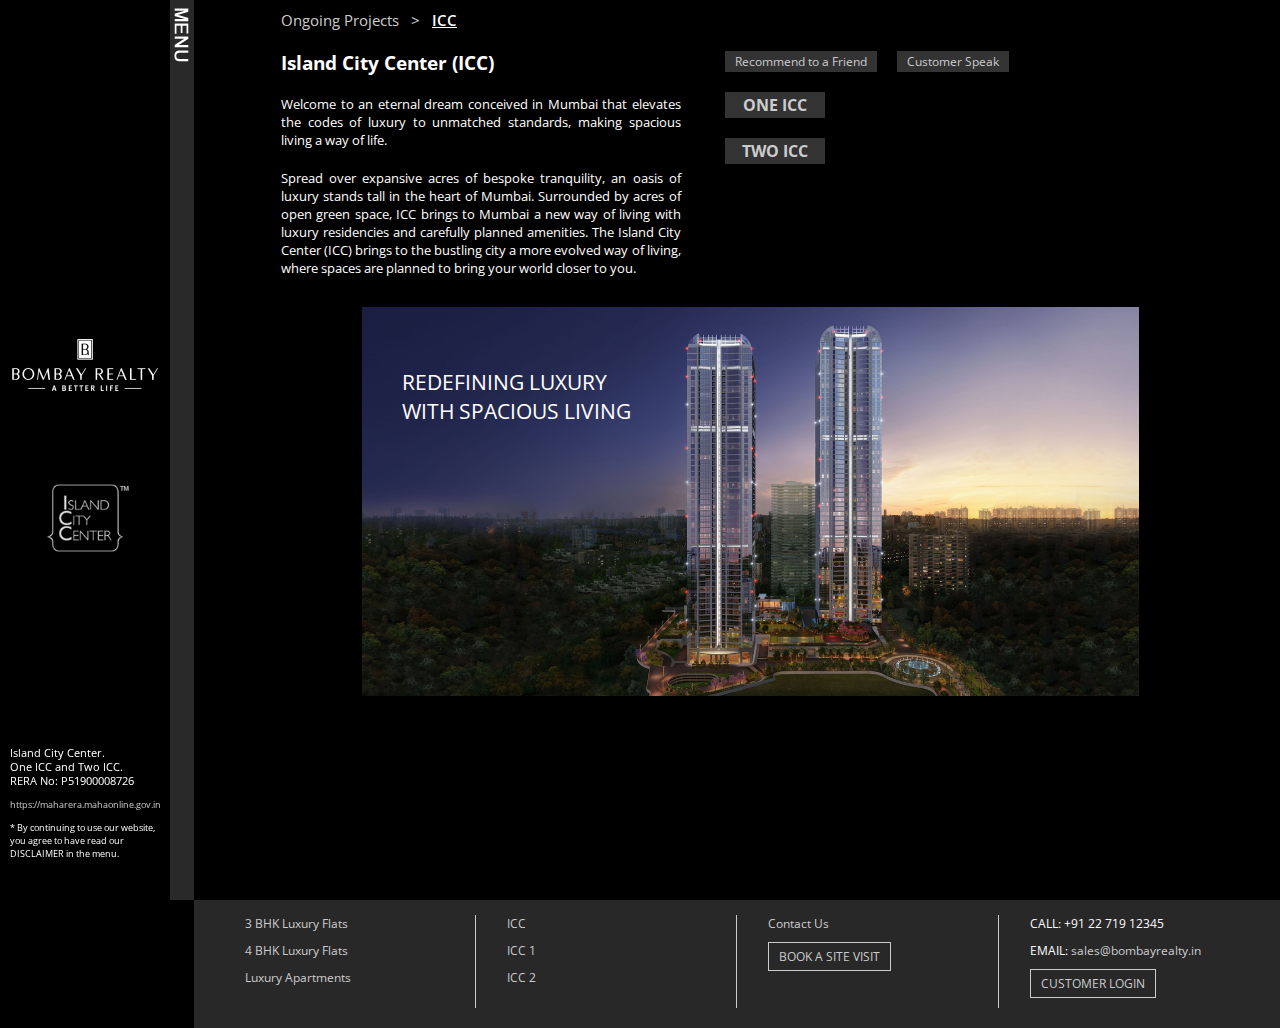
<file: index.html>
<!DOCTYPE html>
<html lang="en">

<!-- Mirrored from bombayrealty.in/icc-island-city-center.html by HTTrack Website Copier/3.x [XR&CO'2014], Mon, 27 Jul 2020 13:04:09 GMT -->
<head>
<meta charset="utf-8">
<meta name="viewport" content="width=device-width, initial-scale=1, user-scalable=no">
<title>Bombay Realty | Island City Center (ICC) | Dadar(East), Mumbai | 3 & 4 BHK Luxury Appartments</title>
<meta name="description" content="Bombay Realty a leading real estate developer of Mumbai and has come us with there second flagship Luxury Residencial project in Dadar(East), Mumbai" />
<meta name="keywords" content="Island City Center, ICC Bombay, ICC Mumbai, Real Estate Developers, Mumbai, Dadar"/>


<!--[if lt IE 9]>
  <script src="http://html5shiv.googlecode.com/svn/trunk/html5.js"></script>
<![endif]-->

<link rel="icon" href="favicon.ico" type="image/x-icon">
<link href="css/reset.css" rel="stylesheet" type="text/css" />
<link href="https://fonts.googleapis.com/css?family=Open+Sans:300,300i,400,400i,600,600i" rel="stylesheet">
<link href="css/stylesbr.css" rel="stylesheet" type="text/css" />
<link href="css/menu.css" rel="stylesheet" type="text/css" />
<link href="css/stylesseo.css" rel="stylesheet" type="text/css" />
<script src="js/jquery-2.1.0.min.js"></script>
<script type="text/javascript" src="js/jquery.matchHeight.js"></script>
<script src="js/function.js"></script>
<script src="js/formfunction.js"></script>

<link rel="stylesheet" type="text/css" href="css/popup.css" />
<script src="js/jquery.simplePopup.js" type="text/javascript"></script>
<link rel="canonical" href="icc-island-city-center.html" />
<script type="text/javascript">
	var onloadCallback = function () {
		grecaptcha.render('form1', {
			'sitekey': '6LdLTGkUAAAAAAn5_CGW2jYCxc-9iGUzPEIuBZ-O'
		});
	};
</script>
<script>
  (function(i,s,o,g,r,a,m){i['GoogleAnalyticsObject']=r;i[r]=i[r]||function(){
  (i[r].q=i[r].q||[]).push(arguments)},i[r].l=1*new Date();a=s.createElement(o),
  m=s.getElementsByTagName(o)[0];a.async=1;a.src=g;m.parentNode.insertBefore(a,m)
  })(window,document,'script','http://www.google-analytics.com/analytics.js','ga');

  ga('create', 'UA-26238062-1', 'auto');
  ga('send', 'pageview');

</script>
<meta name="google-site-verification" content="HoOZ876U-FeYO5nbvhBZ-vqD3GeuujFFw9u7VlU3BIo" />
</head>

<body class="test-match-height test-rows test-responsive">
<div id="divheight100">
<header>
	<div id="divlogostrip">
        <div class="divlogos">
                <!-- <div class="divlogowic"><a href="wic-wadia-international-center.html"><img src="images/wic_logo.png" alt="Wadia International Center (WIC) Mumbai"></a></div> -->
                <div class="divlogobr"><a href="bombayrealty.html"><img src="images/bombay_realty_logo.png" alt="Bombay Realty - A Better Life™"></a></div>
                <div class="divlogoicc"><a href="icc-island-city-center.html"><img src="images/icc_logo.png" alt=" Island City Center (ICC) Bombay"></a></div>
      </div>
    </div>
</header>
<!--  header End  -->
<div id="divmenu" class="open">
        <div class="divnav">
            <nav>
              <ul>
                    <!-- <li><a href="about-us.html">About Us</a></li> -->
                	<!-- <li><a href="ongoing-projects.html">Ongoing Projects</a></li> -->
                    <li class="submenu menusel">ICC</li>
                    <li class="subsubmenu"><a href="sales-portfolio.html">Sales Portfolio</a></li>
                    <li class="subsubmenu"><a href="one-icc.html">ICC 1</a></li>
                    <li class="subsubmenu"><a href="two-icc.html">ICC 2</a></li>

                	<!-- <li><a href="completed-projects.html">Completed Projects</a></li> -->
                    <li><a href="contact-us.html">Contact Us</a></li>
                    <li><a href="book-site-visit.html">Book a Site Visit</a></li>
                    <!-- <li><a href="media.html">Media</a></li>
                    <li><a href="careers.html">Careers</a></li> -->
                    <li><a href="disclaimer.html">Disclaimer</a></li>
                    <li><a href="sitemap.html">Sitemap</a></li>
                  <!-- <li><a href="https://customerportal.bombayrealty.in/" target="_blank"><p><span>CUSTOMER LOGIN</span><span><img src="images/crmnew.png"></span></p></a></li> -->
              </ul>
            </nav>
        </div>
    </div>
    <div class="menu-toggle">
    	<div class="hamburger"></div>
    </div>
    <!--  divmenu End  -->
<div id="div100vhcontainer">
	<div id="diviccheader">
    	<div class="iccheadcontainer">
        	<div class="icclinks colgrey"><a href="ongoing-projects.html" class="greylinks">Ongoing Projects</a>  &nbsp;&nbsp;>&nbsp;&nbsp;  <span class="font600 colwhite">ICC</span></div>
            <ul class="icctxtlinksli">
            	<li>
                	<h1>Island City Center (ICC)</h1>
                    <p>Welcome to an eternal dream conceived in Mumbai that elevates the codes of luxury to unmatched standards, making spacious living a way of life.</p>
                    <p>Spread over expansive acres of bespoke tranquility, an oasis of luxury stands tall in the heart of Mumbai. Surrounded by acres of open green space, ICC brings to Mumbai a new way of living with luxury residencies and carefully planned amenities. The Island City Center (ICC) brings to the bustling city a more evolved way of living, where spaces are planned to bring your world closer to you.</p>
                </li>
            	<li>
                	<div class="alignrec marb20"><a href="#" class="show1 greylinks  mar2head20"><p class="btnbgd">Recommend to a Friend</p></a><a href="customer-speak.html" class="show1 greylinks"><p class="btnbgd">Customer Speak</p></a></div>
                    <ul class="onetwobtn">
                        <li><h2><a href="one-icc.html" class="greylinks"><p class="btnbgdfixed">ONE ICC</p></a></h2></li>
                        <li><h2><p class="btnbgdfixed"><a href="two-icc.html" class="greylinks">TWO ICC</a></p></h2></li>
                    </ul>
                </li>
            </ul>
        </div>
    </div>
    <div class="clearb"></div>
    
    <div id="divicccontainer">
    	<div class="divinimagecont"><span><img src="images/iccmain.jpg" alt="Island City Center | Bombay Realty, Dadar"></span>
        	<div class="mainimgtxt">REDEFINING
LUXURY<br>WITH SPACIOUS
LIVING</div>
        </div>
    </div>
    <!--  divmaincontainer End  -->
    <div class="clearb"></div>
</div>
        <div class="iccsubfooter">
            <ul class="subfooterli items-container">
            	<li class="htitem">
                	<ul class="subsubfooterli">
                    	<li><a href="3-bhk-luxury-flats-properties-in-mumbai-dadar.html">3 BHK Luxury Flats</a></li>
                        <li><a href="4-bhk-luxury-flats-properties-in-mumbai-dadar.html">4 BHK Luxury Flats</a></li>
                        <li><a href="luxury-apartments-properties-in-mumbai-dadar.html">Luxury Apartments</a></li>
                    </ul>
                </li>
            	<li class="htitem">
                	<ul class="subsubfooterli">
                        <!-- <li><a href="about-us.html">About Us</a></li>
                        <li><a href="ongoing-projects.html">Ongoing Projects</a></li> -->
                        <li><a href="icc-island-city-center.html">ICC</a></li>
                        <li><a href="one-icc.html">ICC 1</a></li>
                        <li><a href="two-icc.html">ICC 2</a></li>
                        <!-- <li><a href="wic-wadia-international-center.html">- WIC</a></li> -->
                        <!-- <li><a href="completed-projects.html">Completed Projects</a></li> -->
                    </ul>
                </li>
            	<li class="htitem">
                	<ul class="subsubfooterli">
                    	<!-- <li><a href="media.html">Media</a></li>
                        <li><a href="careers.html">Careers</a></li>
                        <li><a href="disclaimer.html">Disclaimer</a></li> -->
                        <li><a href="contact-us.html">Contact Us</a></li>
                        <li class="divbordbox5"><a href="book-site-visit.html">BOOK A SITE VISIT</a></li>
                    </ul>
                </li>
            	<li class="htitem">
                	<ul class="subsubfooterli">
                    	<li>CALL: +91 22 719 12345</li>
                        <li>EMAIL: <a href="mailto:sales@bombayrealty.in" target="_blank">sales@bombayrealty.in</a></li>
                        <li class="divbordbox5"><a href="https://customerportal.bombayrealty.in/" target="_blank">CUSTOMER LOGIN</a></li>
                    </ul>
                </li>
            </ul>
        </div>
    <div class="clearb"></div>

<footer>
    <div class="divrera">
        <p>Island City Center.  
One ICC and Two ICC. 
RERA No: P51900008726</p>
        <p class="fontrera"><a href="https://maharera.mahaonline.gov.in/" target="_blank" class="greylinks">https://maharera.mahaonline.gov.in</a></p>
        <p class="fontrera mart10">* By continuing to use our website,
you agree to have read our
DISCLAIMER in the menu.</p>
    </div>
</footer>
</div>
<!--  divheight100 End  -->

<div id="pop1" class="simplePopup">
		<p class="marb20 botborddot padb5 font14bold">Recommend to a Friend</p>
        <form method="POST" onSubmit="submitted=true;"  enctype="multipart/form-data" name="recfrm" id="recfrm" action="https://bombayrealty.in/recommend.php">
            <input type="hidden" name="subject" value="" id="frm-subject" />
            <ul class="contactform">
              <li><input name="name" type="text" id="name" class="continputwidthbot" placeholder="*Name"></li>
              <li><input name="email" type="text" id="email" class="continputwidthbot"  placeholder="*Email Address"></li>
              <li><input name="friendemail" type="text" id="friendemail" class="continputwidthbot" placeholder="*Your Friend's Email ID"></li>   
              <p>Message</p>
            <li class="li100p"><textarea name="message" class="txtareawidthbot alignj" id="message">The Island City Center by Bombay Realty brings to Mumbai a new way of living, where spaces are planned to bring your world closer to you. With luxury residences, offices, a mall and acres of open green spaces inhabiting the same space, life at the Island City Center is designed to leave you with a lot more time to live it. 

Spread across 23 acres of prime undisputed land-bank in Dadar East, The Island City Center is also a translation of the unified thought of our architects, who bring with them international expertise and relevant thinking. This approach towards establishing self-contained mixed-use developments is Bombay Realty’s endeavor at redefining the way you LIVE.WORK.PLAY.™

One ICC and Two ICC are the two super-structures that stand out from the Mumbai skyline. Destined to be legendary; with their iconic shape and structure, these residential towers engulf you with luxury and exclusivity even before you step in. Please click on the link below to know more about The Island City Center and the residences at ONE ICC and TWO ICC:
http://www.bombayrealty.in

  </textarea></li>      
              <li><div id="form1" style="padding-top:10px" class="g-recaptcha captchasize2" data-sitekey="6LdLTGkUAAAAAAn5_CGW2jYCxc-9iGUzPEIuBZ-O"></div></li>
              <li><input type="submit" value="SUBMIT" name="submit" class="sendbutbot" onClick="return validaterecfrm();"/></li>
            </ul>
        </form>
</div>
<script src="js/menu.js"></script>
<script src="https://www.google.com/recaptcha/api.js?onload=onloadCallback&amp;render=explicit"
        async defer>
</script>

</body>

<!-- Mirrored from bombayrealty.in/icc-island-city-center.html by HTTrack Website Copier/3.x [XR&CO'2014], Mon, 27 Jul 2020 13:04:13 GMT -->
</html>
</file>
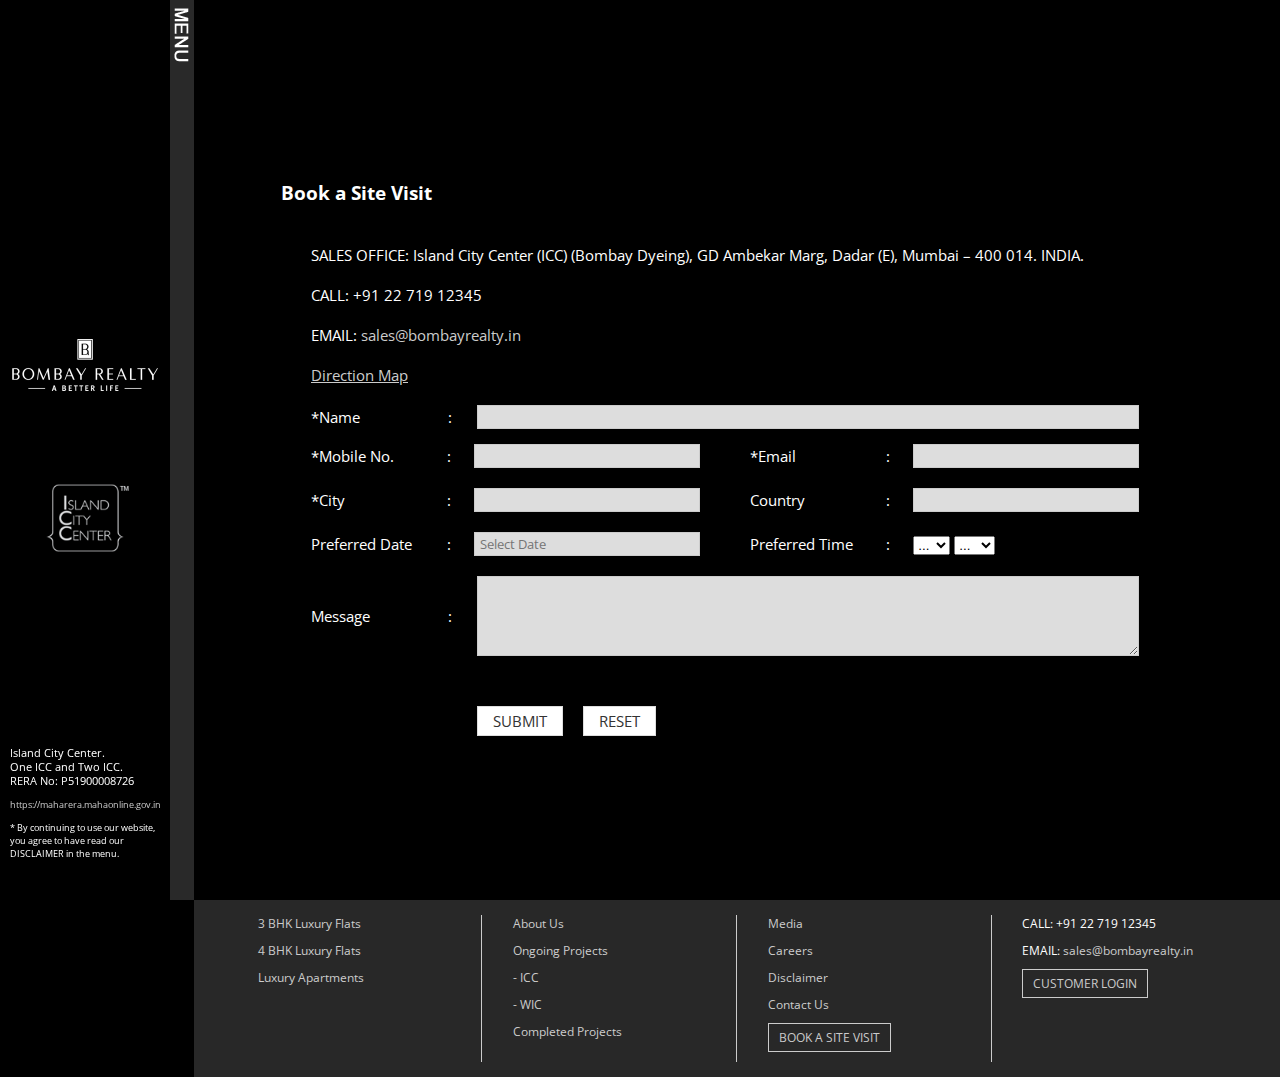
<file: book-site-visit.html>
<!DOCTYPE html>
<html lang="en">

<!-- Mirrored from bombayrealty.in/book-site-visit.html by HTTrack Website Copier/3.x [XR&CO'2014], Mon, 27 Jul 2020 13:04:46 GMT -->
<head>
<meta charset="utf-8">
<meta name="viewport" content="width=device-width, initial-scale=1, user-scalable=no">
<title>Book Property In Dadar | Real Estate in South Mumbai - Bombay Realty - A Better Life™</title>
<meta name="description" content="For booking a property or preview of the site in Dadar, Mumbai, luxury apartments in Dadar East, branded residences in Mumbai and real estate in south Mumbai – Visit BombayRealty.in - A Better Life™." />
<meta name="keywords" content="Property in Dadar, Property in South Mumbai, Real Estate in South Mumbai, Luxury Residences in Dadar , Luxury Apartments in Mumbai, Dadar Property"/>
<!--[if lt IE 9]>
  <script src="http://html5shiv.googlecode.com/svn/trunk/html5.js"></script>
<![endif]-->

<link rel="icon" href="favicon.ico" type="image/x-icon">
<link href="css/reset.css" rel="stylesheet" type="text/css" />
<link href="https://fonts.googleapis.com/css?family=Open+Sans:300,300i,400,400i,600,600i" rel="stylesheet">
<link href="css/stylesbr.css" rel="stylesheet" type="text/css" />
<link href="css/menu.css" rel="stylesheet" type="text/css" />
<link href="css/stylesseo.css" rel="stylesheet" type="text/css" />
<script src="js/jquery-2.1.0.min.js"></script>
<script src="js/function.js"></script>
<script src="js/formfunction.js"></script>

<script type="text/javascript" src="js/jquery.matchHeight.js"></script>
  <link rel="stylesheet" href="css/jquery-ui.css">
  <script src="js/jquery-ui.js"></script>
  <script>
  $( function() {
    $( "#datepicker" ).datepicker();
  } );
  </script>
<link rel="canonical" href="book-site-visit.html" />
<script type="text/javascript">
	var onloadCallback = function () {
		grecaptcha.render('form1', {
			'sitekey': '6LdLTGkUAAAAAAn5_CGW2jYCxc-9iGUzPEIuBZ-O'
		});
	};
</script>
<script>
  (function(i,s,o,g,r,a,m){i['GoogleAnalyticsObject']=r;i[r]=i[r]||function(){
  (i[r].q=i[r].q||[]).push(arguments)},i[r].l=1*new Date();a=s.createElement(o),
  m=s.getElementsByTagName(o)[0];a.async=1;a.src=g;m.parentNode.insertBefore(a,m)
  })(window,document,'script','http://www.google-analytics.com/analytics.js','ga');

  ga('create', 'UA-26238062-1', 'auto');
  ga('send', 'pageview');

</script>
<meta name="google-site-verification" content="HoOZ876U-FeYO5nbvhBZ-vqD3GeuujFFw9u7VlU3BIo" />
</head>

<body class="test-match-height test-rows test-responsive">
<div id="divheight100">
<header>
	<div id="divlogostrip">
        <div class="divlogos">
                <!-- <div class="divlogowic"><a href="wic-wadia-international-center.html"><img src="images/wic_logo.png" alt="Wadia International Center (WIC) Mumbai"></a></div> -->
                <div class="divlogobr"><a href="bombayrealty.html"><img src="images/bombay_realty_logo.png" alt="Bombay Realty - A Better Life™"></a></div>
                <div class="divlogoicc"><a href="icc-island-city-center.html"><img src="images/icc_logo.png" alt=" Island City Center (ICC) Bombay"></a></div>
      </div>
    </div>
</header>
<!--  header End  -->
<div id="divmenu" class="open">
        <div class="divnav">
            <nav>
              <ul>
                    <!-- <li><a href="about-us.html">About Us</a></li> -->
                	<!-- <li><a href="ongoing-projects.html">Ongoing Projects</a></li> -->
                    <li class="submenu menusel">ICC</li>
                    <li class="subsubmenu"><a href="sales-portfolio.html">Sales Portfolio</a></li>
                    <li class="subsubmenu"><a href="one-icc.html">ICC 1</a></li>
                    <li class="subsubmenu"><a href="two-icc.html">ICC 2</a></li>

                	<!-- <li><a href="completed-projects.html">Completed Projects</a></li> -->
                    <li><a href="contact-us.html">Contact Us</a></li>
                    <li><a href="book-site-visit.html">Book a Site Visit</a></li>
                    <!-- <li><a href="media.html">Media</a></li>
                    <li><a href="careers.html">Careers</a></li> -->
                    <li><a href="disclaimer.html">Disclaimer</a></li>
                    <li><a href="sitemap.html">Sitemap</a></li>
              </ul>
            </nav>
        </div>
    </div>
    <div class="menu-toggle">
    	<div class="hamburger"></div>
    </div>
    <!--  divmenu End  -->
    
<div id="divmaincontainer">
	<div id="div100vhcompproj">
        <div class="vertcenter">
        	<div class="divcontcontainer">
            	<h1 class="marb20 txtshad">Book a Site Visit</h1>
                <div class="trans90">
                    <div class="divcontform">
                    	<p>SALES OFFICE: Island City Center (ICC) (Bombay Dyeing),
                        GD Ambekar Marg, Dadar (E), Mumbai – 400 014. INDIA.</p>
                        <p>CALL: +91 22 719 12345</p>
                        <p>EMAIL: <a href="mailto:sales@bombayrealty.in" class="greylinks">sales@bombayrealty.in</a></p>
                        <p><a href="images/iccMap.jpg" class="greylinks uline" target="_blank">Direction Map</a></p>
                        <form method="POST"  enctype="multipart/form-data"  name="frmbook" id="frmbook" action="https://bombayrealty.in/thank-you.php">
                            <div class="w100"><ul class="cont100formli"><li>*Name</li><li>:</li><li><input name="fname" type="text" id="fname" class="continputwidthbot2"></li></ul></div>
                        	<ul class="form2li">
                            <li><ul class="contformli"><li>*Mobile No.</li><li>:</li><li><input name="mobileno" type="text" id="mobileno" class="continputwidthbot2"></li></ul></li>
                            <li><ul class="contformli"><li>*Email</li><li>:</li><li><input name="email" type="text" id="email" class="continputwidthbot2"></li></ul></li>
                            <li><ul class="contformli"><li>*City</li><li>:</li><li><input name="city" type="text" id="city" class="continputwidthbot2"></li></ul></li>
                            <li><ul class="contformli"><li>Country</li><li>:</li><li><input name="country" type="text" id="country" class="continputwidthbot2"></li></ul></li>
                          <li><ul class="contformli"><li>Preferred Date</li><li>:</li><li><input name="datepicker" type="text" id="datepicker" class="continputwidthbot2" placeholder="Select Date"></li></ul></li>
                            <li><ul class="contformli"><li>Preferred Time</li><li>:</li><li>
                              <div class="divdatepicker"><select id="timenum" name="timenum"  class="width50">
                          			<option value="notime" selected>...</option>
									<option value="1">1</option>
									<option value="2">2</option>
									<option value="3">3</option>
									<option value="4">4</option>
									<option value="5">5</option>
                                    <option value="6">6</option>
									<option value="7">7</option>
									<option value="8">8</option>
									<option value="9">9</option>
									<option value="10">10</option>
                                    <option value="11">11</option>
									<option value="12">12</option>
									</select>
                                    
                                    <select id="timeampm" name="timeampm"  class="width50">
									<option value="no meridian" selected>...</option>
									<option value="am">am</option>
									<option value="pm">pm</option>
									</select></div></li></ul></li>
                                    </ul>
                            <div class="w100"><ul class="cont100formli"><li>Message</li><li>:</li><li><textarea name="message" class="txtareawidthbot2" id="message"></textarea></li></ul></div>
                            <div><ul class="cont100formli"><li></li><li></li><li><div id="form1" style="padding-top:10px" class="g-recaptcha captchasize" data-sitekey="6LdLTGkUAAAAAAn5_CGW2jYCxc-9iGUzPEIuBZ-O"></div></li></ul></div>
                            <div><ul class="cont100formli"><li></li><li></li><li><input type="submit" value="SUBMIT" name="submit" class="sendbutbot2 marrt20" onClick="return validatebooksite();"/><input type="reset" value="RESET" name="reset" class="sendbutbot2" onClick="return validate();"/></li></ul></div>
                        </form>
                    </div>
				</div>                
            </div>
        </div>
    	<!--  divcompproj End  -->
    <div class="clearb"></div>
    </div>
	<!--  divsubcontainer End  -->
    <div class="aboutsubfooter">
            <ul class="subfooterli items-container">
            	<li class="htitem">
                	<ul class="subsubfooterli">
                    	<li><a href="3-bhk-luxury-flats-properties-in-mumbai-dadar.html">3 BHK Luxury Flats</a></li>
                        <li><a href="4-bhk-luxury-flats-properties-in-mumbai-dadar.html">4 BHK Luxury Flats</a></li>
                        <li><a href="luxury-apartments-properties-in-mumbai-dadar.html">Luxury Apartments</a></li>
                    </ul>
                </li>
            	<li class="htitem">
                	<ul class="subsubfooterli">
                        <li><a href="about-us.html">About Us</a></li>
                        <li><a href="ongoing-projects.html">Ongoing Projects</a></li>
                        <li><a href="icc-island-city-center.html">- ICC</a></li>
                        <li><a href="wic-wadia-international-center.html">- WIC</a></li>
                        <li><a href="completed-projects.html">Completed Projects</a></li>
                    </ul>
                </li>
            	<li class="htitem">
                	<ul class="subsubfooterli">
                    	<li><a href="media.html">Media</a></li>
                        <li><a href="careers.html">Careers</a></li>
                        <li><a href="disclaimer.html">Disclaimer</a></li>
                        <li><a href="contact-us.html">Contact Us</a></li>
                        <li class="divbordbox5"><a href="book-site-visit.html">BOOK A SITE VISIT</a></li>
                    </ul>
                </li>
            	<li class="htitem">
                	<ul class="subsubfooterli">
                    	<li>CALL: +91 22 719 12345</li>
                        <li>EMAIL: <a href="mailto:sales@bombayrealty.in" target="_blank">sales@bombayrealty.in</a></li>
                        <li class="divbordbox5"><a href="https://customerportal.bombayrealty.in/" target="_blank">CUSTOMER LOGIN</a></li>
                    </ul>
                </li>
            </ul>
        </div>
    
</div>
<!--  divmaincontainer End  -->


<footer>
    <div class="divrera">
        <p>Island City Center.  
One ICC and Two ICC. 
RERA No: P51900008726</p>
        <p class="fontrera"><a href="https://maharera.mahaonline.gov.in/" target="_blank" class="greylinks">https://maharera.mahaonline.gov.in</a></p>
        <p class="fontrera mart10">* By continuing to use our website,
you agree to have read our
DISCLAIMER in the menu.</p>
    </div>
</footer>
</div>
<!--  divheight100 End  -->

<script src="js/menu.js"></script>
<script src="https://www.google.com/recaptcha/api.js?onload=onloadCallback&amp;render=explicit"
        async defer>
</script>
</body>

<!-- Mirrored from bombayrealty.in/book-site-visit.html by HTTrack Website Copier/3.x [XR&CO'2014], Mon, 27 Jul 2020 13:04:47 GMT -->
</html>
</file>
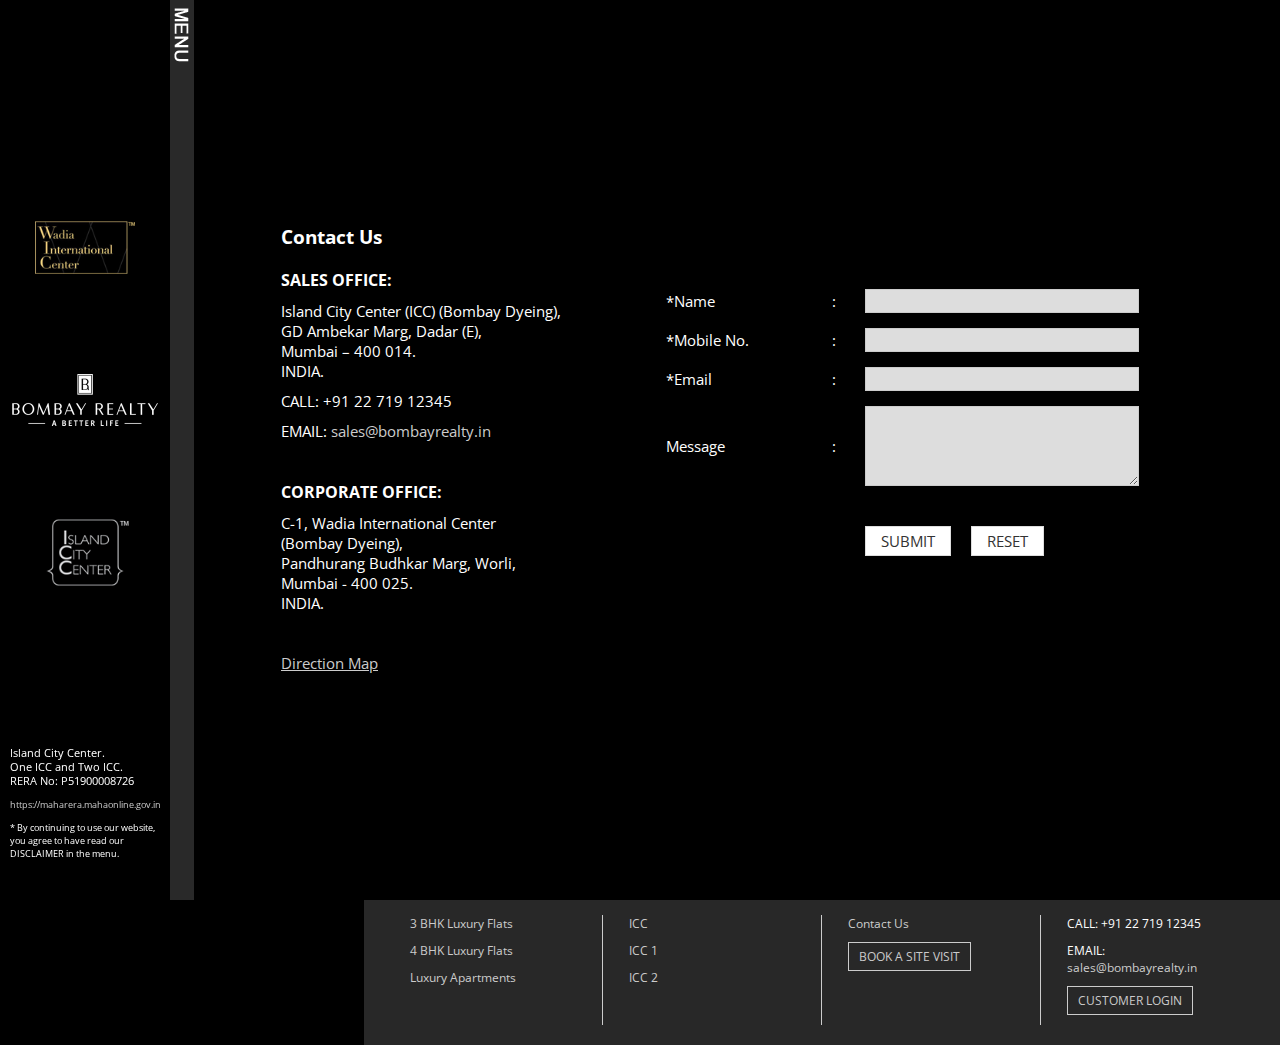
<file: contact-us.html>
<!DOCTYPE html>
<html lang="en">

<!-- Mirrored from bombayrealty.in/contact-us.html by HTTrack Website Copier/3.x [XR&CO'2014], Mon, 27 Jul 2020 13:04:45 GMT -->
<head>
<meta charset="utf-8">
<meta name="viewport" content="width=device-width, initial-scale=1, user-scalable=no">
<title>Luxury Real Estate In South Mumbai | Property in Dadar | Luxury Apartments in Mumbai - Contact Bombay Realty - A Better Life™</title>
<meta name="description" content="Looking out for luxury apartments, branded residences in Mumbai, property in Dadar and real estate in South Mumbai, India – Contact Bombay Realty - A Better Life™ by Wadia Group." />
<meta name="keywords" content="Branded Residences In Mumbai, Real Estate In South Mumbai, Property In Dadar, Property In South Mumbai, Wadia Group, Luxury Apartments In Mumbai, luxury real estate mumbai"/>

<!--[if lt IE 9]>
  <script src="http://html5shiv.googlecode.com/svn/trunk/html5.js"></script>
<![endif]-->

<link rel="icon" href="favicon.ico" type="image/x-icon">
<link href="css/reset.css" rel="stylesheet" type="text/css" />
<link href="https://fonts.googleapis.com/css?family=Open+Sans:300,300i,400,400i,600,600i" rel="stylesheet">
<link href="css/stylesbr.css" rel="stylesheet" type="text/css" />
<link href="css/menu.css" rel="stylesheet" type="text/css" />
<link href="css/stylesseo.css" rel="stylesheet" type="text/css" />
<script src="js/jquery-2.1.0.min.js"></script>
<script src="js/function.js"></script>
<script src="js/formfunction.js"></script>
<link rel="canonical" href="contact-us.html" />
<script type="text/javascript" src="js/jquery.matchHeight.js"></script>
<script type="text/javascript">
	var onloadCallback = function () {
		grecaptcha.render('form1', {
			'sitekey': '6LdLTGkUAAAAAAn5_CGW2jYCxc-9iGUzPEIuBZ-O'
		});
	};
</script>

<script>
  (function(i,s,o,g,r,a,m){i['GoogleAnalyticsObject']=r;i[r]=i[r]||function(){
  (i[r].q=i[r].q||[]).push(arguments)},i[r].l=1*new Date();a=s.createElement(o),
  m=s.getElementsByTagName(o)[0];a.async=1;a.src=g;m.parentNode.insertBefore(a,m)
  })(window,document,'script','http://www.google-analytics.com/analytics.js','ga');

  ga('create', 'UA-26238062-1', 'auto');
  ga('send', 'pageview');

</script>
<meta name="google-site-verification" content="HoOZ876U-FeYO5nbvhBZ-vqD3GeuujFFw9u7VlU3BIo" />
</head>

<body class="test-match-height test-rows test-responsive">
<div id="divheight100">
<header>
	<div id="divlogostrip">
        <div class="divlogos">
                <div class="divlogowic"><a href="wic-wadia-international-center.html"><img src="images/wic_logo.png" alt="Wadia International Center (WIC) Mumbai"></a></div>
                <div class="divlogobr"><a href="bombayrealty.html"><img src="images/bombay_realty_logo.png" alt="Bombay Realty - A Better Life™"></a></div>
                <div class="divlogoicc"><a href="icc-island-city-center.html"><img src="images/icc_logo.png" alt=" Island City Center (ICC) Bombay"></a></div>
      </div>
    </div>
</header>
<!--  header End  -->
<div id="divmenu" class="open">
        <div class="divnav">
            <nav>
              <ul>
                <li class="submenu menusel">ICC</li>
                <li class="subsubmenu"><a href="sales-portfolio.html">Sales Portfolio</a></li>
                <li class="subsubmenu"><a href="one-icc.html">ICC 1</a></li>
                <li class="subsubmenu"><a href="two-icc.html">ICC 2</a></li>

                <li><a href="contact-us.html">Contact Us</a></li>
                <li><a href="book-site-visit.html">Book a Site Visit</a></li>
   
                <li><a href="disclaimer.html">Disclaimer</a></li>
                <li><a href="sitemap.html">Sitemap</a></li>              </ul>
            </nav>
        </div>
    </div>
    <div class="menu-toggle">
    	<div class="hamburger"></div>
    </div>
    <!--  divmenu End  -->
    
<div id="divmaincontainer">
	<div id="div100vhcompproj">
        <div class="vertcenter">
        	<div class="divcontcontainer">
            	<h1 class="marb20 txtshad">Contact Us</h1>
            	<ul class="contcontainerli items-container">
                	<li class="item">
                    	<ul class="contaddli">
                        	<li>
                                <h2>SALES OFFICE:</h2>
                                <p>Island City Center (ICC) (Bombay Dyeing),<br>
                                GD Ambekar Marg, Dadar (E),<br>
                                Mumbai – 400 014.<br>
                                INDIA.</p>
                                <p>CALL: +91 22 719 12345</p>
                                <p>EMAIL: <a href="mailto:sales@bombayrealty.in" class="greylinks">sales@bombayrealty.in</a></p>
                            </li>
                        	<li>
                                <h2>CORPORATE OFFICE:</h2>
                                <p>C-1, Wadia International Center<br>
                                (Bombay Dyeing),<br>
                                Pandhurang Budhkar Marg, Worli,<br>
                                Mumbai - 400 025.<br>
                                INDIA.</p>
                            </li>
                            <li><a href="images/iccMap.jpg" class="greylinks uline" target="_blank">Direction Map</a></li>
                        </ul>
                    </li>
                	<li class="item">
                    	<div class="divcontform">
                        	<form method="POST"  enctype="multipart/form-data"  name="frm" id="frm" action="https://bombayrealty.in/thankyou.php">
                            	<div><ul class="contformli"><li>*Name</li><li>:</li><li><input name="fname" type="text" id="fname" class="continputwidthbot2"></li></ul></div>
                            	<div><ul class="contformli"><li>*Mobile No.</li><li>:</li><li><input name="mobileno" type="text" id="name" class="continputwidthbot2"></li></ul></div>
                            	<div><ul class="contformli"><li>*Email</li><li>:</li><li><input name="email" type="text" id="name" class="continputwidthbot2"></li></ul></div>
                            	<div><ul class="contformli"><li>Message</li><li>:</li><li><textarea name="message" class="txtareawidthbot2" id="message"></textarea></li></ul></div>
                                <div><ul class="contformli"><li></li><li></li><li><div id="form1" style="padding-top:10px" class="g-recaptcha captchasize" data-sitekey="6LdLTGkUAAAAAAn5_CGW2jYCxc-9iGUzPEIuBZ-O"></div></li></ul></div>
                            	<div><ul class="contformli"><li></li><li></li><li><input type="submit" value="SUBMIT" name="submit" class="sendbutbot2 marrt20" onClick="return validate();"/><input type="reset" value="RESET" name="reset" class="sendbutbot2" onClick="return validate();"/></li></ul></div>
                            </form>
                        </div>
                    </li>
                </ul>
            </div>
        </div>
    	<!--  divcompproj End  -->
    <div class="clearb"></div>
    </div>
	<!--  divsubcontainer End  -->
    <div class="iccsubfooter">
        <ul class="subfooterli items-container">
            <li class="htitem">
                <ul class="subsubfooterli">
                    <li><a href="3-bhk-luxury-flats-properties-in-mumbai-dadar.html">3 BHK Luxury Flats</a></li>
                    <li><a href="4-bhk-luxury-flats-properties-in-mumbai-dadar.html">4 BHK Luxury Flats</a></li>
                    <li><a href="luxury-apartments-properties-in-mumbai-dadar.html">Luxury Apartments</a></li>
                </ul>
            </li>
            <li class="htitem">
                <ul class="subsubfooterli">
                    <li><a href="icc-island-city-center.html">ICC</a></li>
                    <li><a href="one-icc.html">ICC 1</a></li>
                    <li><a href="two-icc.html">ICC 2</a></li>
                </ul>
            </li>
            <li class="htitem">
                <ul class="subsubfooterli">                      
                    
                    <li><a href="contact-us.html">Contact Us</a></li>
                    <li class="divbordbox5"><a href="book-site-visit.html">BOOK A SITE VISIT</a></li>
                </ul>
            </li>
            <li class="htitem">
                <ul class="subsubfooterli">
                    <li>CALL: +91 22 719 12345</li>
                    <li>EMAIL: <a href="mailto:sales@bombayrealty.in" target="_blank">sales@bombayrealty.in</a></li>
                    <li class="divbordbox5"><a href="https://customerportal.bombayrealty.in/" target="_blank">CUSTOMER LOGIN</a></li>
                </ul>
            </li>
        </ul>
    </div>
    
</div>
<!--  divmaincontainer End  -->


<footer>
    <div class="divrera">
        <p>Island City Center.  
One ICC and Two ICC. 
RERA No: P51900008726</p>
        <p class="fontrera"><a href="https://maharera.mahaonline.gov.in/" target="_blank" class="greylinks">https://maharera.mahaonline.gov.in</a></p>
        <p class="fontrera mart10">* By continuing to use our website,
you agree to have read our
DISCLAIMER in the menu.</p>
    </div>
</footer>
</div>
<!--  divheight100 End  -->

<script src="js/menu.js"></script>
<script src="https://www.google.com/recaptcha/api.js?onload=onloadCallback&amp;render=explicit"
        async defer>
</script>
</body>

<!-- Mirrored from bombayrealty.in/contact-us.html by HTTrack Website Copier/3.x [XR&CO'2014], Mon, 27 Jul 2020 13:04:46 GMT -->
</html>
</file>
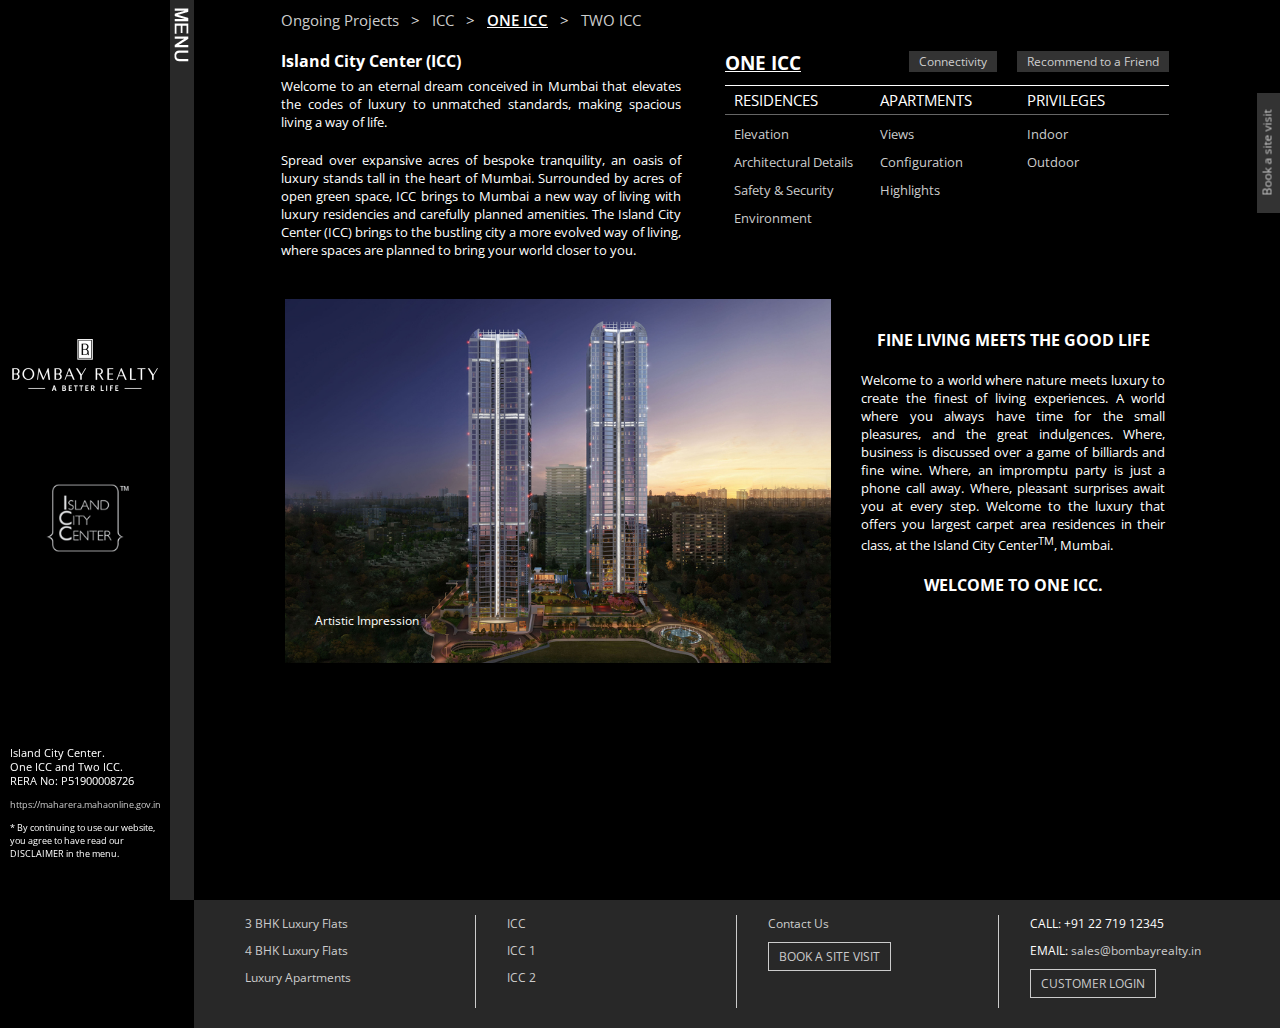
<file: one-icc.html>
<!DOCTYPE html>
<html lang="en">

<!-- Mirrored from bombayrealty.in/one-icc.html by HTTrack Website Copier/3.x [XR&CO'2014], Mon, 27 Jul 2020 13:05:33 GMT -->
<head>
<meta charset="utf-8">
<meta name="viewport" content="width=device-width, initial-scale=1, user-scalable=no">
<title>One ICC Mumbai | ICC Wadala | Large Carpet Area Residences In Mumbai - Bombay Realty - A Better Life™</title>
<meta name="description" content="Welcome to One ICC Mumbai - the luxury 3 BHK Flats in Wadala East by The Island City Center - Bombay Realty, where your dream of a better life comes true at every step." />
<meta name="keywords" content="One ICC Mumbai, ICC Wadala, ICC Bombay, Island City Center, Luxury Residences In Bombay, Luxury Residences In Mumbai, Large Carpet Area Residences In Mumbai"/>


<!--[if lt IE 9]>
  <script src="http://html5shiv.googlecode.com/svn/trunk/html5.js"></script>
<![endif]-->

<link rel="icon" href="favicon.ico" type="image/x-icon">
<link href="css/reset.css" rel="stylesheet" type="text/css" />
<link href="https://fonts.googleapis.com/css?family=Open+Sans:300,300i,400,400i,600,600i" rel="stylesheet">
<link href="css/stylesbr.css" rel="stylesheet" type="text/css" />
<link href="css/menu.css" rel="stylesheet" type="text/css" />
<link href="css/stylesseo.css" rel="stylesheet" type="text/css" />
<script src="js/jquery-2.1.0.min.js"></script>
<script src="js/function.js"></script>
<script src="js/formfunction.js"></script>

<link rel="stylesheet" type="text/css" href="css/popup.css" />
<script src="js/jquery.simplePopup.js" type="text/javascript"></script>
<script type="text/javascript" src="js/jquery.matchHeight.js"></script>
<script type="text/javascript" src="js/heightequal.js"></script>

<link rel="Stylesheet" type="text/css" href="css/smoothDivScroll.css" />
<script src="js/jquery-ui-1.10.3.custom.min.js" type="text/javascript"></script>
<script src="js/jquery.mousewheel.min.js" type="text/javascript"></script>
<script src="js/jquery.kinetic.min.js" type="text/javascript"></script>
<script src="js/jquery.smoothDivScroll-1.3.js" type="text/javascript"></script>
<link rel="canonical" href="one-icc.html" />
<script type="text/javascript">
	var onloadCallback = function () {
		grecaptcha.render('form1', {
			'sitekey': '6LdLTGkUAAAAAAn5_CGW2jYCxc-9iGUzPEIuBZ-O'
		});
	};
</script>

<script>
  (function(i,s,o,g,r,a,m){i['GoogleAnalyticsObject']=r;i[r]=i[r]||function(){
  (i[r].q=i[r].q||[]).push(arguments)},i[r].l=1*new Date();a=s.createElement(o),
  m=s.getElementsByTagName(o)[0];a.async=1;a.src=g;m.parentNode.insertBefore(a,m)
  })(window,document,'script','http://www.google-analytics.com/analytics.js','ga');

  ga('create', 'UA-26238062-1', 'auto');
  ga('send', 'pageview');

</script>
<meta name="google-site-verification" content="HoOZ876U-FeYO5nbvhBZ-vqD3GeuujFFw9u7VlU3BIo" />


</head>

<body class="test-match-height test-rows test-responsive">
<div id="divheight100">
	<header>
        <div id="divlogostrip">
			<div class="divlogos">
                <!-- <div class="divlogowic"><a href="wic-wadia-international-center.html"><img src="images/wic_logo.png" alt="Wadia International Center (WIC) Mumbai"></a></div> -->
                <div class="divlogobr"><a href="bombayrealty.html"><img src="images/bombay_realty_logo.png" alt="Bombay Realty - A Better Life™"></a></div>
                <div class="divlogoicc"><a href="icc-island-city-center.html"><img src="images/icc_logo.png" alt=" Island City Center (ICC) Bombay"></a></div>
			</div>
        </div>
    </header>
<!--  header End  -->
	<div id="divmenu" class="open">
        <div class="divnav">
            <nav>
              <ul>
 <!-- <li><a href="about-us.html">About Us</a></li> -->
                	<!-- <li><a href="ongoing-projects.html">Ongoing Projects</a></li> -->
                    <li class="submenu menusel">ICC</li>
                    <li class="subsubmenu"><a href="sales-portfolio.html">Sales Portfolio</a></li>
                    <li class="subsubmenu"><a href="one-icc.html">ICC 1</a></li>
                    <li class="subsubmenu"><a href="two-icc.html">ICC 2</a></li>

                	<!-- <li><a href="completed-projects.html">Completed Projects</a></li> -->
                    <li><a href="contact-us.html">Contact Us</a></li>
                    <li><a href="book-site-visit.html">Book a Site Visit</a></li>
                    <!-- <li><a href="media.html">Media</a></li>
                    <li><a href="careers.html">Careers</a></li> -->
                    <li><a href="disclaimer.html">Disclaimer</a></li>
                    <li><a href="sitemap.html">Sitemap</a></li>
              </ul>
            </nav>
        </div>
    </div>
    <div class="menu-toggle">
    	<div class="hamburger"></div>
    </div>
    <!--  divmenu End  -->

<div id="div100vhcontainer">
	<div id="diviccheader">
    	<div class="iccheadcontainer">
        	<div class="icclinks colgrey"><a href="ongoing-projects.html" class="greylinks">Ongoing Projects</a>  &nbsp;&nbsp;>&nbsp;&nbsp;  <a href="icc-island-city-center.html" class="greylinks">ICC</a>  &nbsp;&nbsp;>&nbsp;&nbsp;  <span class="font600 colwhite">ONE ICC</span>  &nbsp;&nbsp;>&nbsp;&nbsp;  <a href="two-icc.html" class="greylinks">TWO ICC</a></div>
<ul class="icctxtlinksli">
            	<li class="disp480">
                	<h2>Island City Center (ICC)</h2>
                    <p>Welcome to an eternal dream conceived in Mumbai that elevates the codes of luxury to unmatched standards, making spacious living a way of life.</p>
                    <p>Spread over expansive acres of bespoke tranquility, an oasis of luxury stands tall in the heart of Mumbai. Surrounded by acres of open green space, ICC brings to Mumbai a new way of living with luxury residencies and carefully planned amenities. The Island City Center (ICC) brings to the bustling city a more evolved way of living, where spaces are planned to bring your world closer to you.</p>
                </li>
            	<li>
                	<ul class="mainonetwoli">
                    	<li class="btnsel"><div onClick="openAmenity(event, 'tabs01')">ONE ICC</div></li>
                    	<a href="two-icc.html" class="btnlinks"><li>TWO ICC</li></a>
                  </ul>
                    <ul class="col2headli">
                        <li><h1 onClick="openAmenity(event, 'tabs01')" class="tablink colwhite">ONE ICC</h1></li>
                        <li><a href="images/ICC_ConnectivityMap.jpg" class="greylinks mar2head20" target="_blank"><p class="btnbgd">Connectivity</p></a><a href="#" class="show1 greylinks"><p class="btnbgd">Recommend to a Friend</p></a></li>
                    </ul>
                    <ul class="col3li">
                        <li>RESIDENCES</li>
                        <li>APARTMENTS</li>
                        <li>PRIVILEGES</li>
                    </ul>
                    <ul class="col3linksli">
                        <li onClick="amn_res()" id="amnres">RESIDENCES</li>
                        <li onClick="amn_apt()" id="amnapt">APARTMENTS</li>
                      <li onClick="amn_priv()" id="amnpriv">PRIVILEGES</li>
                  </ul>
                    <ul class="colsub3li">
                    	<li>
                            <ul id="amenityres" class="colsubsub2li sublidispblock">
                                <li><div  onclick="openAmenity(event, 'tabs02')" class="tablink">Elevation</div></li>
                                <li><div  onclick="openAmenity(event, 'tabs03')" class="tablink">Architectural Details</div></li>
                                <li><div  onclick="openAmenity(event, 'tabs04')" class="tablink">Safety & Security</div></li>
                                <li><div  onclick="openAmenity(event, 'tabs05')" class="tablink">Environment</div></li>
                            </ul>
                        </li>
                    	<li>
                            <ul id="amenityapt" class="colsubsub3li sublidispnone">
                                <li><div  onclick="openAmenity(event, 'tabs06')" class="tablink">Views</div></li>
                                <li><div  onclick="openAmenity(event, 'tabs07')" class="tablink">Configuration</div></li>
                                <li><div  onclick="openAmenity(event, 'tabs08')" class="tablink">Highlights</div></li>
                            </ul>
                        </li>
                    	<li>
                            <ul id="amenitypriv" class="colsubsub2li sublidispnone">
                                <li><div  onclick="openAmenity(event, 'tabs09')" class="tablink">Indoor</div></li>
                                <li><div  onclick="openAmenity(event, 'tabs10')" class="tablink">Outdoor</div></li>
                            </ul>
                        </li>
                    </ul>
                </li>
            </ul>
        </div>
    </div>
    <div class="clearb"></div>
    
    
        
    <div id="divimagecontainer" class="mart30">
        <div id="tabs01" class="amenity">
        	<!--<div class="divamntheading"><h2>ONE ICC</h2></div>-->
        	<ul class="divamntli target-items">
                <li class="item item-0">
                	<div class="amntliimgbtn"><div class="amntliimg"><img src="images/iccOneR01.jpg" alt="One ICC Island City Center"></div>
                    <!--<a href="#" class="show2 greylinks"><p class="amntlibtn discbtnbgd">Disclaimer</p></a>-->
                    <p class="amntlibtn discbtnbgd">Artistic Impression</p></div>
                </li>
                <li class="item item-1">
                	<div>
                    <h2 class="alignc marb20">FINE LIVING MEETS THE GOOD LIFE</h2>
                    <p class="marb20">Welcome to a world where nature meets luxury to create the finest of living experiences. A world where you always have time for the small pleasures, and the great indulgences. Where, business is discussed over a game of billiards and fine wine. Where, an impromptu party is just a phone call away. Where, pleasant surprises await you at every step. Welcome to the luxury that offers you largest carpet area residences in their class, at the Island City Center<sup>TM</sup>, Mumbai.</p>
                    <h2 class="alignc marb20">WELCOME TO ONE ICC.</h2>
                    <div class="divconnectreccomend"><a href="images/ICC_ConnectivityMap.jpg" class="greylinks mar2head20" target="_blank"><p class="btnbgd">Connectivity</p></a><a href="#" class="show1 greylinks"><p class="btnbgd">Recommend to a Friend</p></a></div>
                    </div>
                </li>
            </ul>
      </div>
        
        <div id="tabs02" class="amenity">
        	<!--<div class="divamntheading"><h2>Elevation</h2></div>-->
        	<ul class="divamntli target-items">
                <li class="item item-0">
                	<div class="amntliimgbtn"><div class="amntliimg"><img src="images/iccOneR02.jpg" alt="One ICC Island City Center"></div>
                    <!--<a href="#" class="show2 greylinks"><p class="amntlibtn discbtnbgd">Disclaimer</p></a>-->
                    <p class="amntlibtn discbtnbgd">Artistic Impression</p></div>
                </li>
                <li class="item item-1">
                	<div>
                    <h2 class="alignc marb20">A SUPER STRUCTURE THAT IS SET TO REDEFINE THE MUMBAI SKYLINE</h2>
                    <ul class="amnpointsli marb20">
                    	<li>Glass Facade</li>
                        <li>59 Storey
                        	<ul class="amnsubpoints">
                            	<li class="circbullet">52 Habitable Floors**</li>
                                <li class="amndisc8">** 51 Floors full habitable, 52nd floor part habitable</li>
                            </ul>
                        </li>
                        <li>2 Apartments per lift lobby</li>
                    </ul>
                    <div class="divconnectreccomend"><a href="images/ICC_ConnectivityMap.jpg" class="greylinks mar2head20" target="_blank"><p class="btnbgd">Connectivity</p></a><a href="#" class="show1 greylinks"><p class="btnbgd">Recommend to a Friend</p></a></div>
                    </div>
                </li>
            </ul>
      </div>
        
        <div id="tabs03" class="amenity">
        	<!--<div class="divamntheading"><h2>Architectural Details</h2></div>-->
        	<ul class="divamntli target-items">
                <li class="item item-0">
                	<div class="amntliimgbtn"><div class="amntliimg"><img src="images/iccOneR03.jpg" alt="One ICC Island City Center Interior"></div>
                    <!--<a href="#" class="show2 greylinks"><p class="amntlibtn discbtnbgd">Disclaimer</p></a>-->
                    <p class="amntlibtn discbtnbgd">Artistic Impression</p></div>
                </li>
                <li class="item item-1">
                	<div>
                    <h2 class="alignc marb20">DESIGNED TO ALLOW YOU PRIVACY AND EXCLUSIVITY</h2>
                    <ul class="amnpointsli marb20">
                    	<li>4 apartments per ﬂoor (ONE ICC)</li>
                        <li>Staff largely invisible owing to separate service lifts, lift-lobbies and separate service entrances</li>
                        <li>Air-conditioned Reception</li>
                        <li>Power back-up for all essential services in common areas</li>
                    </ul>
                    <div class="divconnectreccomend"><a href="images/ICC_ConnectivityMap.jpg" class="greylinks mar2head20" target="_blank"><p class="btnbgd">Connectivity</p></a><a href="#" class="show1 greylinks"><p class="btnbgd">Recommend to a Friend</p></a></div>
                    </div>
                </li>
            </ul>
      </div>
        
        <div id="tabs04" class="amenity">
        	<!--<div class="divamntheading"><h2>Safety & Security</h2></div>-->
        	<ul class="divamntli target-items">
                <li class="item item-0">
                	<div class="amntliimgbtn"><div class="amntliimg"><img src="images/iccOneR04.jpg" alt="Home Security System Island City Center"></div>
                    <!--<a href="#" class="show2 greylinks"><p class="amntlibtn discbtnbgd">Disclaimer</p></a>-->
                    <p class="amntlibtn discbtnbgd coldarkgrey">Artistic Impression</p></div>
                </li>
                <li class="item item-1">
                	<div>
                    <h2 class="alignc marb20">SAFETY SYSTEMS THAT THINK</h2>
                    <ul class="amnpointsli marb30">
                    	<li>Building Management Systems</li>
                        <li>State-of-the-art sprinkler system</li>
                        <li>Fire-rated walls and doors / materials that separate one apartment from the other</li>
                        <li>Fire-isolated pressurized stairs & lobby on each ﬂoor</li>
                        <li>Fireman’s lift servicing all ﬂoors</li>
                        <li>Mechanical and natural exhaust-ventilation system for basement in ﬁre emergencies </li>
                        <li>Double Glazing glass for exteriors</li>
                    </ul>
                    <h2 class="marb10">SECURITY</h2>
                    <ul class="amnpointsli marb20">
                    	<li>Security Command Centre</li>
                        <li>CCTV for 24x7 surveillance</li>
                        <li>Smart Cards for Convenient Entry</li>
                        <li>Access-control Restricted Entry</li>
                        <li>RFID for Entry of Vehicles</li>
                    </ul>
                    <div class="divconnectreccomend"><a href="images/ICC_ConnectivityMap.jpg" class="greylinks mar2head20" target="_blank"><p class="btnbgd">Connectivity</p></a><a href="#" class="show1 greylinks"><p class="btnbgd">Recommend to a Friend</p></a></div>
                    </div>
                </li>
            </ul>
      </div>
        
        <div id="tabs05" class="amenity">
        	<!--<div class="divamntheading"><h2>Environment</h2></div>-->
        	<ul class="divamntli target-items">
                <li class="item item-0">
                	<div class="amntliimgbtn"><div class="amntliimg"><img src="images/iccOneR05.jpg" alt="One ICC | Island City Center"></div>
                    <!--<a href="#" class="show2 greylinks"><p class="amntlibtn discbtnbgd">Disclaimer</p></a>-->
                    <p class="amntlibtn discbtnbgd">Artistic Impression</p></div>
                </li>
                <li class="item item-1">
                	<div>
                    <h2 class="alignc marb20">DESIGNED TO BE ECO-FRIENDLY</h2>
                    <p class="marb20">ONE ICC & TWO ICC have been designed for Gold LEED Certiﬁcation*</p>
                    <ul class="amnpointsli marb30">
                    	<li>High performance glass for better efficiency in power consumption</li>
                        <li>Rain water harvesting</li>
                        <li>Sewage treatment plant</li>
                        <li>Efficient solid waste management system</li>
                        <li>CFC-free air conditioning equipment</li>
                        <li>Motion sensor-driven lighting in common areas</li>
                        <li>Electrical charging facility in designated locations at Parking floors</li>
                        <li>Water efficient fixtures in bathroom</li>
                        <li>Fly ash in construction</li>
                        <li>Soil conservation</li>
                    </ul>
                    <p class="amndisc8 marb20">*Conditions apply</p>
                    <div class="divconnectreccomend"><a href="images/ICC_ConnectivityMap.jpg" class="greylinks mar2head20" target="_blank"><p class="btnbgd">Connectivity</p></a><a href="#" class="show1 greylinks"><p class="btnbgd">Recommend to a Friend</p></a></div>
                    </div>
                </li>
            </ul>
      </div>
        
        <div id="tabs06" class="amenity">
        	<div class="divamntheading"><h3 onClick="openAmenity(event, 'tabs06')" class="tablink">Day View</h3><h3 onClick="openAmenity(event, 'tabs11')" class="tablink">Night View</h3><h3 onClick="openAmenity(event, 'tabs12')" class="tablink">East View</h3><h3 onClick="openAmenity(event, 'tabs13')" class="tablink">West View</h3></div>
            <div class="divscrollholder">
                <div id="viewsScrollable">
                    <img src="images/DayView.jpg" alt="Day View"/>
                </div>
            <div class="divconnectreccomend"><a href="images/ICC_ConnectivityMap.jpg" class="greylinks mar2head20" target="_blank"><p class="btnbgd">Connectivity</p></a><a href="#" class="show1 greylinks"><p class="btnbgd">Recommend to a Friend</p></a></div>
            </div>
		</div>
        
        <div id="tabs07" class="amenity">
        	<!--<div class="divamntheading"><h2>Configuration</h2></div>-->
        	<ul class="divamntli target-items">
                <li class="item item-0">
                	<div class="amntliimgbtn"><div class="amntliimg"><img src="images/iccOneR07.jpg" alt="Dining Room Island City Center"></div>
                    <!--<a href="#" class="show2 greylinks"><p class="amntlibtn discbtnbgd">Disclaimer</p></a>-->
                    <p class="amntlibtn discbtnbgd">Artistic Impression</p></div>
                </li>
                <li class="item item-1">
                	<div>
                    <h2 class="alignc marb20">THE APARTMENT CONFIGURATION & DESIGN</h2>
                    <ul class="amnpointsli marb30">
                    	<li>Choice of 3 or 4 Grand bedroom apartments
                        	<ul class="amnsubpoints">
                            	<li class="circbullet"><strong>3 BHK Grand:</strong> 1955* sq ft (182 sq m) carpet area**</li>
                                <li class="circbullet"><strong>4 BHK Grand:</strong> 2488* sq ft (231 sq m) carpet area**</li>
                            </ul>
                        </li>
                        <li>All bedrooms and kitchen offering views</li>
                        <li>Choice of city, sea and mountain views</li>
                        <li>En-suite bathrooms with an additional powder room (ONE ICC)</li>
                        <li>Staff bedroom with attached WC/bath and a separate staff entrance (except 3D)</li>
                    </ul>
                    <p class="amndisc8 marb20">*Conditions Apply<br>**Carpet Area may vary +/- 3%</p>
                    <div class="divconnectreccomend"><a href="images/ICC_ConnectivityMap.jpg" class="greylinks mar2head20" target="_blank"><p class="btnbgd">Connectivity</p></a><a href="#" class="show1 greylinks"><p class="btnbgd">Recommend to a Friend</p></a></div>
                    </div>
                </li>
            </ul>
      </div>
        
        <div id="tabs08" class="amenity">
        	<!--<div class="divamntheading"><h2>Highlights</h2></div-->>
        	<ul class="divamntli target-items">
                <li class="item item-0">
                	<div class="amntliimgbtn"><div class="amntliimg"><img src="images/iccOneR08.jpg" alt="Well Furnished Bedroom Apartments"></div>
                    <!--<a href="#" class="show2 greylinks"><p class="amntlibtn discbtnbgd">Disclaimer</p></a>-->
                    <p class="amntlibtn discbtnbgd">Artistic Impression</p></div>
                </li>
                <li class="item item-1">
                	<div>
                    <h2 class="alignc marb20">APARTMENT HIGHLIGHTS</h2>
                    <h2 class="marb10">UTILITIES</h2>
                    <ul class="amnpointsli marb30">
                    	<li>Air conditioned residences</li>
                        <li>Hot water in en-suite bathrooms</li>
                    </ul>
                    <h2 class="marb10">FEATURES</h2>
                    <ul class="amnpointsli marb30">
                    	<li>International modular kitchen</li>
                        <li>International sanitary & CP fittings</li>
                        <li>International marble / wooden flooring</li>
                        <li>Staff room has direct access to entrance foyer & kitchen</li>
                    </ul>
                    <h2 class="marb10">TECHNOLOGY</h2>
                    <ul class="amnpointsli marb20">
                    	<li>Wi-Fi capable</li>
                        <li>Ready to receive Home Automation System (System Equipment by Customer)</li>
                    </ul>
                    <div class="divconnectreccomend"><a href="images/ICC_ConnectivityMap.jpg" class="greylinks mar2head20" target="_blank"><p class="btnbgd">Connectivity</p></a><a href="#" class="show1 greylinks"><p class="btnbgd">Recommend to a Friend</p></a></div>
                    </div>
                </li>
            </ul>
      </div>
        
        <div id="tabs09" class="amenity">
        	<!--<div class="divamntheading"><h2>Indoor</h2></div>-->
        	<ul class="divamntli target-items">
                <li class="item item-0">
                	<div class="amntliimgbtn"><div class="amntliimg"><img src="images/iccOneR09.jpg" alt="Gym Island City Center"></div>
                    <!--<a href="#" class="show2 greylinks"><p class="amntlibtn discbtnbgd">Disclaimer</p></a>-->
                    <p class="amntlibtn discbtnbgd">Artistic Impression</p></div>
                </li>
                <li class="item item-1">
                	<div>
                    <h2 class="alignc marb20">Clubhouse*</h2>
                    <ul class="amnpointsli marb30">
                    	<li>Gym</li>
                        <li> Two Sauna Rooms (Separate facilities for women &amp; men)</li>
                        <li>Two Steam Rooms (Separate facilities for women &amp; men)</li>
                        <li>Two Massage Rooms (Separate facilities for women &amp; men)</li>
                        <li>Two Squash Courts</li>
                        <li>Indoor Games Room</li>
                        <li>Table Tennis &amp; Lounge</li>
                        <li>Reception &amp; Seating</li>
                        <li>Creche</li>
                        <li>Aerobics &amp; Yoga</li>
                        <li>Terrace Seating Area</li>
                    </ul>
                    <h2 class="alignc marb20">Welfare Center*</h2>
                    <ul class="amnpointsli marb20">
                    	<li>Library</li>
                        <li>Banquet Hall</li>
                        <li>Mini Theatre</li>
                        <li>Billiards &amp; pool</li>
                        <li>Card Room</li>
                        <li>Business Center &amp; Study</li>
                        <li>Two Meeting Rooms</li>
                        <li>AV Room</li>
                        <li>Sit-out Area</li>
                        <li>Juice Bar</li>
                    </ul>
                    <p class="amndisc8 marb20">*The Amenities, designs, plans, specifications, facilities, dimensions and images etc. are only indicative and for representative purposes only and subject to the approval of the respective authorities and is subject to change as per the sole discretion of the Company. This does not constitute an offer and/or contract of any nature between the Company and recipient/buyer/purchaser. Omission of providing any of the said amenities or facilities shall not constitute breach and/or ground for litigation against the Company.</p>
                    <div class="divconnectreccomend"><a href="images/ICC_ConnectivityMap.jpg" class="greylinks mar2head20" target="_blank"><p class="btnbgd">Connectivity</p></a><a href="#" class="show1 greylinks"><p class="btnbgd">Recommend to a Friend</p></a></div>
                    </div>
                </li>
            </ul>
      </div>
        
        <div id="tabs10" class="amenity">
        	<!--<div class="divamntheading"><h2>Outdoor</h2></div>-->
        	<ul class="divamntli target-items">
                <li class="item item-0">
                	<div class="amntliimgbtn"><div class="amntliimg"><img src="images/iccOneR10.jpg" alt="Outdoor Amenities of Island City Center"></div>
                    <!--<a href="#" class="show2 greylinks"><p class="amntlibtn discbtnbgd">Disclaimer</p></a>-->
                    <p class="amntlibtn discbtnbgd">Artistic Impression</p></div>
                </li>
                <li class="item item-1">
                	<div>
                    <h2 class="alignc marb20">OUTDOOR PRIVILEGES</h2>
                    <ul class="amnpointsli marb20">
                    	<li>Swimming Pool</li>
                        <li>Kids Pool</li>
                        <li>Jacuzzi</li>
                        <li>Golf Putting Green</li>
                        <li>Multi-Purpose Lawn</li>
                        <li>Outdoor Party Area</li>
                        <li>Open Badminton Court</li>
                        <li>Barbeque Pits</li>
                        <li>Skating Area</li>
                        <li>Tennis Court</li>
                        <li>Half Basketball Court</li>
                        <li>Kids Play Area</li>
                        <li>Cricket Net</li>
                        <li>Jogging Track</li>
                        <li>Raised Deck</li>
                        <li>Thematic Garden</li>
                        <li>Pool Deck</li>
                        <li>Palm Court</li>
                        <li>Gazebo Lounge Area</li>
                        <li>Party Lawn</li>
                        <li>Yoga Lawn</li>
                    </ul>
                    <p class="amndisc8 marb20">*The Amenities, designs, plans, specifications, facilities, dimensions and images etc. are only indicative and for representative purposes only and subject to the approval of the respective authorities and is subject to change as per the sole discretion of the Company. This does not constitute an offer and/or contract of any nature between the Company and recipient/buyer/purchaser. Omission of providing any of the said amenities or facilities shall not constitute breach and/or ground for litigation against the Company.</p>
                    <div class="divconnectreccomend"><a href="images/ICC_ConnectivityMap.jpg" class="greylinks mar2head20" target="_blank"><p class="btnbgd">Connectivity</p></a><a href="#" class="show1 greylinks"><p class="btnbgd">Recommend to a Friend</p></a></div>
                    </div>
                </li>
            </ul>
      </div>
        
        <div id="tabs11" class="amenity">
        	<div class="divamntheading"><h3 onClick="openAmenity(event, 'tabs06')" class="tablink">Day View</h3><h3 onClick="openAmenity(event, 'tabs11')" class="tablink">Night View</h3><h3 onClick="openAmenity(event, 'tabs12')" class="tablink">East View</h3><h3 onClick="openAmenity(event, 'tabs13')" class="tablink">West View</h3></div>
            <div class="divscrollholder">
                <div id="viewsScrollable2">
                    <img src="images/NightView.jpg" alt="Day View"/>
                </div>
            <div class="divconnectreccomend"><a href="images/ICC_ConnectivityMap.jpg" class="greylinks mar2head20" target="_blank"><p class="btnbgd">Connectivity</p></a><a href="#" class="show1 greylinks"><p class="btnbgd">Recommend to a Friend</p></a></div>
            </div>
		</div>
        
        <div id="tabs12" class="amenity">
        	<div class="divamntheading"><h3 onClick="openAmenity(event, 'tabs06')" class="tablink">Day View</h3><h3 onClick="openAmenity(event, 'tabs11')" class="tablink">Night View</h3><h3 onClick="openAmenity(event, 'tabs12')" class="tablink">East View</h3><h3 onClick="openAmenity(event, 'tabs13')" class="tablink">West View</h3></div>
            <div class="divscrollholder">
                <div id="viewsScrollable3">
                    <img src="images/east_view.jpg" alt="Day View"/>
                </div>
            <div class="divconnectreccomend"><a href="images/ICC_ConnectivityMap.jpg" class="greylinks mar2head20" target="_blank"><p class="btnbgd">Connectivity</p></a><a href="#" class="show1 greylinks"><p class="btnbgd">Recommend to a Friend</p></a></div>
            </div>
		</div>
        
        <div id="tabs13" class="amenity">
        	<div class="divamntheading"><h3 onClick="openAmenity(event, 'tabs06')" class="tablink">Day View</h3><h3 onClick="openAmenity(event, 'tabs11')" class="tablink">Night View</h3><h3 onClick="openAmenity(event, 'tabs12')" class="tablink">East View</h3><h3 onClick="openAmenity(event, 'tabs13')" class="tablink">West View</h3></div>
            <div class="divscrollholder">
                <div id="viewsScrollable4">
                    <img src="images/west_view.jpg" alt="Day View"/>
                </div>
            <div class="divconnectreccomend"><a href="images/ICC_ConnectivityMap.jpg" class="greylinks mar2head20" target="_blank"><p class="btnbgd">Connectivity</p></a><a href="#" class="show1 greylinks"><p class="btnbgd">Recommend to a Friend</p></a></div>
            </div>
		</div>
        
    </div>
    <!--  divmaincontainer End  -->
</div>
        <div class="iccsubfooter">
            <ul class="subfooterli items-container">
            	<li class="htitem">
                	<ul class="subsubfooterli">
                    	<li><a href="3-bhk-luxury-flats-properties-in-mumbai-dadar.html">3 BHK Luxury Flats</a></li>
                        <li><a href="4-bhk-luxury-flats-properties-in-mumbai-dadar.html">4 BHK Luxury Flats</a></li>
                        <li><a href="luxury-apartments-properties-in-mumbai-dadar.html">Luxury Apartments</a></li>
                    </ul>
                </li>
            	<li class="htitem">
                	<ul class="subsubfooterli">
                       <!-- <li><a href="about-us.html">About Us</a></li>
                        <li><a href="ongoing-projects.html">Ongoing Projects</a></li> -->
                        <li><a href="icc-island-city-center.html">ICC</a></li>
                        <li><a href="one-icc.html">ICC 1</a></li>
                        <li><a href="two-icc.html">ICC 2</a></li>
                        <!-- <li><a href="wic-wadia-international-center.html">- WIC</a></li> -->
                        <!-- <li><a href="completed-projects.html">Completed Projects</a></li> -->
                    </ul>
                </li>
            	<li class="htitem">
                	<ul class="subsubfooterli">
                    	<!-- <li><a href="media.html">Media</a></li>
                        <li><a href="careers.html">Careers</a></li>
                        <li><a href="disclaimer.html">Disclaimer</a></li> -->
                        <li><a href="contact-us.html">Contact Us</a></li>
                        <li class="divbordbox5"><a href="book-site-visit.html">BOOK A SITE VISIT</a></li>
                    </ul>
                </li>
            	<li class="htitem">
                	<ul class="subsubfooterli">
                    	<li>CALL: +91 22 719 12345</li>
                        <li>EMAIL: <a href="mailto:sales@bombayrealty.in" target="_blank">sales@bombayrealty.in</a></li>
                        <li class="divbordbox5"><a href="https://customerportal.bombayrealty.in/" target="_blank">CUSTOMER LOGIN</a></li>
                    </ul>
                </li>
            </ul>
        </div>
<footer>
    <div class="divrera">
        <p>Island City Center.  
One ICC and Two ICC. 
RERA No: P51900008726</p>
        <p class="fontrera"><a href="https://maharera.mahaonline.gov.in/" target="_blank" class="greylinks">https://maharera.mahaonline.gov.in</a></p>
        <p class="fontrera mart10">* By continuing to use our website,
you agree to have read our
DISCLAIMER in the menu.</p>
    </div>
</footer>
<a href="book-site-visit.html" class="greylinks"><p class="stickysitevisit btnbgd">Book a site visit</p></a>
</div>
<!--  divheight100 End  -->

<div id="pop1" class="simplePopup">
		<p class="marb20 botborddot padb5 font14bold">Recommend to a Friend</p>
        <form method="POST" onSubmit="submitted=true;"  enctype="multipart/form-data" name="recfrm" id="recfrm" action="https://bombayrealty.in/recommend.php">
            <input type="hidden" name="subject" value="" id="frm-subject" />
            <ul class="contactform">
              <li><input name="name" type="text" id="name" class="continputwidthbot" placeholder="*Name"></li>
              <li><input name="email" type="text" id="email" class="continputwidthbot"  placeholder="*Email Address"></li>
              <li><input name="friendemail" type="text" id="friendemail" class="continputwidthbot" placeholder="*Your Friend's Email ID"></li>   
              <p>Message</p>
            <li class="li100p"><textarea name="message" class="txtareawidthbot alignj" id="message">The Island City Center by Bombay Realty brings to Mumbai a new way of living, where spaces are planned to bring your world closer to you. With luxury residences, offices, a mall and acres of open green spaces inhabiting the same space, life at the Island City Center is designed to leave you with a lot more time to live it. 

Spread across 23 acres of prime undisputed land-bank in Dadar East, The Island City Center is also a translation of the unified thought of our architects, who bring with them international expertise and relevant thinking. This approach towards establishing self-contained mixed-use developments is Bombay Realty’s endeavor at redefining the way you LIVE.WORK.PLAY.™

One ICC and Two ICC are the two super-structures that stand out from the Mumbai skyline. Destined to be legendary; with their iconic shape and structure, these residential towers engulf you with luxury and exclusivity even before you step in. Please click on the link below to know more about The Island City Center and the residences at ONE ICC and TWO ICC:
http://www.bombayrealty.in

  </textarea></li>      
              <li><div id="form1" style="padding-top:10px" class="g-recaptcha captchasize2" data-sitekey="6LdLTGkUAAAAAAn5_CGW2jYCxc-9iGUzPEIuBZ-O"></div></li>
              <li><input type="submit" value="SUBMIT" name="submit" class="sendbutbot" onClick="return validaterecfrm();"/></li>
            </ul>
        </form>
</div>
<div id="pop2" class="simplePopup2">
		<div class="vhcenterimgdisc">
        	<div class="vhcenterbgd12 ">
            	<div class="scroll-pane">
                	<div class="scrollcontent">
            			<p class="marb10 font14bold">DISCLAIMER</p>
	<p class="marb30">The plans, specifications, elevations, conceptual designs, visuals, images, dimensions, photographs, furniture, fixtures, amenities, facilities etc., are strictly provided for representation purposes only and are subject to requisite approvals from the competent authorities. The Company reserves the right to change and modify the same, at its sole discretion without any notice or intimation. This does not constitute an offer and/or contract of any nature between the Company and the purchaser. All brand names and trademarks are the exclusive property of their respective owners. The terms and conditions of the Agreement to Sell between the Parties shall prevail and be binding.</p>
                    	<p class="marb10 font14bold">Image Disclaimer</p>
						<p class="marb30">ARTIST’S IMPRESSION of Elevation, sketch elevation, External spaces, Common amenities, Internal spaces, apartments, Clubhouse, landscaping, lobby, gym, kids area, swimming pool, Party areas are strictly for representational purposes only. The render/s used are an artist's impression of possible appearance and is/are not accurate and/or complete. The colours, shades of walls, tiles etc. are for representational purposes and will vary in planning and designing and upon actual construction. All features, landscaping, fixtures, fittings, goods, accessories and furniture reflected/displayed in this image(s) are strictly for illustrative and display purposes only and are not part of the standard final amenities and finishes. The render for internal spaces is to only act as an example of suggested space management and possible utilization of the space, and such internal spaces will not have the amenities, fixtures and fittings therein.</p>
                    	<p class="marb10 font14bold">Representational Images</p>
                        <p>*REPRESENTATIONAL IMAGES  are not actual project images and are strictly for representational purposes only.</p>
                    </div>
                </div>
        	</div>
        </div>
</div>
<script src="js/menu.js"></script>
<script src="https://www.google.com/recaptcha/api.js?onload=onloadCallback&amp;render=explicit"
        async defer>
</script>
</body>

<!-- Mirrored from bombayrealty.in/one-icc.html by HTTrack Website Copier/3.x [XR&CO'2014], Mon, 27 Jul 2020 13:05:47 GMT -->
</html>
</file>
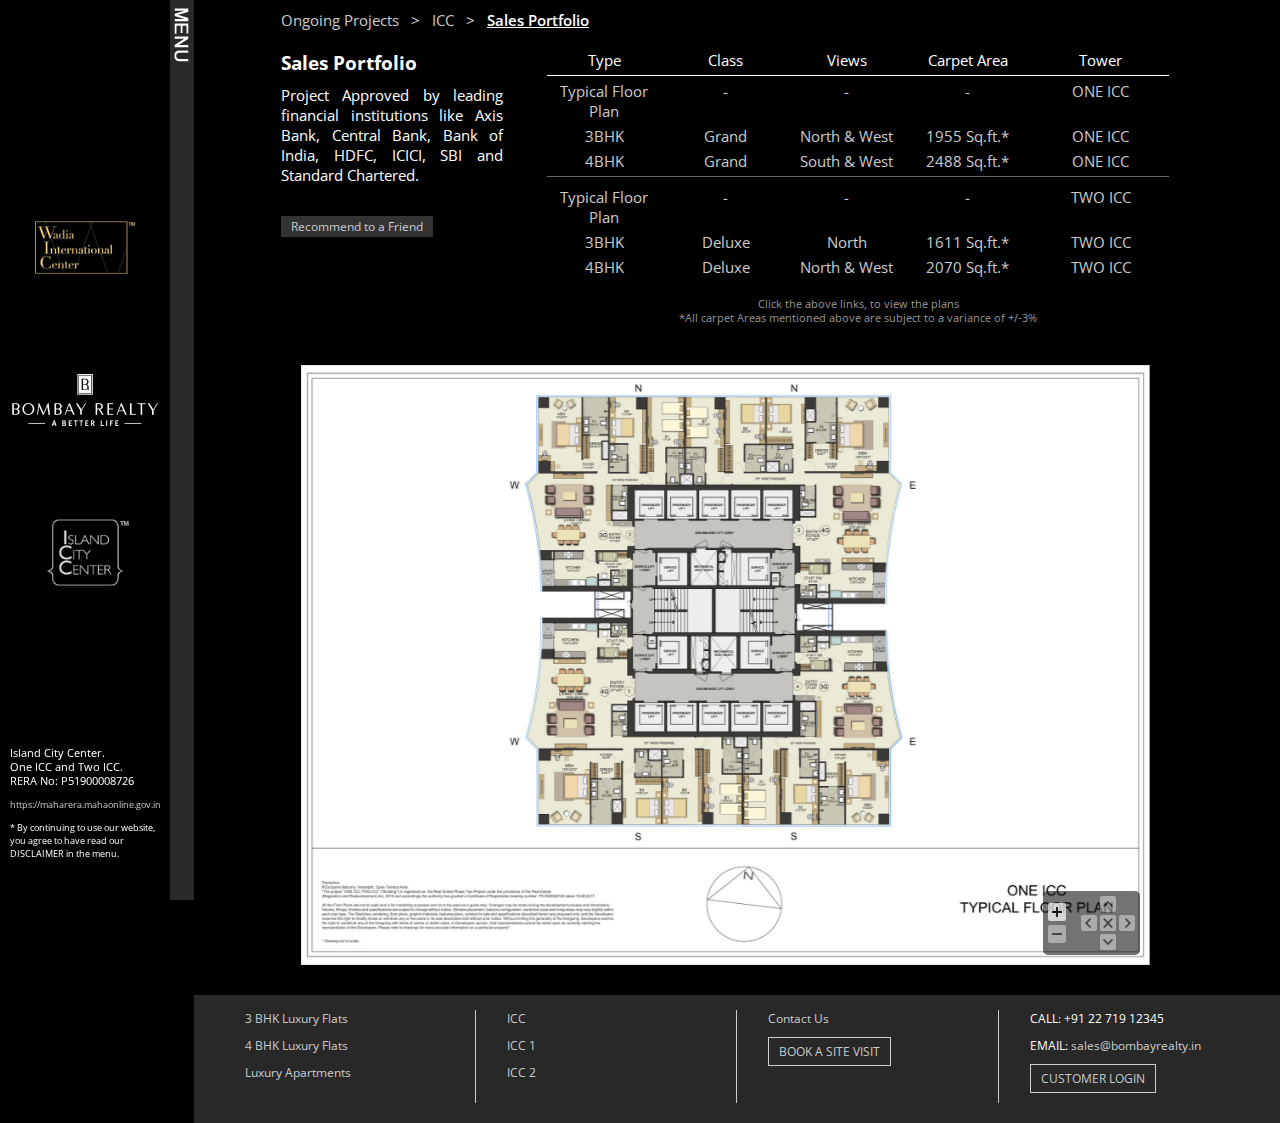
<file: sales-portfolio.html>
<!DOCTYPE html>
<html lang="en">

<!-- Mirrored from bombayrealty.in/sales-portfolio.html by HTTrack Website Copier/3.x [XR&CO'2014], Mon, 27 Jul 2020 13:04:29 GMT -->
<head>
<meta charset="utf-8">
<meta name="viewport" content="width=device-width, initial-scale=1, user-scalable=no">
<title>Duplex House | Luxury Living In Mumbai | Property in Dadar | Property in Wadala | Sales Portfolio - Bombay Realty - A Better Life™</title>
<meta name="description" content="The sales portfolio of Wadia Group real estate arm - Bombay Realty - A Better Life™ comprises of of luxury apartments in Dadar East, Mumbai, and duplex houses in Mumbai that add a touch of luxury international living in Mumbai." />
<meta name="keywords" content=" Luxury Apartments South Mumbai,  Duplex House | Luxury Living In Mumbai, Property In South Mumbai, Real Estate In Dadar, Bombay Realty, 3 Bhk Apartments, 4 Bhk Apartments Mumbai, 4 Bhk Apartments Mumbai"/>


<!--[if lt IE 9]>
  <script src="http://html5shiv.googlecode.com/svn/trunk/html5.js"></script>
<![endif]-->

<link rel="icon" href="favicon.ico" type="image/x-icon">
<link href="css/reset.css" rel="stylesheet" type="text/css" />
<link href="https://fonts.googleapis.com/css?family=Open+Sans:300,300i,400,400i,600,600i" rel="stylesheet">
<link href="css/stylesbr.css" rel="stylesheet" type="text/css" />
<link href="css/menu.css" rel="stylesheet" type="text/css" />
<link href="css/stylesseo.css" rel="stylesheet" type="text/css" />
<script src="js/jquery-2.1.0.min.js"></script>
<script type="text/javascript" src="js/jquery.matchHeight.js"></script>
<script src="js/function.js"></script>
<script src="js/formfunction.js"></script>

<link rel="stylesheet" type="text/css" href="css/popup.css" />
<script src="js/jquery.simplePopup.js" type="text/javascript"></script>

<link rel="stylesheet" href="css/smoothzoom.css" type="text/css" />
<script src="js/jquery.smoothZoom.js"></script>
<script>
	jQuery(function($){
		$('.zoom_thumbnails').find('a').each(function (){		
			$(this).bind('click', {src: $(this).attr('href')}, function (e){
				
				//Add your zoom settings here
				$('#zoom_container').smoothZoom('destroy').css('background-image', 'url(zoom_assets/preloader.gif)').smoothZoom({
					image_url: e.data.src,
					width: 849,
					height: 600,
					
					/******************************************
					Enable Responsive settings below if needed.
					Max width and height values are optional.
					******************************************/
					responsive: true,
					responsive_maintain_ratio: true,
					max_WIDTH: '',
					max_HEIGHT: ''
				});
				return false;
				
			});			
		}).eq(0).trigger('click');
	});
</script>
<link rel="canonical" href="sales-portfolio.html" />
<script type="text/javascript">
	var onloadCallback = function () {
		grecaptcha.render('form1', {
			'sitekey': '6LdLTGkUAAAAAAn5_CGW2jYCxc-9iGUzPEIuBZ-O'
		});
	};
</script>

<script>
  (function(i,s,o,g,r,a,m){i['GoogleAnalyticsObject']=r;i[r]=i[r]||function(){
  (i[r].q=i[r].q||[]).push(arguments)},i[r].l=1*new Date();a=s.createElement(o),
  m=s.getElementsByTagName(o)[0];a.async=1;a.src=g;m.parentNode.insertBefore(a,m)
  })(window,document,'script','http://www.google-analytics.com/analytics.js','ga');

  ga('create', 'UA-26238062-1', 'auto');
  ga('send', 'pageview');

</script>
<meta name="google-site-verification" content="HoOZ876U-FeYO5nbvhBZ-vqD3GeuujFFw9u7VlU3BIo" />
</head>

<body class="test-match-height test-rows test-responsive">
<div id="divheight100">
<header>
	<div id="divlogostrip">
        <div class="divlogos">
                <div class="divlogowic"><a href="wic-wadia-international-center.html"><img src="images/wic_logo.png" alt="Wadia International Center (WIC) Mumbai"></a></div>
                <div class="divlogobr"><a href="bombayrealty.html"><img src="images/bombay_realty_logo.png" alt="Bombay Realty - A Better Life™"></a></div>
                <div class="divlogoicc"><a href="icc-island-city-center.html"><img src="images/icc_logo.png" alt=" Island City Center (ICC) Bombay"></a></div>
      </div>
    </div>
</header>
<!--  header End  -->
<div id="divmenu" class="open">
        <div class="divnav">
            <nav>
              <ul>
                <li class="submenu menusel">ICC</li>
                <li class="subsubmenu"><a href="sales-portfolio.html">Sales Portfolio</a></li>
                <li class="subsubmenu"><a href="one-icc.html">ICC 1</a></li>
                <li class="subsubmenu"><a href="two-icc.html">ICC 2</a></li>

                <li><a href="contact-us.html">Contact Us</a></li>
                <li><a href="book-site-visit.html">Book a Site Visit</a></li>
   
                <li><a href="disclaimer.html">Disclaimer</a></li>
                <li><a href="sitemap.html">Sitemap</a></li>
            </ul>
            </nav>
        </div>
    </div>
    <div class="menu-toggle">
    	<div class="hamburger"></div>
    </div>
    <!--  divmenu End  -->

<div id="div100vhcontainer">
	<div id="diviccheader">
    	<div class="iccheadcontainer">
        	<div class="icclinks colgrey"><a href="ongoing-projects.html" class="greylinks">Ongoing Projects</a>  &nbsp;&nbsp;>&nbsp;&nbsp;  <a href="icc-island-city-center.html" class="greylinks">ICC</a>  &nbsp;&nbsp;>&nbsp;&nbsp;  <span class="font600 colwhite">Sales Portfolio</span></div>
            <ul class="salesportli">
            	<li>
                	<h1 class="marb10">Sales Portfolio</h1>
                    <p>Project Approved by leading financial institutions like Axis Bank, Central Bank, Bank of India, HDFC, ICICI, SBI and Standard Chartered.</p>
                    <div class="salesrecfr"><a href="#" class="show1 greylinks"><p class="btnbgd">Recommend to a Friend</p></a></div>
                </li>
            	<li>
                    <div class="divsalesli">
                        <ul class="sales2li saleslicenter">
                            <li>
                                <ul class="sales4li">
                                    <li>Type</li>
                                    <li>Class</li>
                                    <li>Views</li>
                                    <li>Carpet Area</li>
                                </ul>
                            </li>
                            <li>Tower</li>
                        </ul>
                        <ul class="sales2li">
                            <li class=" zoom_thumbnails">
                            	<a href="floorplans/1_typical.jpg" data-size="500,400" title="One ICC Typical Floor Plan" alt="One ICC Typical Floor Plan" class="tablink"><ul class="sales4li">
                                    <li>Typical Floor Plan</li>
                                    <li>-</li>
                                    <li>-</li>
                                    <li>-</li>
                                </ul></a>
                            </li>
                            <li><a href="one-icc.html" class="greylinks">ONE ICC</a></li>
                        </ul>
                        <ul class="sales2li">
                            <li class=" zoom_thumbnails">
                                <a href="floorplans/1_3BHK_GNW.jpg" data-size="500,400" title="One ICC 3 BHK Floor Plan" alt="One ICC 3 BHK Floor Plan"><ul class="sales4li flrplanlinks"  onclick="openfloorplan()">
                                    <li>3BHK</li>
                                    <li>Grand</li>
                                    <li>North & West</li>
                                    <li>1955 Sq.ft.*</li>
                                </ul></a>
                            </li>
                            <li><a href="one-icc.html" class="greylinks">ONE ICC</a></li>
                        </ul>
                        <ul class="sales2li">
                            <li class=" zoom_thumbnails">
                                <a href="floorplans/1_4BHK_GSW.jpg" data-size="500,400" title="One ICC 4 BHK Floor Plan" alt="One ICC 4 BHK Floor Plan"><ul class="sales4li">
                                    <li>4BHK</li>
                                    <li>Grand</li>
                                    <li>South & West</li>
                                    <li>2488 Sq.ft.*</li>
                                </ul></a>
                            </li>
                            <li><a href="one-icc.html" class="greylinks">ONE ICC</a></li>
                        </ul>
                        <div class="bordbot6"></div>
                        
                        
                        <ul class="sales2li">
                            <li class=" zoom_thumbnails">
                                <a href="floorplans/2_typical.jpg" data-size="500,400" title="Two ICC Typical Floor Plan" alt="Two ICC Typical Floor Plan"><ul class="sales4li">
                                    <li>Typical Floor Plan</li>
                                    <li>-</li>
                                    <li>-</li>
                                    <li>-</li>
                                </ul></a>
                            </li>
                            <li><a href="two-icc.html" class="greylinks">TWO ICC</a></li>
                        </ul>
                        <ul class="sales2li">
                            <li class=" zoom_thumbnails">
                                <a href="floorplans/2_3BHK_DN.jpg" data-size="500,400" title="Two ICC 3 BHK Floor Plan" alt="Two ICC 3 BHK Floor Plan"><ul class="sales4li">
                                    <li>3BHK</li>
                                    <li>Deluxe</li>
                                    <li>North</li>
                                    <li>1611 Sq.ft.*</li>
                                </ul></a>
                            </li>
                            <li><a href="two-icc.html" class="greylinks">TWO ICC</a></li>
                        </ul>
                        <ul class="sales2li">
                            <li class=" zoom_thumbnails">
                                <a href="floorplans/2_4BHK_DNW.jpg" data-size="500,400" title="Two ICC 4 BHK Floor Plan" alt="Two ICC 4 BHK Floor Plan"><ul class="sales4li">
                                    <li>4BHK</li>
                                    <li>Deluxe</li>
                                    <li>North & West</li>
                                    <li>2070 Sq.ft.*</li>
                                </ul></a>
                            </li>
                            <li><a href="two-icc.html" class="greylinks">TWO ICC</a></li>
                        </ul>
                        <div class="carparea">Click the above links,  to view the plans<br>*All carpet Areas mentioned above are subject to a variance of +/-3% </div>
                	</div>
                </li>
            </ul>
        </div>
    </div>
    <div class="clearb"></div>
    
    <div id="divicccontainer">
    	<div id="zoom_container"></div>
  </div>
    <!--  divicccontainer End  -->
    <div class="clearb"></div>
    
</div>
<div class="iccsubfooter">
    <ul class="subfooterli items-container">
        <li class="htitem">
            <ul class="subsubfooterli">
                <li><a href="3-bhk-luxury-flats-properties-in-mumbai-dadar.html">3 BHK Luxury Flats</a></li>
                <li><a href="4-bhk-luxury-flats-properties-in-mumbai-dadar.html">4 BHK Luxury Flats</a></li>
                <li><a href="luxury-apartments-properties-in-mumbai-dadar.html">Luxury Apartments</a></li>
            </ul>
        </li>
        <li class="htitem">
            <ul class="subsubfooterli">
                <li><a href="icc-island-city-center.html">ICC</a></li>
                <li><a href="one-icc.html">ICC 1</a></li>
                <li><a href="two-icc.html">ICC 2</a></li>
            </ul>
        </li>
        <li class="htitem">
            <ul class="subsubfooterli">                      
                
                <li><a href="contact-us.html">Contact Us</a></li>
                <li class="divbordbox5"><a href="book-site-visit.html">BOOK A SITE VISIT</a></li>
            </ul>
        </li>
        <li class="htitem">
            <ul class="subsubfooterli">
                <li>CALL: +91 22 719 12345</li>
                <li>EMAIL: <a href="mailto:sales@bombayrealty.in" target="_blank">sales@bombayrealty.in</a></li>
                <li class="divbordbox5"><a href="https://customerportal.bombayrealty.in/" target="_blank">CUSTOMER LOGIN</a></li>
            </ul>
        </li>
    </ul>
</div>
<footer>
    <div class="divrera">
        <p>Island City Center.  
One ICC and Two ICC. 
RERA No: P51900008726</p>
        <p class="fontrera"><a href="https://maharera.mahaonline.gov.in/" target="_blank" class="greylinks">https://maharera.mahaonline.gov.in</a></p>
        <p class="fontrera mart10">* By continuing to use our website,
you agree to have read our
DISCLAIMER in the menu.</p>
    </div>
</footer>
</div>
<!--  divheight100 End  -->

<div id="pop1" class="simplePopup">
		<p class="marb20 botborddot padb5 font14bold">Recommend to a Friend</p>
        <form method="POST" onSubmit="submitted=true;"  enctype="multipart/form-data" name="recfrm" id="recfrm" action="https://bombayrealty.in/recommend.php">
            <input type="hidden" name="subject" value="" id="frm-subject" />
            <ul class="contactform">
              <li><input name="name" type="text" id="name" class="continputwidthbot" placeholder="*Name"></li>
              <li><input name="email" type="text" id="email" class="continputwidthbot"  placeholder="*Email Address"></li>
              <li><input name="friendemail" type="text" id="friendemail" class="continputwidthbot" placeholder="*Your Friend's Email ID"></li>   
              <p>Message</p>
            <li class="li100p"><textarea name="message" class="txtareawidthbot alignj" id="message">The Island City Center by Bombay Realty brings to Mumbai a new way of living, where spaces are planned to bring your world closer to you. With luxury residences, offices, a mall and acres of open green spaces inhabiting the same space, life at the Island City Center is designed to leave you with a lot more time to live it. 

Spread across 23 acres of prime undisputed land-bank in Dadar East, The Island City Center is also a translation of the unified thought of our architects, who bring with them international expertise and relevant thinking. This approach towards establishing self-contained mixed-use developments is Bombay Realty’s endeavor at redefining the way you LIVE.WORK.PLAY.™

One ICC and Two ICC are the two super-structures that stand out from the Mumbai skyline. Destined to be legendary; with their iconic shape and structure, these residential towers engulf you with luxury and exclusivity even before you step in. Please click on the link below to know more about The Island City Center and the residences at ONE ICC and TWO ICC:
http://www.bombayrealty.in

  </textarea></li>      
              <li><div id="form1" style="padding-top:10px" class="g-recaptcha captchasize2" data-sitekey="6LdLTGkUAAAAAAn5_CGW2jYCxc-9iGUzPEIuBZ-O"></div></li>
              <li><input type="submit" value="SUBMIT" name="submit" class="sendbutbot" onClick="return validaterecfrm();"/></li>
            </ul>
        </form>
</div>
<script src="js/menu.js"></script>
<script src="https://www.google.com/recaptcha/api.js?onload=onloadCallback&amp;render=explicit"
        async defer>
</script>

</body>

<!-- Mirrored from bombayrealty.in/sales-portfolio.html by HTTrack Website Copier/3.x [XR&CO'2014], Mon, 27 Jul 2020 13:04:37 GMT -->
</html>
</file>
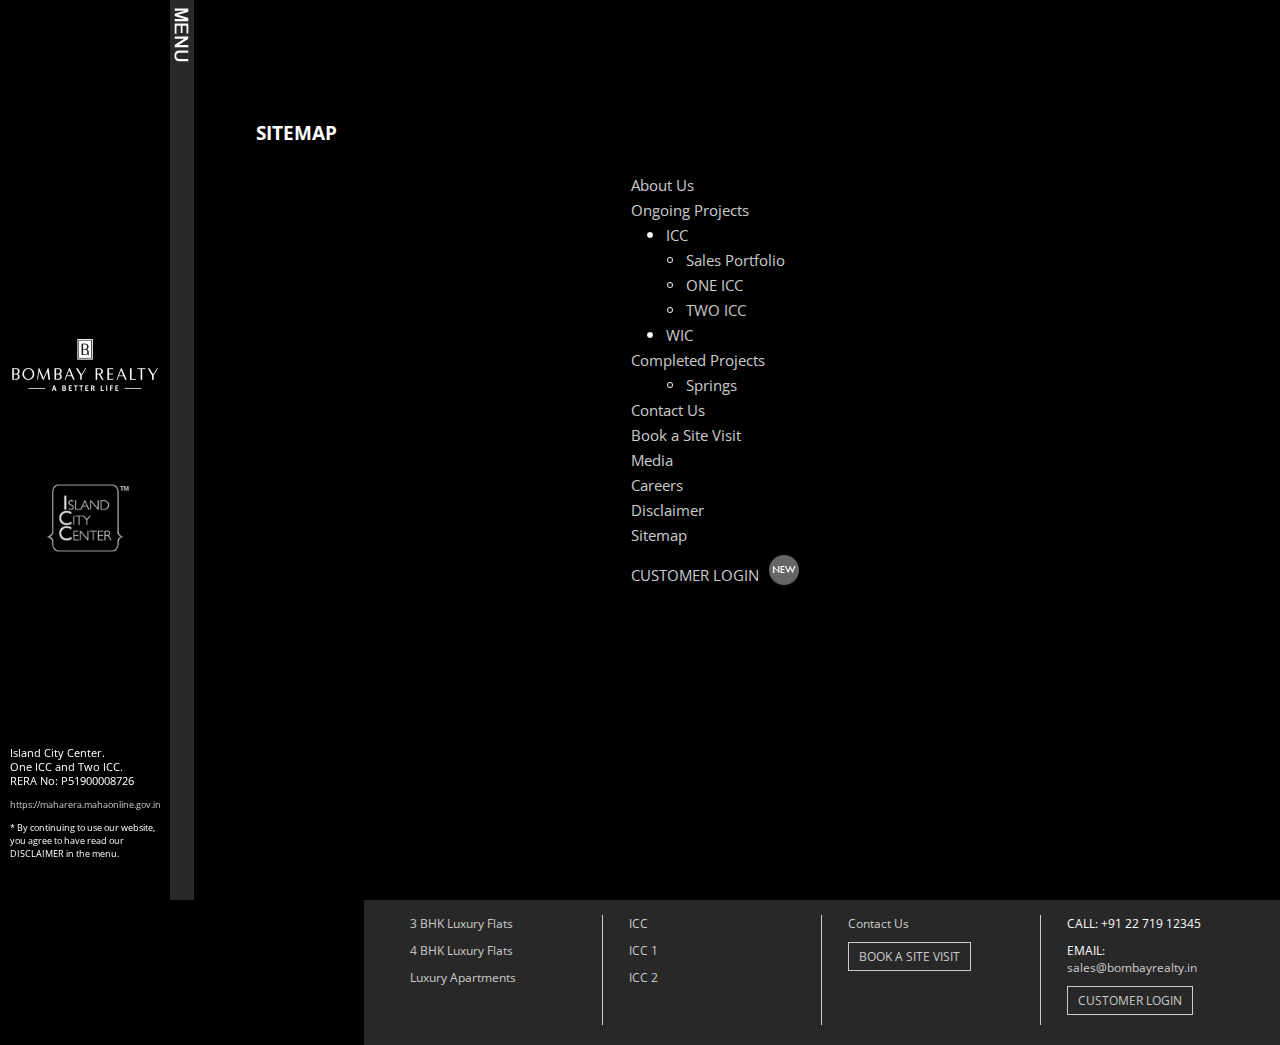
<file: sitemap.html>
<!DOCTYPE html>
<html lang="en">

<!-- Mirrored from bombayrealty.in/sitemap.html by HTTrack Website Copier/3.x [XR&CO'2014], Mon, 27 Jul 2020 13:04:55 GMT -->
<head>
<meta charset="utf-8">
<meta name="viewport" content="width=device-width, initial-scale=1, user-scalable=no">
<title>Property / Real Estate in South Mumbai | Luxury Residences In Dadar/ Wadala | High Street Shopping Mumbai | Mixed Use Developments Mumbai - Bombay Realty - A Better Life™</title>
<meta name="description" content="Looking out for property/ real estate in south Mumbai, luxury apartments and residences in  Dadar or for the high street shopping in Mumbai, India – Visit Bombay Realty - A Better Life™  by Wadia Group – a mixed-use developments project an ability to LIVE.WORK.PLAY. all at one place." />
<meta name="keywords" content="Mixed Use Developments Mumbai, Real Estate in South Mumbai, Property In South Mumbai, ICC Bombay, gated community in India, Luxury Residences In Bombay"/>
<!--[if lt IE 9]>
  <script src="http://html5shiv.googlecode.com/svn/trunk/html5.js"></script>
<![endif]-->

<link rel="icon" href="favicon.ico" type="image/x-icon">
<link href="css/reset.css" rel="stylesheet" type="text/css" />
<link href="https://fonts.googleapis.com/css?family=Open+Sans:300,300i,400,400i,600,600i" rel="stylesheet">
<link href="css/stylesbr.css" rel="stylesheet" type="text/css" />
<link href="css/menu.css" rel="stylesheet" type="text/css" />
<link href="css/stylesseo.css" rel="stylesheet" type="text/css" />

<script src="js/jquery-2.1.0.min.js"></script>
<script type="text/javascript" src="js/jquery.matchHeight.js"></script>
<script src="js/function.js"></script>
<link rel="canonical" href="sitemap.html" />
<script>
  (function(i,s,o,g,r,a,m){i['GoogleAnalyticsObject']=r;i[r]=i[r]||function(){
  (i[r].q=i[r].q||[]).push(arguments)},i[r].l=1*new Date();a=s.createElement(o),
  m=s.getElementsByTagName(o)[0];a.async=1;a.src=g;m.parentNode.insertBefore(a,m)
  })(window,document,'script','http://www.google-analytics.com/analytics.js','ga');

  ga('create', 'UA-26238062-1', 'auto');
  ga('send', 'pageview');

</script>
<meta name="google-site-verification" content="HoOZ876U-FeYO5nbvhBZ-vqD3GeuujFFw9u7VlU3BIo" />
</head>

<body class="test-match-height test-rows test-responsive">
<div id="divheight100">
<header>
	<div id="divlogostrip">
        <div class="divlogos">
                <!-- <div class="divlogowic"><a href="wic-wadia-international-center.html"><img src="images/wic_logo.png" alt="Wadia International Center (WIC) Mumbai"></a></div> -->
                <div class="divlogobr"><a href="bombayrealty.html"><img src="images/bombay_realty_logo.png" alt="Bombay Realty - A Better Life™"></a></div>
                <div class="divlogoicc"><a href="icc-island-city-center.html"><img src="images/icc_logo.png" alt=" Island City Center (ICC) Bombay"></a></div>
      </div>
    </div>
</header>
<!--  header End  -->
<div id="divmenu" class="open">
        <div class="divnav">
            <nav>
              <ul>
                <li class="submenu menusel">ICC</li>
                <li class="subsubmenu"><a href="sales-portfolio.html">Sales Portfolio</a></li>
                <li class="subsubmenu"><a href="one-icc.html">ICC 1</a></li>
                <li class="subsubmenu"><a href="two-icc.html">ICC 2</a></li>

                <li><a href="contact-us.html">Contact Us</a></li>
                <li><a href="book-site-visit.html">Book a Site Visit</a></li>
   
                <li><a href="disclaimer.html">Disclaimer</a></li>
                <li><a href="sitemap.html">Sitemap</a></li>
              </ul>
            </nav>
        </div>
    </div>
    <div class="menu-toggle">
    	<div class="hamburger"></div>
    </div>
    <!--  divmenu End  -->
    
<div id="divmaincontainer">
	<div id="divsubcontainer">
        <div class="vhcentersitemap">
        	<div class="vhcenterbgd ">
            	<h1 class="marb30">SITEMAP</h1>
            	<div class="sitenav">
                    <ul>
                        <li><a href="about-us.html">About Us</a></li>
                        <li><a href="ongoing-projects.html">Ongoing Projects</a></li>
                        <li class="submenu"><a href="icc-island-city-center.html">ICC</a></li>
                        <li class="subsubmenu"><a href="sales-portfolio.html">Sales Portfolio</a></li>
                        <li class="subsubmenu"><a href="one-icc.html">ONE ICC</a></li>
                        <li class="subsubmenu"><a href="two-icc.html">TWO ICC</a></li>
                        <li class="submenu"><a href="wic-wadia-international-center.html">WIC</a></li>
                        <li><a href="completed-projects.html">Completed Projects</a></li>
                        <li class="subsubmenu"><a href="completed-projects.html">Springs</a></li>
                        <li><a href="contact-us.html">Contact Us</a></li>
                        <li><a href="book-site-visit.html">Book a Site Visit</a></li>
                        <li><a href="media.html">Media</a></li>
                        <li><a href="careers.html">Careers</a></li>
                        <li><a href="disclaimer.html">Disclaimer</a></li>
                        <li><a href="sitemap.html">Sitemap</a></li>
                        <li><a href="https://customerportal.bombayrealty.in/" target="_blank"><p><span>CUSTOMER LOGIN</span><span><img src="images/crmnew.png"></span></p></a></li>
                    </ul>
                </div>
        	</div>
        </div>
    	<!--  divcompproj End  -->
    <div class="clearb"></div>
    </div>
	<!--  divsubcontainer End  -->
    <div class="iccsubfooter">
        <ul class="subfooterli items-container">
            <li class="htitem">
                <ul class="subsubfooterli">
                    <li><a href="3-bhk-luxury-flats-properties-in-mumbai-dadar.html">3 BHK Luxury Flats</a></li>
                    <li><a href="4-bhk-luxury-flats-properties-in-mumbai-dadar.html">4 BHK Luxury Flats</a></li>
                    <li><a href="luxury-apartments-properties-in-mumbai-dadar.html">Luxury Apartments</a></li>
                </ul>
            </li>
            <li class="htitem">
                <ul class="subsubfooterli">
                    <li><a href="icc-island-city-center.html">ICC</a></li>
                    <li><a href="one-icc.html">ICC 1</a></li>
                    <li><a href="two-icc.html">ICC 2</a></li>
                </ul>
            </li>
            <li class="htitem">
                <ul class="subsubfooterli">                      
                    
                    <li><a href="contact-us.html">Contact Us</a></li>
                    <li class="divbordbox5"><a href="book-site-visit.html">BOOK A SITE VISIT</a></li>
                </ul>
            </li>
            <li class="htitem">
                <ul class="subsubfooterli">
                    <li>CALL: +91 22 719 12345</li>
                    <li>EMAIL: <a href="mailto:sales@bombayrealty.in" target="_blank">sales@bombayrealty.in</a></li>
                    <li class="divbordbox5"><a href="https://customerportal.bombayrealty.in/" target="_blank">CUSTOMER LOGIN</a></li>
                </ul>
            </li>
        </ul>
    </div>
    
</div>
<!--  divmaincontainer End  -->


<footer>
    <div class="divrera">
        <p>Island City Center.  
One ICC and Two ICC. 
RERA No: P51900008726</p>
        <p class="fontrera"><a href="https://maharera.mahaonline.gov.in/" target="_blank" class="greylinks">https://maharera.mahaonline.gov.in</a></p>
        <p class="fontrera mart10">* By continuing to use our website,
you agree to have read our
DISCLAIMER in the menu.</p>
    </div>
</footer>
</div>
<!--  divheight100 End  -->

<script src="js/menu.js"></script>
</body>

<!-- Mirrored from bombayrealty.in/sitemap.html by HTTrack Website Copier/3.x [XR&CO'2014], Mon, 27 Jul 2020 13:04:55 GMT -->
</html>
</file>
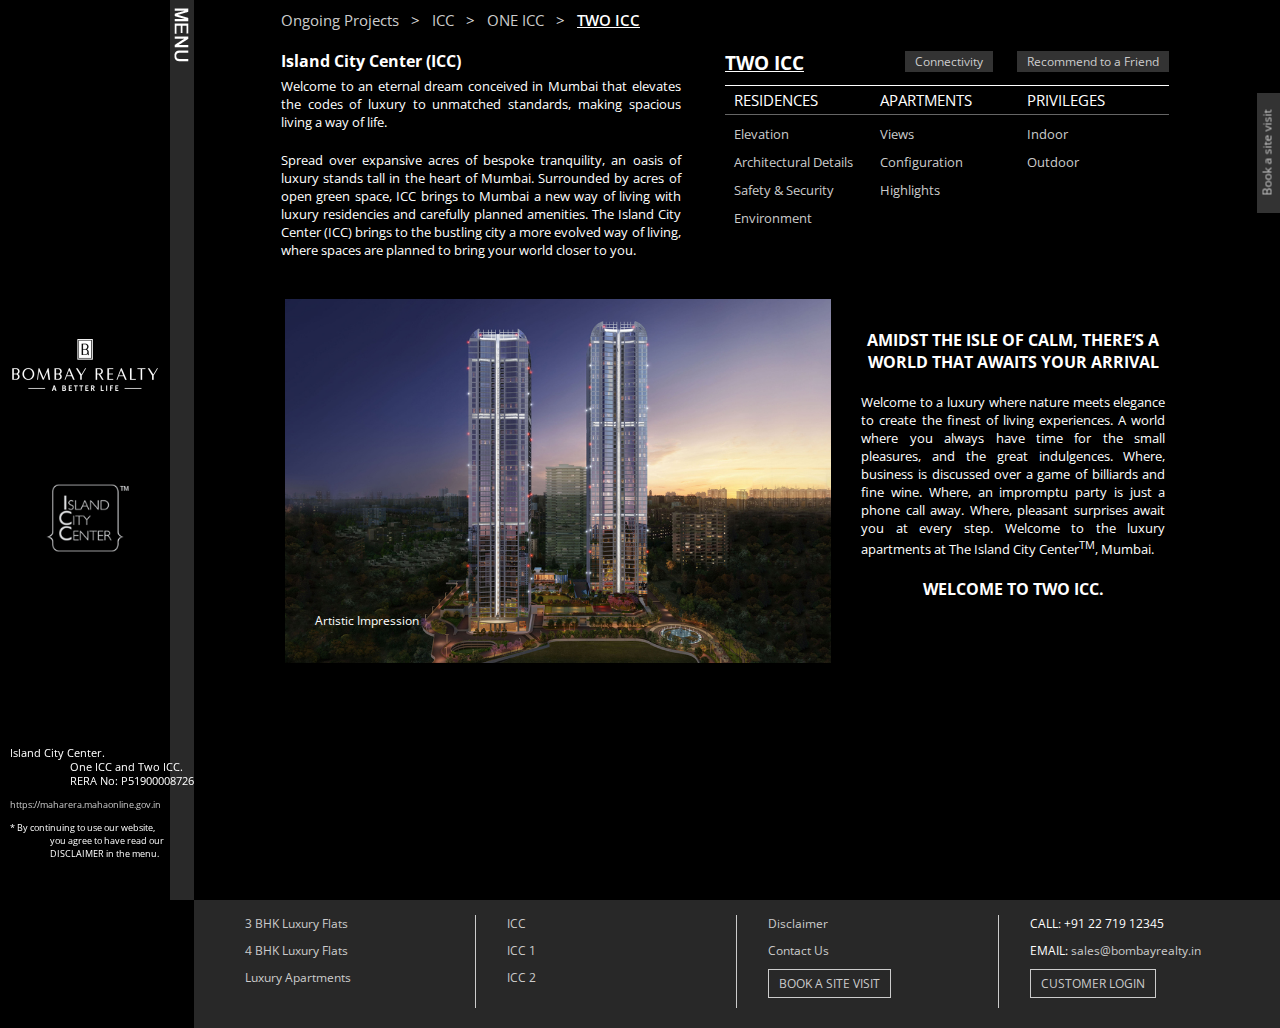
<file: two-icc.html>
<!DOCTYPE html>
<html lang="en">

<!-- Mirrored from bombayrealty.in/two-icc.html by HTTrack Website Copier/3.x [XR&CO'2014], Mon, 27 Jul 2020 13:05:47 GMT -->

<head>
    <meta charset="utf-8">
    <meta name="viewport" content="width=device-width, initial-scale=1, user-scalable=no">
    <title>Two ICC Mumbai | Luxurious Apartments In Mumbai | 3 - 4 BHK Apartments in Dadar - Bombay Realty</title>
    <meta name="description"
        content="Welcome to Two ICC Mumbai – luxurious apartments in Dadar, Mumbai by Bombay Realty - A Better Life™. Surrounded by acres of open green space, ICC brings to Mumbai a new way of living with luxury residencies and carefully planned amenities." />
    <meta name="keywords"
        content="Two ICC Mumbai, 3 Bhk Apartments, 4 Bhk Apartments India, 4 Bhk Apartments Mumbai, 4 Bhk Apartments Dadar, luxurious apartments in Mumbai, luxury apartments mumbai" />

    <!--[if lt IE 9]>
  <script src="http://html5shiv.googlecode.com/svn/trunk/html5.js"></script>
<![endif]-->

    <link rel="icon" href="favicon.ico" type="image/x-icon">
    <link href="css/reset.css" rel="stylesheet" type="text/css" />
    <link href="https://fonts.googleapis.com/css?family=Open+Sans:300,300i,400,400i,600,600i" rel="stylesheet">
    <link href="css/stylesbr.css" rel="stylesheet" type="text/css" />
    <link href="css/menu.css" rel="stylesheet" type="text/css" />
    <link href="css/stylesseo.css" rel="stylesheet" type="text/css" />
    <script src="js/jquery-2.1.0.min.js"></script>
    <script src="js/function.js"></script>
    <script src="js/formfunction.js"></script>

    <link rel="stylesheet" type="text/css" href="css/popup.css" />
    <script src="js/jquery.simplePopup.js" type="text/javascript"></script>
    <script type="text/javascript" src="js/jquery.matchHeight.js"></script>
    <script type="text/javascript" src="js/heightequal.js"></script>

    <link rel="Stylesheet" type="text/css" href="css/smoothDivScroll.css" />
    <script src="js/jquery-ui-1.10.3.custom.min.js" type="text/javascript"></script>
    <script src="js/jquery.mousewheel.min.js" type="text/javascript"></script>
    <script src="js/jquery.kinetic.min.js" type="text/javascript"></script>
    <script src="js/jquery.smoothDivScroll-1.3.js" type="text/javascript"></script>
    <link rel="canonical" href="two-icc.html" />
    <script type="text/javascript">
        var onloadCallback = function () {
            grecaptcha.render('form1', {
                'sitekey': '6LdLTGkUAAAAAAn5_CGW2jYCxc-9iGUzPEIuBZ-O'
            });
        };
    </script>

    <script>
        (function (i, s, o, g, r, a, m) {
            i['GoogleAnalyticsObject'] = r; i[r] = i[r] || function () {
                (i[r].q = i[r].q || []).push(arguments)
            }, i[r].l = 1 * new Date(); a = s.createElement(o),
                m = s.getElementsByTagName(o)[0]; a.async = 1; a.src = g; m.parentNode.insertBefore(a, m)
        })(window, document, 'script', 'http://www.google-analytics.com/analytics.js', 'ga');

        ga('create', 'UA-26238062-1', 'auto');
        ga('send', 'pageview');

    </script>
    <meta name="google-site-verification" content="HoOZ876U-FeYO5nbvhBZ-vqD3GeuujFFw9u7VlU3BIo" />


</head>

<body class="test-match-height test-rows test-responsive">
    <div id="divheight100">
        <header>
            <div id="divlogostrip">
                <div class="divlogos">
                    <!-- <div class="divlogowic"><a href="wic-wadia-international-center.html"><img src="images/wic_logo.png" -->
                                <!-- alt="Wadia International Center (WIC) Mumbai"></a></div> -->
                    <div class="divlogobr"><a href="bombayrealty.html"><img src="images/bombay_realty_logo.png"
                                alt="Bombay Realty - A Better Life™"></a></div>
                    <div class="divlogoicc"><a href="icc-island-city-center.html"><img src="images/icc_logo.png"
                                alt=" Island City Center (ICC) Bombay"></a></div>
                </div>
            </div>
        </header>
        <!--  header End  -->
        <div id="divmenu" class="open">
            <div class="divnav">
                <nav>
                    <ul>
                        <!-- <li><a href="about-us.html">About Us</a></li> -->
                        <!-- <li><a href="ongoing-projects.html">Ongoing Projects</a></li> -->
                        <li class="submenu menusel">ICC</li>
                        <li class="subsubmenu"><a href="sales-portfolio.html">Sales Portfolio</a></li>
                        <li class="subsubmenu"><a href="one-icc.html">ICC 1</a></li>
                        <li class="subsubmenu"><a href="two-icc.html">ICC 2</a></li>

                        <!-- <li><a href="completed-projects.html">Completed Projects</a></li> -->
                        <li><a href="contact-us.html">Contact Us</a></li>
                        <li><a href="book-site-visit.html">Book a Site Visit</a></li>
                        <!-- <li><a href="media.html">Media</a></li>
                    <li><a href="careers.html">Careers</a></li> -->
                        <li><a href="disclaimer.html">Disclaimer</a></li>
                        <li><a href="sitemap.html">Sitemap</a></li>
                        <!-- <li><a href="https://customerportal.bombayrealty.in/" target="_blank"><p><span>CUSTOMER LOGIN</span><span><img src="images/crmnew.png"></span></p></a></li> -->
                    </ul>
                </nav>
            </div>
        </div>
        <div class="menu-toggle">
            <div class="hamburger"></div>
        </div>
        <!--  divmenu End  -->
        <div id="div100vhcontainer">
            <div id="diviccheader">
                <div class="iccheadcontainer">
                    <div class="icclinks colgrey"><a href="ongoing-projects.html" class="greylinks">Ongoing Projects</a>
                        &nbsp;&nbsp;>&nbsp;&nbsp; <a href="icc-island-city-center.html" class="greylinks">ICC</a>
                        &nbsp;&nbsp;>&nbsp;&nbsp; <a href="one-icc.html" class="greylinks">ONE ICC</a>
                        &nbsp;&nbsp;>&nbsp;&nbsp; <span class="font600 colwhite">TWO ICC</span></div>
                    <ul class="icctxtlinksli">
                        <li class="disp480">
                            <h2>Island City Center (ICC)</h2>
                            <p>Welcome to an eternal dream conceived in Mumbai that elevates the codes of luxury to
                                unmatched standards, making spacious living a way of life.</p>
                            <p>Spread over expansive acres of bespoke tranquility, an oasis of luxury stands tall in the
                                heart of Mumbai. Surrounded by acres of open green space, ICC brings to Mumbai a new way
                                of living with luxury residencies and carefully planned amenities. The Island City
                                Center (ICC) brings to the bustling city a more evolved way of living, where spaces are
                                planned to bring your world closer to you.</p>
                        </li>
                        <li>
                            <ul class="mainonetwoli">
                                <a href="one-icc.html" class="btnlinks">
                                    <li>ONE ICC</li>
                                </a>
                                <li class="btnsel">
                                    <div onClick="openAmenity(event, 'tabs01')">TWO ICC</div>
                                </li>
                            </ul>
                            <ul class="col2headli">
                                <li>
                                    <h1 onClick="openAmenity(event, 'tabs01')" class="tablink colwhite">TWO ICC</h1>
                                </li>
                                <li><a href="images/ICC_ConnectivityMap.jpg" class="greylinks mar2head20"
                                        target="_blank">
                                        <p class="btnbgd">Connectivity</p>
                                    </a><a href="#" class="show1 greylinks">
                                        <p class="btnbgd">Recommend to a Friend</p>
                                    </a></li>
                            </ul>
                            <ul class="col3li">
                                <li>RESIDENCES</li>
                                <li>APARTMENTS</li>
                                <li>PRIVILEGES</li>
                            </ul>
                            <ul class="col3linksli">
                                <li onClick="amn_res()" id="amnres">RESIDENCES</li>
                                <li onClick="amn_apt()" id="amnapt">APARTMENTS</li>
                                <li onClick="amn_priv()" id="amnpriv">PRIVILEGES</li>
                            </ul>
                            <ul class="colsub3li">
                                <li>
                                    <ul id="amenityres" class="colsubsub2li sublidispblock">
                                        <li>
                                            <div onclick="openAmenity(event, 'tabs02')" class="tablink">Elevation</div>
                                        </li>
                                        <li>
                                            <div onclick="openAmenity(event, 'tabs03')" class="tablink">Architectural
                                                Details</div>
                                        </li>
                                        <li>
                                            <div onclick="openAmenity(event, 'tabs04')" class="tablink">Safety &
                                                Security</div>
                                        </li>
                                        <li>
                                            <div onclick="openAmenity(event, 'tabs05')" class="tablink">Environment
                                            </div>
                                        </li>
                                    </ul>
                                </li>
                                <li>
                                    <ul id="amenityapt" class="colsubsub3li sublidispnone">
                                        <li>
                                            <div onclick="openAmenity(event, 'tabs06')" class="tablink">Views</div>
                                        </li>
                                        <li>
                                            <div onclick="openAmenity(event, 'tabs07')" class="tablink">Configuration
                                            </div>
                                        </li>
                                        <li>
                                            <div onclick="openAmenity(event, 'tabs08')" class="tablink">Highlights</div>
                                        </li>
                                    </ul>
                                </li>
                                <li>
                                    <ul id="amenitypriv" class="colsubsub2li sublidispnone">
                                        <li>
                                            <div onclick="openAmenity(event, 'tabs09')" class="tablink">Indoor</div>
                                        </li>
                                        <li>
                                            <div onclick="openAmenity(event, 'tabs10')" class="tablink">Outdoor</div>
                                        </li>
                                    </ul>
                                </li>
                            </ul>
                        </li>
                    </ul>
                </div>
            </div>
            <div class="clearb"></div>



            <div id="divimagecontainer" class="mart30">
                <div id="tabs01" class="amenity">
                    <!--<div class="divamntheading"><h2>TWO ICC</h2></div>-->
                    <ul class="divamntli target-items">
                        <li class="item item-0">
                            <div class="amntliimgbtn">
                                <div class="amntliimg"><img src="images/iccOneR01.jpg" alt="Two ICC Island City Center">
                                </div>
                                <!--<a href="#" class="show2 greylinks"><p class="amntlibtn discbtnbgd">Disclaimer</p></a>-->
                                <p class="amntlibtn discbtnbgd">Artistic Impression</p>
                            </div>
                        </li>
                        <li class="item item-1">
                            <div>
                                <h2 class="alignc marb20">AMIDST THE ISLE OF CALM, THERE’S A WORLD THAT AWAITS YOUR
                                    ARRIVAL</h2>
                                <p class="marb20">Welcome to a luxury where nature meets elegance to create the finest
                                    of living experiences. A world where you always have time for the small pleasures,
                                    and the great indulgences. Where, business is discussed over a game of billiards and
                                    fine wine. Where, an impromptu party is just a phone call away. Where, pleasant
                                    surprises await you at every step. Welcome to the luxury apartments at The Island
                                    City Center<sup>TM</sup>, Mumbai.</p>
                                <h2 class="alignc marb20">WELCOME TO TWO ICC.</h2>
                                <div class="divconnectreccomend"><a href="images/ICC_ConnectivityMap.jpg"
                                        class="greylinks mar2head20" target="_blank">
                                        <p class="btnbgd">Connectivity</p>
                                    </a><a href="#" class="show1 greylinks">
                                        <p class="btnbgd">Recommend to a Friend</p>
                                    </a></div>
                            </div>
                        </li>
                    </ul>
                </div>

                <div id="tabs02" class="amenity">
                    <!--<div class="divamntheading"><h2>Elevation</h2></div>-->
                    <ul class="divamntli target-items">
                        <li class="item item-0">
                            <div class="amntliimgbtn">
                                <div class="amntliimg"><img src="images/iccOneR02.jpg" alt="Two ICC Island City Center">
                                </div>
                                <!--<a href="#" class="show2 greylinks"><p class="amntlibtn discbtnbgd">Disclaimer</p></a>-->
                                <p class="amntlibtn discbtnbgd">Artistic Impression</p>
                            </div>
                        </li>
                        <li class="item item-1">
                            <div>
                                <h2 class="alignc marb20"> A STRUCTURE THAT IS BUILT TO INSPIRE</h2>
                                <ul class="amnpointsli marb20">
                                    <li>Glass Facade</li>
                                    <li>65 Storey
                                        <ul class="amnsubpoints">
                                            <li class="circbullet">58 Habitable Floors**</li>
                                        </ul>
                                    </li>
                                    <li>3 Apartments per lift lobby</li>
                                </ul>
                                <div class="divconnectreccomend"><a href="images/ICC_ConnectivityMap.jpg"
                                        class="greylinks mar2head20" target="_blank">
                                        <p class="btnbgd">Connectivity</p>
                                    </a><a href="#" class="show1 greylinks">
                                        <p class="btnbgd">Recommend to a Friend</p>
                                    </a></div>
                            </div>
                        </li>
                    </ul>
                </div>

                <div id="tabs03" class="amenity">
                    <!--<div class="divamntheading"><h2>Architectural Details</h2></div>-->
                    <ul class="divamntli target-items">
                        <li class="item item-0">
                            <div class="amntliimgbtn">
                                <div class="amntliimg"><img src="images/iccOneR03.jpg"
                                        alt="Two ICC Island City Center Interior"></div>
                                <!--<a href="#" class="show2 greylinks"><p class="amntlibtn discbtnbgd">Disclaimer</p></a>-->
                                <p class="amntlibtn discbtnbgd">Artistic Impression</p>
                            </div>
                        </li>
                        <li class="item item-1">
                            <div>
                                <h2 class="alignc marb20">DESIGNED TO ALLOW YOU PRIVACY AND EXCLUSIVITY</h2>
                                <ul class="amnpointsli marb20">
                                    <li>6 apartments per ﬂoor</li>
                                    <li>Staff largely invisible owing to separate service lifts, lift lobbies and
                                        separate service entrances</li>
                                    <li>Air-conditioned Reception</li>
                                    <li>Power back-up for all essential services in common areas</li>
                                </ul>
                                <div class="divconnectreccomend"><a href="images/ICC_ConnectivityMap.jpg"
                                        class="greylinks mar2head20" target="_blank">
                                        <p class="btnbgd">Connectivity</p>
                                    </a><a href="#" class="show1 greylinks">
                                        <p class="btnbgd">Recommend to a Friend</p>
                                    </a></div>
                            </div>
                        </li>
                    </ul>
                </div>

                <div id="tabs04" class="amenity">
                    <!--<div class="divamntheading"><h2>Safety & Security</h2></div>-->
                    <ul class="divamntli target-items">
                        <li class="item item-0">
                            <div class="amntliimgbtn">
                                <div class="amntliimg"><img src="images/iccOneR04.jpg"
                                        alt="Home Security System Island City Center"></div>
                                <!--<a href="#" class="show2 greylinks"><p class="amntlibtn discbtnbgd">Disclaimer</p></a>-->
                                <p class="amntlibtn discbtnbgd coldarkgrey">Artistic Impression</p>
                            </div>
                        </li>
                        <li class="item item-1">
                            <div>
                                <h2 class="alignc marb20">SAFETY SYSTEMS THAT THINK</h2>
                                <ul class="amnpointsli marb30">
                                    <li>Building Management Systems</li>
                                    <li>State-of-the-art sprinkler system</li>
                                    <li>Fire-rated walls and doors / materials that separate one apartment from the
                                        other</li>
                                    <li>Fire-isolated pressurized stairs & lobby on each ﬂoor</li>
                                    <li>Fireman’s lift servicing all ﬂoors</li>
                                    <li>Mechanical and natural exhaust-ventilation system for basement in ﬁre
                                        emergencies </li>
                                    <li>Double Glazing glass for exteriors</li>
                                </ul>
                                <h2 class="marb10">SECURITY</h2>
                                <ul class="amnpointsli marb20">
                                    <li>Security Command Centre</li>
                                    <li>CCTV for 24x7 surveillance</li>
                                    <li>Smart Cards for Convenient Entry</li>
                                    <li>Access-control Restricted Entry</li>
                                    <li>RFID for Entry of Vehicles</li>
                                </ul>
                                <div class="divconnectreccomend"><a href="images/ICC_ConnectivityMap.jpg"
                                        class="greylinks mar2head20" target="_blank">
                                        <p class="btnbgd">Connectivity</p>
                                    </a><a href="#" class="show1 greylinks">
                                        <p class="btnbgd">Recommend to a Friend</p>
                                    </a></div>
                            </div>
                        </li>
                    </ul>
                </div>

                <div id="tabs05" class="amenity">
                    <!--<div class="divamntheading"><h2>Environment</h2></div>-->
                    <ul class="divamntli target-items">
                        <li class="item item-0">
                            <div class="amntliimgbtn">
                                <div class="amntliimg"><img src="images/iccOneR05.jpg"
                                        alt="Two ICC | Island City Center"></div>
                                <!--<a href="#" class="show2 greylinks"><p class="amntlibtn discbtnbgd">Disclaimer</p></a>-->
                                <p class="amntlibtn discbtnbgd">Artistic Impression</p>
                            </div>
                        </li>
                        <li class="item item-1">
                            <div>
                                <h2 class="alignc marb20">DESIGNED TO BE ECO-FRIENDLY</h2>
                                <p class="marb20">ONE ICC & TWO ICC have been designed for Gold LEED Certiﬁcation*</p>
                                <ul class="amnpointsli marb30">
                                    <li>High performance glass for better efficiency in power consumption</li>
                                    <li>Rain water harvesting</li>
                                    <li>Sewage treatment plant</li>
                                    <li>Efficient solid waste management system</li>
                                    <li>CFC-free air conditioning equipment</li>
                                    <li>Motion sensor-driven lighting in common areas</li>
                                    <li>Electrical charging facility in designated locations at Parking floors</li>
                                    <li>Water efficient fixtures in bathroom</li>
                                    <li>Fly ash in construction</li>
                                    <li>Soil conservation</li>
                                </ul>
                                <p class="amndisc8 marb20">*Conditions apply</p>
                                <div class="divconnectreccomend"><a href="images/ICC_ConnectivityMap.jpg"
                                        class="greylinks mar2head20" target="_blank">
                                        <p class="btnbgd">Connectivity</p>
                                    </a><a href="#" class="show1 greylinks">
                                        <p class="btnbgd">Recommend to a Friend</p>
                                    </a></div>
                            </div>
                        </li>
                    </ul>
                </div>

                <div id="tabs06" class="amenity">
                    <div class="divamntheading">
                        <h3 onClick="openAmenity(event, 'tabs06')" class="tablink">Day View</h3>
                        <h3 onClick="openAmenity(event, 'tabs11')" class="tablink">Night View</h3>
                        <h3 onClick="openAmenity(event, 'tabs12')" class="tablink">East View</h3>
                        <h3 onClick="openAmenity(event, 'tabs13')" class="tablink">West View</h3>
                    </div>
                    <div class="divscrollholder">
                        <div id="viewsScrollable">
                            <img src="images/DayView.jpg" alt="Day View" />
                        </div>
                        <div class="divconnectreccomend"><a href="images/ICC_ConnectivityMap.jpg"
                                class="greylinks mar2head20" target="_blank">
                                <p class="btnbgd">Connectivity</p>
                            </a><a href="#" class="show1 greylinks">
                                <p class="btnbgd">Recommend to a Friend</p>
                            </a></div>
                    </div>
                </div>

                <div id="tabs07" class="amenity">
                    <!--<div class="divamntheading"><h2>Configuration</h2></div>-->
                    <ul class="divamntli target-items">
                        <li class="item item-0">
                            <div class="amntliimgbtn">
                                <div class="amntliimg"><img src="images/iccTwoR07.jpg"
                                        alt="Dining Room Island City Center"></div>
                                <!--<a href="#" class="show2 greylinks"><p class="amntlibtn discbtnbgd">Disclaimer</p></a>-->
                                <p class="amntlibtn discbtnbgd">Artistic Impression</p>
                            </div>
                        </li>
                        <li class="item item-1">
                            <div>
                                <h2 class="alignc marb20"> CONFIGURATION</h2>
                                <ul class="amnpointsli marb30">
                                    <li>Choice of 3 or 4 Grand bedroom apartments
                                        <ul class="amnsubpoints">
                                            <li class="circbullet"><strong>3 BHK Grand:</strong> 1611* sq ft (150 sq m)
                                                carpet area**</li>
                                            <li class="circbullet"><strong>4 BHK Grand:</strong> 2070* sq ft (193 sq m)
                                                carpet area**</li>
                                        </ul>
                                    </li>
                                    <li>Floor to beam glazing across the living room, all bedrooms and kitchen oﬀering
                                        panoramic views</li>
                                    <li>Choice of city, sea and mountain views</li>
                                    <li>Staff bedroom with attached WC/bath and a separate staff entrance (except
                                        3Deluxe bedroom apartment)</li>
                                </ul>
                                <p class="amndisc8 marb20">*Conditions Apply<br>**Carpet Area may vary +/- 3%</p>
                                <div class="divconnectreccomend"><a href="images/ICC_ConnectivityMap.jpg"
                                        class="greylinks mar2head20" target="_blank">
                                        <p class="btnbgd">Connectivity</p>
                                    </a><a href="#" class="show1 greylinks">
                                        <p class="btnbgd">Recommend to a Friend</p>
                                    </a></div>
                            </div>
                        </li>
                    </ul>
                </div>

                <div id="tabs08" class="amenity">
                    <!--<div class="divamntheading"><h2>Highlights</h2></div>-->
                    <ul class="divamntli target-items">
                        <li class="item item-0">
                            <div class="amntliimgbtn">
                                <div class="amntliimg"><img src="images/iccTwoR08.jpg"
                                        alt="Well Furnished Bedroom Apartments"></div>
                                <!--<a href="#" class="show2 greylinks"><p class="amntlibtn discbtnbgd">Disclaimer</p></a>-->
                                <p class="amntlibtn discbtnbgd">Artistic Impression</p>
                            </div>
                        </li>
                        <li class="item item-1">
                            <div>
                                <h2 class="alignc marb20">APARTMENT HIGHLIGHTS</h2>
                                <h2 class="marb10">UTILITIES</h2>
                                <ul class="amnpointsli marb30">
                                    <li>Air conditioned residences</li>
                                    <li>Hot water in en-suite bathrooms</li>
                                </ul>
                                <h2 class="marb10">FEATURES</h2>
                                <ul class="amnpointsli marb30">
                                    <li>International modular kitchen</li>
                                    <li>International sanitary & CP fittings</li>
                                    <li>International marble / wooden flooring</li>
                                    <li>Staff room has direct access to entrance foyer & kitchen (except 3Deluxe bedroom
                                        apartments)</li>
                                </ul>
                                <h2 class="marb10">TECHNOLOGY</h2>
                                <ul class="amnpointsli marb20">
                                    <li>Wi-Fi capable</li>
                                    <li>Ready to receive Home Automation System (System Equipment by Customer)</li>
                                </ul>
                                <div class="divconnectreccomend"><a href="images/ICC_ConnectivityMap.jpg"
                                        class="greylinks mar2head20" target="_blank">
                                        <p class="btnbgd">Connectivity</p>
                                    </a><a href="#" class="show1 greylinks">
                                        <p class="btnbgd">Recommend to a Friend</p>
                                    </a></div>
                            </div>
                        </li>
                    </ul>
                </div>

                <div id="tabs09" class="amenity">
                    <!--<div class="divamntheading"><h2>Indoor</h2></div>-->
                    <ul class="divamntli target-items">
                        <li class="item item-0">
                            <div class="amntliimgbtn">
                                <div class="amntliimg"><img src="images/iccOneR09.jpg" alt="Gym Island City Center">
                                </div>
                                <!--<a href="#" class="show2 greylinks"><p class="amntlibtn discbtnbgd">Disclaimer</p></a>-->
                                <p class="amntlibtn discbtnbgd">Artistic Impression</p>
                            </div>
                        </li>
                        <li class="item item-1">
                            <div>
                                <h2 class="alignc marb20">Clubhouse*</h2>
                                <ul class="amnpointsli marb30">
                                    <li>Gym</li>
                                    <li> Two Sauna Rooms (Separate facilities for women &amp; men)</li>
                                    <li>Two Steam Rooms (Separate facilities for women &amp; men)</li>
                                    <li>Two Massage Rooms (Separate facilities for women &amp; men)</li>
                                    <li>Two Squash Courts</li>
                                    <li>Indoor Games Room</li>
                                    <li>Table Tennis &amp; Lounge</li>
                                    <li>Reception &amp; Seating</li>
                                    <li>Creche</li>
                                    <li>Aerobics &amp; Yoga</li>
                                    <li>Terrace Seating Area</li>
                                </ul>
                                <h2 class="alignc marb20">Welfare Center*</h2>
                                <ul class="amnpointsli marb20">
                                    <li>Library</li>
                                    <li>Banquet Hall</li>
                                    <li>Mini Theatre</li>
                                    <li>Billiards &amp; pool</li>
                                    <li>Card Room</li>
                                    <li>Business Center &amp; Study</li>
                                    <li>Two Meeting Rooms</li>
                                    <li>AV Room</li>
                                    <li>Sit-out Area</li>
                                    <li>Juice Bar</li>
                                </ul>
                                <p class="amndisc8 marb20">*The Amenities, designs, plans, specifications, facilities,
                                    dimensions and images etc. are only indicative and for representative purposes only
                                    and subject to the approval of the respective authorities and is subject to change
                                    as per the sole discretion of the Company. This does not constitute an offer and/or
                                    contract of any nature between the Company and recipient/buyer/purchaser. Omission
                                    of providing any of the said amenities or facilities shall not constitute breach
                                    and/or ground for litigation against the Company.</p>
                                <div class="divconnectreccomend"><a href="images/ICC_ConnectivityMap.jpg"
                                        class="greylinks mar2head20" target="_blank">
                                        <p class="btnbgd">Connectivity</p>
                                    </a><a href="#" class="show1 greylinks">
                                        <p class="btnbgd">Recommend to a Friend</p>
                                    </a></div>
                            </div>
                        </li>
                    </ul>
                </div>

                <div id="tabs10" class="amenity">
                    <!--<div class="divamntheading"><h2>Outdoor</h2></div>-->
                    <ul class="divamntli target-items">
                        <li class="item item-0">
                            <div class="amntliimgbtn">
                                <div class="amntliimg"><img src="images/iccOneR10.jpg"
                                        alt="Outdoor Amenities of Island City Center"></div>
                                <!--<a href="#" class="show2 greylinks"><p class="amntlibtn discbtnbgd">Disclaimer</p></a>-->
                                <p class="amntlibtn discbtnbgd">Artistic Impression</p>
                            </div>
                        </li>
                        <li class="item item-1">
                            <div>
                                <h2 class="alignc marb20">OUTDOOR PRIVILEGES</h2>
                                <ul class="amnpointsli marb20">
                                    <li>Swimming Pool</li>
                                    <li>Kids Pool</li>
                                    <li>Jacuzzi</li>
                                    <li>Golf Putting Green</li>
                                    <li>Multi-Purpose Lawn</li>
                                    <li>Outdoor Party Area</li>
                                    <li>Open Badminton Court</li>
                                    <li>Barbeque Pits</li>
                                    <li>Skating Area</li>
                                    <li>Tennis Court</li>
                                    <li>Half Basketball Court</li>
                                    <li>Kids Play Area</li>
                                    <li>Cricket Net</li>
                                    <li>Jogging Track</li>
                                    <li>Raised Deck</li>
                                    <li>Thematic Garden</li>
                                    <li>Pool Deck</li>
                                    <li>Palm Court</li>
                                    <li>Gazebo Lounge Area</li>
                                    <li>Party Lawn</li>
                                    <li>Yoga Lawn</li>
                                </ul>
                                <p class="amndisc8 marb20">*The Amenities, designs, plans, specifications, facilities,
                                    dimensions and images etc. are only indicative and for representative purposes only
                                    and subject to the approval of the respective authorities and is subject to change
                                    as per the sole discretion of the Company. This does not constitute an offer and/or
                                    contract of any nature between the Company and recipient/buyer/purchaser. Omission
                                    of providing any of the said amenities or facilities shall not constitute breach
                                    and/or ground for litigation against the Company.</p>
                                <div class="divconnectreccomend"><a href="images/ICC_ConnectivityMap.jpg"
                                        class="greylinks mar2head20" target="_blank">
                                        <p class="btnbgd">Connectivity</p>
                                    </a><a href="#" class="show1 greylinks">
                                        <p class="btnbgd">Recommend to a Friend</p>
                                    </a></div>
                            </div>
                        </li>
                    </ul>
                </div>

                <div id="tabs11" class="amenity">
                    <div class="divamntheading">
                        <h3 onClick="openAmenity(event, 'tabs06')" class="tablink">Day View</h3>
                        <h3 onClick="openAmenity(event, 'tabs11')" class="tablink">Night View</h3>
                        <h3 onClick="openAmenity(event, 'tabs12')" class="tablink">East View</h3>
                        <h3 onClick="openAmenity(event, 'tabs13')" class="tablink">West View</h3>
                    </div>
                    <div class="divscrollholder">
                        <div id="viewsScrollable2">
                            <img src="images/NightView.jpg" alt="Day View" />
                        </div>
                        <div class="divconnectreccomend"><a href="images/ICC_ConnectivityMap.jpg"
                                class="greylinks mar2head20" target="_blank">
                                <p class="btnbgd">Connectivity</p>
                            </a><a href="#" class="show1 greylinks">
                                <p class="btnbgd">Recommend to a Friend</p>
                            </a></div>
                    </div>
                </div>

                <div id="tabs12" class="amenity">
                    <div class="divamntheading">
                        <h3 onClick="openAmenity(event, 'tabs06')" class="tablink">Day View</h3>
                        <h3 onClick="openAmenity(event, 'tabs11')" class="tablink">Night View</h3>
                        <h3 onClick="openAmenity(event, 'tabs12')" class="tablink">East View</h3>
                        <h3 onClick="openAmenity(event, 'tabs13')" class="tablink">West View</h3>
                    </div>
                    <div class="divscrollholder">
                        <div id="viewsScrollable3">
                            <img src="images/east_view.jpg" alt="Day View" />
                        </div>
                        <div class="divconnectreccomend"><a href="images/ICC_ConnectivityMap.jpg"
                                class="greylinks mar2head20" target="_blank">
                                <p class="btnbgd">Connectivity</p>
                            </a><a href="#" class="show1 greylinks">
                                <p class="btnbgd">Recommend to a Friend</p>
                            </a></div>
                    </div>
                </div>

                <div id="tabs13" class="amenity">
                    <div class="divamntheading">
                        <h3 onClick="openAmenity(event, 'tabs06')" class="tablink">Day View</h3>
                        <h3 onClick="openAmenity(event, 'tabs11')" class="tablink">Night View</h3>
                        <h3 onClick="openAmenity(event, 'tabs12')" class="tablink">East View</h3>
                        <h3 onClick="openAmenity(event, 'tabs13')" class="tablink">West View</h3>
                    </div>
                    <div class="divscrollholder">
                        <div id="viewsScrollable4">
                            <img src="images/west_view.jpg" alt="Day View" />
                        </div>
                        <div class="divconnectreccomend"><a href="images/ICC_ConnectivityMap.jpg"
                                class="greylinks mar2head20" target="_blank">
                                <p class="btnbgd">Connectivity</p>
                            </a><a href="#" class="show1 greylinks">
                                <p class="btnbgd">Recommend to a Friend</p>
                            </a></div>
                    </div>
                </div>

            </div>
            <!--  divmaincontainer End  -->
        </div>
        <div class="iccsubfooter">
            <ul class="subfooterli items-container">
                <li class="htitem">
                    <ul class="subsubfooterli">
                        <li><a href="3-bhk-luxury-flats-properties-in-mumbai-dadar.html">3 BHK Luxury Flats</a></li>
                        <li><a href="4-bhk-luxury-flats-properties-in-mumbai-dadar.html">4 BHK Luxury Flats</a></li>
                        <li><a href="luxury-apartments-properties-in-mumbai-dadar.html">Luxury Apartments</a></li>
                    </ul>
                </li>
                <li class="htitem">
                    <ul class="subsubfooterli">
                        <!-- <li><a href="about-us.html">About Us</a></li>
                        <li><a href="ongoing-projects.html">Ongoing Projects</a></li> -->
                        <li><a href="icc-island-city-center.html">ICC</a></li>
                        <li><a href="one-icc.html">ICC 1</a></li>
                        <li><a href="two-icc.html">ICC 2</a></li>
                        <!-- <li><a href="wic-wadia-international-center.html">- WIC</a></li> -->
                        <!-- <li><a href="completed-projects.html">Completed Projects</a></li> -->
                    </ul>
                </li>
                <li class="htitem">
                    <ul class="subsubfooterli">
                        <!-- <li><a href="media.html">Media</a></li>
                        <li><a href="careers.html">Careers</a></li> -->
                        <li><a href="disclaimer.html">Disclaimer</a></li>
                        <li><a href="contact-us.html">Contact Us</a></li>
                        <li class="divbordbox5"><a href="book-site-visit.html">BOOK A SITE VISIT</a></li>
                    </ul>
                </li>
                <li class="htitem">
                    <ul class="subsubfooterli">
                        <li>CALL: +91 22 719 12345</li>
                        <li>EMAIL: <a href="mailto:sales@bombayrealty.in" target="_blank">sales@bombayrealty.in</a></li>
                        <li class="divbordbox5"><a href="https://customerportal.bombayrealty.in/"
                                target="_blank">CUSTOMER LOGIN</a></li>
                    </ul>
                </li>
            </ul>
        </div>
        <footer>
            <div class="divrera">
                <p>Island City Center.
                    One ICC and Two ICC.
                    RERA No: P51900008726</p>
                <p class="fontrera"><a href="https://maharera.mahaonline.gov.in/" target="_blank"
                        class="greylinks">https://maharera.mahaonline.gov.in</a></p>
                <p class="fontrera mart10">* By continuing to use our website,
                    you agree to have read our
                    DISCLAIMER in the menu.</p>
            </div>
        </footer>
        <a href="book-site-visit.html" class="greylinks">
            <p class="stickysitevisit btnbgd">Book a site visit</p>
        </a>
    </div>
    <!--  divheight100 End  -->

    <div id="pop1" class="simplePopup">
        <p class="marb20 botborddot padb5 font14bold">Recommend to a Friend</p>
        <form method="POST" onSubmit="submitted=true;" enctype="multipart/form-data" name="recfrm" id="recfrm"
            action="https://bombayrealty.in/recommend.php">
            <input type="hidden" name="subject" value="" id="frm-subject" />
            <ul class="contactform">
                <li><input name="name" type="text" id="name" class="continputwidthbot" placeholder="*Name"></li>
                <li><input name="email" type="text" id="email" class="continputwidthbot" placeholder="*Email Address">
                </li>
                <li><input name="friendemail" type="text" id="friendemail" class="continputwidthbot"
                        placeholder="*Your Friend's Email ID"></li>
                <p>Message</p>
                <li class="li100p"><textarea name="message" class="txtareawidthbot alignj" id="message">The Island City Center by Bombay Realty brings to Mumbai a new way of living, where spaces are planned to bring your world closer to you. With luxury residences, offices, a mall and acres of open green spaces inhabiting the same space, life at the Island City Center is designed to leave you with a lot more time to live it. 

Spread across 23 acres of prime undisputed land-bank in Dadar East, The Island City Center is also a translation of the unified thought of our architects, who bring with them international expertise and relevant thinking. This approach towards establishing self-contained mixed-use developments is Bombay Realty’s endeavor at redefining the way you LIVE.WORK.PLAY.™

One ICC and Two ICC are the two super-structures that stand out from the Mumbai skyline. Destined to be legendary; with their iconic shape and structure, these residential towers engulf you with luxury and exclusivity even before you step in. Please click on the link below to know more about The Island City Center and the residences at ONE ICC and TWO ICC:
http://www.bombayrealty.in

  </textarea></li>
                <li>
                    <div id="form1" style="padding-top:10px" class="g-recaptcha captchasize2"
                        data-sitekey="6LdLTGkUAAAAAAn5_CGW2jYCxc-9iGUzPEIuBZ-O"></div>
                </li>
                <li><input type="submit" value="SUBMIT" name="submit" class="sendbutbot"
                        onClick="return validaterecfrm();" /></li>
            </ul>
        </form>
    </div>
    <div id="pop2" class="simplePopup2">
        <div class="vhcenterimgdisc">
            <div class="vhcenterbgd12 ">
                <div class="scroll-pane">
                    <div class="scrollcontent">
                        <p class="marb10 font14bold">DISCLAIMER</p>
                        <p class="marb30">The plans, specifications, elevations, conceptual designs, visuals, images,
                            dimensions, photographs, furniture, fixtures, amenities, facilities etc., are strictly
                            provided for representation purposes only and are subject to requisite approvals from the
                            competent authorities. The Company reserves the right to change and modify the same, at its
                            sole discretion without any notice or intimation. This does not constitute an offer and/or
                            contract of any nature between the Company and the purchaser. All brand names and trademarks
                            are the exclusive property of their respective owners. The terms and conditions of the
                            Agreement to Sell between the Parties shall prevail and be binding.</p>
                        <p class="marb10 font14bold">Image Disclaimer</p>
                        <p class="marb30">ARTIST’S IMPRESSION of Elevation, sketch elevation, External spaces, Common
                            amenities, Internal spaces, apartments, Clubhouse, landscaping, lobby, gym, kids area,
                            swimming pool, Party areas are strictly for representational purposes only. The render/s
                            used are an artist's impression of possible appearance and is/are not accurate and/or
                            complete. The colours, shades of walls, tiles etc. are for representational purposes and
                            will vary in planning and designing and upon actual construction. All features, landscaping,
                            fixtures, fittings, goods, accessories and furniture reflected/displayed in this image(s)
                            are strictly for illustrative and display purposes only and are not part of the standard
                            final amenities and finishes. The render for internal spaces is to only act as an example of
                            suggested space management and possible utilization of the space, and such internal spaces
                            will not have the amenities, fixtures and fittings therein.</p>
                        <p class="marb10 font14bold">Representational Images</p>
                        <p>*REPRESENTATIONAL IMAGES are not actual project images and are strictly for representational
                            purposes only.</p>
                    </div>
                </div>
            </div>
        </div>
    </div>
    </div>
    <script src="js/menu.js"></script>
    <script src="https://www.google.com/recaptcha/api.js?onload=onloadCallback&amp;render=explicit" async defer>
    </script>
</body>

<!-- Mirrored from bombayrealty.in/two-icc.html by HTTrack Website Copier/3.x [XR&CO'2014], Mon, 27 Jul 2020 13:05:49 GMT -->

</html>
</file>
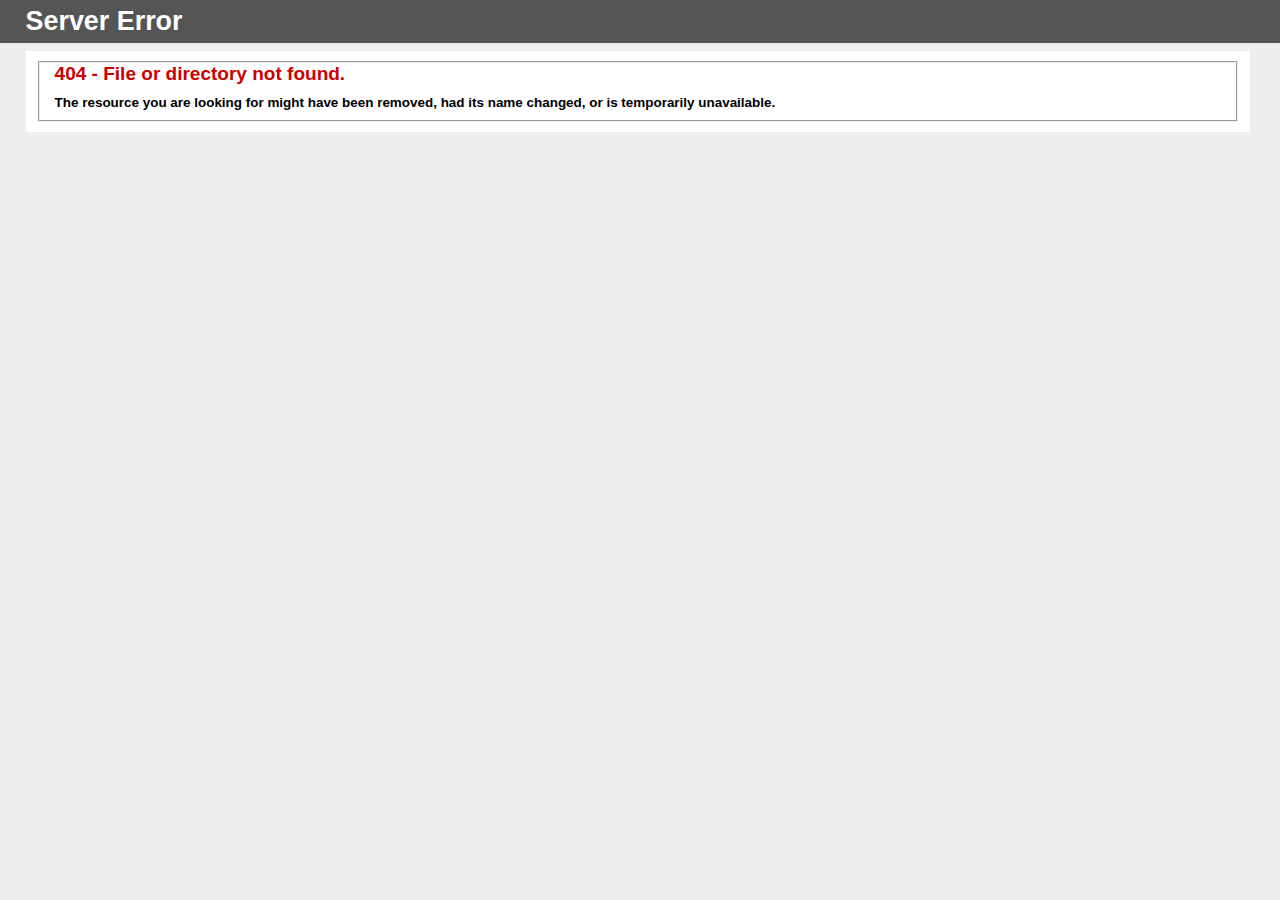
<file: css/AjaxLoader.html>
<!DOCTYPE html PUBLIC "-//W3C//DTD XHTML 1.0 Strict//EN" "http://www.w3.org/TR/xhtml1/DTD/xhtml1-strict.dtd">
<html xmlns="http://www.w3.org/1999/xhtml">
<head>
<meta http-equiv="Content-Type" content="text/html; charset=iso-8859-1"/>
<title>404 - File or directory not found.</title>
<style type="text/css">
<!--
body{margin:0;font-size:.7em;font-family:Verdana, Arial, Helvetica, sans-serif;background:#EEEEEE;}
fieldset{padding:0 15px 10px 15px;} 
h1{font-size:2.4em;margin:0;color:#FFF;}
h2{font-size:1.7em;margin:0;color:#CC0000;} 
h3{font-size:1.2em;margin:10px 0 0 0;color:#000000;} 
#header{width:96%;margin:0 0 0 0;padding:6px 2% 6px 2%;font-family:"trebuchet MS", Verdana, sans-serif;color:#FFF;
background-color:#555555;}
#content{margin:0 0 0 2%;position:relative;}
.content-container{background:#FFF;width:96%;margin-top:8px;padding:10px;position:relative;}
-->
</style>
</head>
<body>
<div id="header"><h1>Server Error</h1></div>
<div id="content">
 <div class="content-container"><fieldset>
  <h2>404 - File or directory not found.</h2>
  <h3>The resource you are looking for might have been removed, had its name changed, or is temporarily unavailable.</h3>
 </fieldset></div>
</div>
</body>
</html>
</file>
<file: css/stylesbr.css>
@charset "utf-8";f *{margin:0;padding:0;border:0;outline:0}body{color:#fff;font-family:'Open Sans',Arial,Helvetica,sans-serif;font-size:11pt;text-align:justify;min-width:300px;min-height:500px;background-color:#000;letter-spacing:0}body,html{height:100%}#divheight100{position:relative;height:auto!important;height:100%;min-height:100%}.height100{min-height:100%;height:auto!important;height:100%}header{position:fixed;width:200px;left:0;top:0;height:100%;z-index:9999999}#divlogostrip{position:absolute;width:100%;height:100%;top:0;left:0;background-color:#000;display:flex;justify-content:center;align-items:center;color:#fff}.divlogos{position:relative;display:block;text-align:center}.divlogoicc img,.divlogowic img{margin:0 auto;width:120px;display:block}.divlogobr{margin-top:calc(20vh);margin-bottom:calc(20vh)}.divlogobr img{margin:0 auto;width:180px;display:block}footer{position:fixed;left:10px;bottom:30px;text-align:left;font-size:8pt;z-index:99999}.fontrera{font-size:7pt}#divmaincontainer{width:calc(100% - 200px);height:100%;margin-left:200px;position:relative}#divsubcontainer{height:100%}.divvertcenter{position:absolute;top:0;left:0;margin-top:15vh}.divflexindex{height:100%;width:100%;position:fixed;top:0;left:0;display:flex;justify-content:center;align-items:center;flex-direction:row}.divflexcol{height:100%;display:flex;justify-content:center;align-items:center;flex-direction:column}.divflexrow{height:100%;display:flex;justify-content:space-around;align-items:center;flex-direction:row}.gradbgd{background-image:url(../images/homegrad.jpg);background-repeat:repeat-x}.indexbr,.indexenter,.indexwadia{display:inline-block}.indexwadia{width:15%;background:url(../images/partition.jpg) no-repeat right}.indexwadia img{margin:0 auto}.indexbr{width:15%;padding-left:20px}.indexenter{width:70%;text-align:right;font-size:20pt;padding-right:5%}.divhometxt{padding:30px 0;text-align:center}.divaboutcont{width:50%;margin:0 auto;position:relative}.wadiatxtlogo>li{display:inline-block;vertical-align:top}.wadiatxtlogo h1{margin-bottom:20px}.wadiatxtlogo h2{margin-bottom:10px}.wadiatxtlogo p{margin-bottom:20px}.wadiatxtlogo>li:first-child{width:65%;margin-right:10%}.wadiatxtlogo>li:last-child{width:25%;text-align:center}.wadiatxtlogo>li:last-child img{width:100%}.wadialink{background-image:url(../images/gradpart.png),url(../images/gradpart.png);background-position:center bottom,center top;background-repeat:no-repeat,no-repeat;background-size:100% 3px,100% 3px;padding:15px 0;margin-top:20px}.wadiatxtlogo h1{font-size:16pt}.wadiatxtlogo h2{font-size:12pt}.btnbgd{display:inline-block;padding:2px 10px;background-color:#333;font-size:9pt}.btnbgd2{display:inline-block;padding:2px 10px;background-color:#000;font-size:9pt}.discbtnbgd{display:inline-block;padding:4px 10px;background-color:transparent;font-size:9pt}.btnbgdfixed{display:inline-block;padding:2px 10px;background-color:#333;width:100px;text-align:center}.btnbgdplaza{display:inline-block;padding:2px 10px;background-color:#333;width:140px;text-align:center}.iccbgd{background:url(../images/iccbgd.jpg) bottom center}.compprojbgd{background:url(../images/WadiaGroupPortfolio.jpg) top center}.contactbgd{background:url(../images/contacts.jpg) top left}.mediabgd{background:url(../images/media.jpg) center}.careerbgd{background:url(../images/careers.jpg) center}.discbgd{background:url(../images/disclaimer.jpg) center}.salesbgd{background:url(../images/salesport.jpg) center}.bgd404{background:url(../images/404bgd.jpg) center}.bgd404,.compprojbgd,.contactbgd,.discbgd,.iccbgd,.mediabgd,.salesbgd,careerbgd{background-repeat:no-repeat;background-attachment:fixed;-webkit-background-size:cover;-moz-background-size:cover;-o-background-size:cover;background-size:cover}.font600{font-weight:600}.icclinks{margin-bottom:30px}.icctxtlinksli>li{display:inline-block;vertical-align:top}.icctxtlinksli>li:first-child{width:50%;margin-right:5%;font-size:10pt}.icctxtlinksli>li:last-child{width:45%}.icctxtlinksli>li h1,.icctxtlinksli>li p{margin-bottom:20px}.icctxtlinksli>li p:last-child{margin-bottom:0}#div100vhcontainer{min-height:100vh}#div100vhonproj{height:100vh}#divicccontainer,#divimagecontainer{width:100%;position:relative;display:block}#diviccheader{width:100%;background:url(../images/transbl80.png) repeat;padding-bottom:0;box-sizing:border-box;position:relative}.iccsubfooter{background-color:#282828;position:relative}.iccheadcontainer{width:70%;margin:0 auto;padding-top:10px;padding-bottom:20px;height:100%}.divamntheading{position:relative;width:100%;text-align:center;box-sizing:border-box;margin:20px auto}.divamntheading h2{padding:0 20px;background-color:#333;display:inline-block;vertical-align:middle;height:40px;line-height:40px}.divamntheading h3{padding:0 20px;background-color:#000;display:inline-block;vertical-align:middle;height:40px;line-height:40px;font-size:12pt;margin-right:20px;margin-bottom:5px;color:#ccc!important;cursor:pointer}.divamntheading h3:hover{color:#fff!important}.divheading{width:80%;padding:20px;position:relative;margin-left:10vw}.divinimagecont{width:70%;padding:20px 0;height:auto;position:relative;display:flex;justify-content:center;align-items:center;margin-left:15vw;box-sizing:border-box}.mainimgtxt{position:absolute;color:#fff;text-align:left}.divamntli{width:80%;padding:0;position:relative;display:block;margin-left:10vw;box-sizing:border-box;margin-bottom:0;background:url(../images/transbl90.png) repeat}.divamntli>li{display:inline-block;vertical-align:top}.divamntli>li:first-child{width:60%}.divamntli>li:last-child{width:40%;padding:20px;box-sizing:border-box}.divamntli>li img,.divinimagecont img{width:100%;height:auto}.target-items .item{overflow-y:auto}.amntliimg,.amntliimgbtn{position:relative}.amntlibtn{position:absolute;left:20px;bottom:20px;z-index:999}.col3li>li,.colsub3li>li{display:inline-block;vertical-align:top;width:29%;margin:0 2%;text-align:left}.col2headli>li{display:inline-block;vertical-align:top;text-align:left}.col2headli>li:first-child{width:25%;margin-right:5%}.col2headli>li:last-child{width:70%;text-align:right}.mar2head20{margin-right:10px;padding-bottom:10px}.col2headli>li h1{margin:0;cursor:pointer}.col2headli{padding-bottom:10px;border-bottom:solid 1px #fff}.col3li{padding:4px 0;border-bottom:solid 1px #666}.col3linksli{padding:15px 0;text-align:left;cursor:pointer;color:#ccc}.col3linksli>li:first-child{color:#fff}.col3linksli>li{display:inline-block;vertical-align:top;width:auto;margin:0;text-align:left}.col3linksli>li::before{content:"|";margin-left:12px;margin-right:12px}.col3linksli>li:first-child::before{content:"";margin-left:2%}.theplazali{margin-left:10px}.colsubsub2li>li,.colsubsub3li>li,.theplazali>li{display:block;margin-bottom:5px;text-align:left;font-size:10pt!important;color:#ccc!important;cursor:pointer}.colsubsub2li>li:hover,.colsubsub3li>li:hover,.theplazali>li{color:#fff!important}.colsubsub2li,.colsubsub3li,.theplazali{padding:10px 0}.tabs{cursor:pointer}#tabs02,#tabs03,#tabs04,#tabs05,#tabs06,#tabs07,#tabs08,#tabs09,#tabs10,#tabs11,#tabs12,#tabs13{display:none}.stickysitevisit{width:120px;text-align:center;position:fixed;transform:rotate(-90deg);right:-49px;top:80%;bottom:0;height:25px;z-index:99999999}.mainonetwoli{border-bottom:solid 1px #ddd;padding-left:10px;cursor:pointer}.mainonetwoli li{text-align:center;display:inline-block;margin-right:10px}.mainonetwoli li:last-child{margin-right:0}.btnsel{background-color:#ccc!important;color:#000!important;border-radius:5px 5px 0 0;padding:4px 15px}.divconnectreccomend{text-align:center;z-index:999}.discbullet::before{content:url(../images/bultdisc.png);margin-left:20px}.circbullet::before{content:url(../images/bultcirc.png)}.amnpointsli{margin-left:20px}.amnpointsli>li{display:block;margin-bottom:5px}.amnpointsli>li::before{content:url(../images/bultdisc.png);margin-left:-20px}.amnsubpoints{margin-top:5px;margin-left:20px}.amnsubpoints>li{margin-bottom:5px}.continputwidthbot,.txtareawidthbot{font-family:'Open Sans',Arial,Helvetica,sans-serif;font-size:10pt;text-align:justify;padding:2px;background-color:#fff;margin-bottom:10px;width:100%;border:none}.continputwidthbot p{margin-bottom:20px}.txtareawidthbot{height:100px}.sendbutbot{width:80px;background-color:#fff;color:#000;margin:0 auto;padding:4px 10px;border:none}.onprojwicicclogos{text-align:center;background:url(../images/transbl90.png) repeat}.onprojwilogoli>li{display:inline-block;vertical-align:middle;width:auto;margin:0 50px}.onprojwilogoli>li img{width:auto;height:130px}.onprojtxt{text-align:center;margin-top:30px}.onprojtxt p{margin-bottom:10px}.onprojtxt p:last-child{margin-bottom:0}.divcompproj{width:70%;margin:0 auto;position:relative;height:100%;display:flex;justify-content:center;align-items:center}.comprojli,.vertcenter{position:absolute;top:50%;transform:translateY(-50%);width:100%;margin:2vh 0;box-sizing:border-box}.vertcenter{height:100%;display:flex;justify-content:center;align-items:center}.comprojli>li{display:inline-block;vertical-align:middle;width:auto}.comprojli>li:nth-child(1),.comprojli>li:nth-child(3){width:22px}.comprojli>li:nth-child(2){width:calc(100% - 44px)}.comprojli>li:nth-child(1) img{float:right;background:url(../images/transbl90.png) repeat;border-radius:6px 0 0 6px}.comprojli>li:nth-child(3) img{float:left;background:url(../images/transbl90.png) repeat;border-radius:0 6px 6px 0}.comprojcontent{padding:20px;background:url(../images/transbl90.png) repeat}.comprojcontent>li{display:inline-block;vertical-align:middle;width:50%}.comprojcontent>li img{width:100%;height:auto}.comprojcontent>li:last-child{padding:0}.comprojpoints>li{padding-left:20px}.comprojpoints>li::before{content:url(../images/bultdisc.png);margin-left:-20px}.comprojtxt{position:absolute;left:30px;top:35%}.btn{cursor:pointer}.trans90w100{background:url(../images/transbl90.png) repeat;width:100%;padding:10px 0;position:absolute}.divbookcontainer,.divcontcontainer{width:50%;margin:0 auto;position:relative;padding:20px 0}.contcontainerli li{display:inline-block;vertical-align:top}.contcontainerli>li:first-child{width:35%;margin-right:5%}.contcontainerli>li:last-child{width:60%;background:url(../images/transbl90.png) repeat}.contcontainerli>li h2,.contcontainerli>li p{margin-bottom:10px}.contaddli>li{display:block;margin-bottom:40px}.contnumli>li{display:block;width:100%}.contnumli>li p{margin-bottom:0}.contnumli>li p span{display:inline-block;vertical-align:top}.contnumli>li p span:first-child{width:40%;margin-right:5%}.contnumli>li p span:last-child{width:55%}.divcontform{padding:20px 30px}.divcontform div{margin-bottom:15px}.divcontform p{margin-bottom:20px}.divcontform div:last-child{margin-bottom:0}.contformli>li,.cont100formli>li{display:inline-block;vertical-align:middle}.contformli>li:nth-child(1),.cont100formli>li:nth-child(1){width:30%;margin-right:5%}.contformli>li:nth-child(2),.cont100formli>li:nth-child(2){width:2%;margin-right:5%}.contformli>li:nth-child(3),.cont100formli>li:nth-child(3){width:58%;margin-right:0}.continputwidthbot2{width:100%;border:solid 1px #ccc;background-color:#ddd;vertical-align:middle;font-size:10pt;padding:2px 5px;color:#333;font-family:'Open Sans',Arial,Helvetica,sans-serif}.txtareawidthbot2{width:100%;border:solid 1px #ccc;background-color:#ddd;height:80px;vertical-align:middle;font-size:10pt;padding:2px 5px;font-family:'Open Sans',Arial,Helvetica,sans-serif;color:#333}.sendbutbot2{background-color:#fff;border:solid 1px #ddd;padding:4px 15px;color:#333;font-size:11pt;cursor:pointer;font-family:'Open Sans',Arial,Helvetica,sans-serif;text-align:center;display:inline-block}.divmediacontainer{width:60%;margin:0 auto}.mediacontli>li{display:inline-block;vertical-align:top;background:url(../images/transbl90.png) repeat}.mediacontli>li:first-child{width:34%;margin-right:5%;padding:20px 2%}.mediacontli>li:last-child{width:60%;padding:20px 2%;text-align:center}.medialinks li{display:block;margin-bottom:20px;cursor:default}.medialinks .active{color:#fff!important;text-decoration:underline}.vhcentermar{width:90%;height:80vh;margin:0 auto;padding-top:10vh;box-sizing:content-box}.vhcentersitemap{width:90%;height:80vh;margin:0 auto;padding-top:10vh;box-sizing:content-box}.vhcenterimgdisc{width:90%;height:80vh;margin:0 auto;padding-top:10vh;box-sizing:content-box;position:relative}.vhcenterbgd{height:100%;background:url(../images/transbl90.png) repeat;padding:30px}.vhcenterbgd12{height:100%;background:url(../images/transbl90.png) repeat;padding:10px}.vhcenterbgd12 .scroll-pane{height:100%}.scroll-pane{width:100%;height:90%;overflow:auto;margin:0 auto}.scrollcontent{width:98%;margin-right:2%}.divcareer{width:100%;margin:20px auto}.divcareer p{margin-bottom:20px}.salesportli>li{display:inline-block;vertical-align:top;position:relative}.salesportli>li:first-child{width:25%;margin-right:5%}.salesportli>li:last-child{width:70%}.salesrecfr{position:absolute;top:0;right:0}.divsalesli{margin-top:0}.sales2li>li,.sales4li>li{display:inline-block;vertical-align:top;text-align:center}.saleslicenter{margin-bottom:10px;padding-bottom:5px;border-bottom:solid 1px #fff}.sales2li{margin-bottom:5px}.sales2li>li:first-child{width:78%;margin-right:2%}.sales2li>li:last-child{width:18%;margin-right:2%},.sales4li>li:nth-child(1),.sales4li>li:nth-child(2),.sales4li>li:nth-child(3),.sales4li>li:nth-child(4){width:23.5%;margin-right:1.5%}.bordbot6{border-bottom:solid 1px #666;margin-bottom:10px}.carparea{font-size:8pt;text-align:center;color:#999;margin-top:20px}.amndisc8{font-size:8pt;text-align:left;color:#999}#homedisclaimer{width:100%;height:100%;position:fixed;top:0;left:0;background:url(../images/transbl90.png) repeat;z-index:999999999;color:#fff}.homediscboxagree{position:relative;width:80%;margin:0 auto;height:auto;margin-top:15vh;border:solid 1px #444}.homecenterdisc{width:90%;height:50vh;margin:0 auto;padding-top:5vh;box-sizing:content-box;position:relative}.homediscpoints li{margin-bottom:20px}.homecenterdisc li>div{margin:0 20px}.homecenterdisc li>div:first-child{margin-left:0}.homecenterdisc li>div p{margin-bottom:20px}.homecenterdisc li>div br{margin-bottom:10px}.iagree{display:block;width:100px;margin:30px auto;background-color:#333;color:#fff;cursor:pointer;padding:6px 20px;position:relative;border-radius:4px;text-align:center}.div404main{display:flex;justify-content:center;align-items:center;height:100%}.div404cont{width:60%;margin:0 auto;padding:30px;background:url(../images/transbl80.png) repeat}.div404bord{border:solid 1px #444;padding:20px}.img404 img{width:100%;max-width:295px;height:auto;margin:0 auto}.txt404{text-align:center;margin:20px auto;color:#bcb640}.partl404 img{width:100%;margin:0 auto;max-width:500px}.br404logo img{width:100%;max-width:300px;min-width:160px;margin:30px auto}.br404logo img,.img404 img{max-width:300px}h1{font-size:14pt}h2{font-size:12pt}.clearb{clear:both}.padb5{padding-bottom:5px}.marb5{margin-bottom:5px!important}.marb10{margin-bottom:10px!important}.marb20{margin-bottom:20px!important}.marb30{margin-bottom:30px!important}.marl20{margin-left:20px}.marl40{margin-left:40px}.pad20{padding:20px}.alignc{text-align:center!important}.alignl{text-align:left}.alignr{text-align:right}.alignj{text-align:justify}.font600{font-weight:600}.font9{font-size:9pt}.fontbold{font-weight:700}.font14bold{font-size:14pt;font-weight:700}.colgrey{color:#ddd}.coldarkgrey{color:#666}.colwhite{color:#fff!important;text-decoration:underline!important}.colred{color:red!important}.botborddot{border-bottom:1px dotted #ddd}.trans90{background:url(../images/transbl90.png) repeat}.uline{text-decoration:underline!important}.txtshad{text-shadow:2px 2px 2px #000}placeholder{color:#333}.captchasize,.captchasize2{transform-origin:0 0;-webkit-transform-origin:0 0}.mart10{margin-top:10px}.mart30{margin-top:30px}.padl20{padding-left:20px}.posrel{position:relative}.posabs{position:absolute}#divawardtab{position:fixed;left:0;top:0;width:100%;height:100%;min-height:100%;z-index:9999999999;cursor:pointer}.divawardimage{background:url(../images/transbl80.png) repeat;width:100%;height:100%;min-height:100%;max-height:100%;padding:30px;box-sizing:border-box;text-align:center;display:flex;justify-content:center;align-items:center;position:relative}.divcontainimg{width:auto;height:100%;position:relative}.contain{object-fit:contain;margin:auto;width:auto;max-width:100%;height:auto;max-height:100%;display:block;cursor:pointer;overflow:hidden;border:solid 1px #333}.closebtn{display:block;position:absolute;top:-15px;right:-15px}#owl2-demo .item{padding:0 2px}.menulinks:link,.menulinks:visited{color:#ccc;text-decoration:none}.menulinks:active,.menulinks:hover{color:#fff;text-decoration:none}.greylinks:link,.greylinks:visited{color:#ccc;text-decoration:none}.greylinks:active,.greylinks:hover{color:#fff;text-decoration:none}.greylinksund:link,.greylinksund:visited{color:#ccc;text-decoration:none}.greylinksund:active,.greylinksund:hover{color:#fff;text-decoration:underline}.btnlinks:link,.btnlinks:visited{color:#ccc;text-decoration:none;background-color:#333!important;border-radius:5px 5px 0 0;padding:4px 15px}.btnlinks:active,.btnlinks:hover{color:#000;text-decoration:none;background-color:#ddd!important;border-radius:5px 5px 0 0;padding:4px 15px}.col2headli,.col3li,.col3linksli,.colsub3li,.colsubsub2li,.colsubsub3li,.comprojcontent,.comprojli,.contaddli,.contcontainerli,.contformli,.divamntli,.icctxtlinksli,.mediacontli,.sales2li,.sales4li,.salesportli,.theplazali,.wadiatxtlogo,.portvideoli,.form2li,.cont100formli>li{font-size:0}.col2headli>li,.col3li>li,.colsub3li>li,.colsubsub2li>li,.colsubsub3li>li,.comprojcontent>li,.comprojli>li,.contaddli>li,.contcontainerli>li,.contformli>li,.divamntli li,.icctxtlinksli>li,.mediacontli>li,.sales2li>li,.sales4li>li,.salesportli>li,.theplazali>li,.wadiatxtlogo>li,.form2li>li,.cont100formli>li{font-size:11pt}.portvideoli{width:80%;margin:0 auto}.portvideoli li{display:inline-block;vertical-align:top;width:30.31%;margin:0 1.5%;margin-bottom:20px}.videocontainer {width:100%;}.portvideoli li img{width:100%;height:auto}.videoname{width:100%;margin:0;padding:0;line-height:0;}.videoplay{position:relative}.videoname p{padding:10px;text-align:center;height:auto;line-height:normal; margin-bottom:0}.videoname .play{height:50px;width:50px;left:50%;top:50%;margin-left:-25px;margin-top:-25px;position:absolute;background:url("../images/icon_play.png") no-repeat;cursor:pointer;}.w100{width:100%!important}.form2li>li{display:inline-block;vertical-align:middle}@media screen and (min-width:300px){body{min-height:500px}.col2headli>li,.col3li>li,.colsub3li>li,.colsubsub2li>li,.colsubsub3li>li,.comprojcontent>li,.comprojli>li,.contaddli>li,.contcontainerli>li,.contformli>li,.divamntli li,.icctxtlinksli>li,.mediacontli>li,.sales2li>li,.sales4li>li,.salesportli>li,.theplazali>li,.wadiatxtlogo>li,body,.portvideoli>li,.form2li>li,.cont100formli>li{font-size:10pt}.icctxtlinksli h1 span{font-size:10pt}header{height:70px;width:100%}#divlogostrip{height:70px;flex-direction:column}#divmaincontainer{width:100%;height:auto;margin-left:0;margin-top:0;padding-bottom:80px}.divlogos{width:96%;margin:0 auto;margin-top:0;display:flex;justify-content:space-between;align-items:center}.divlogos div{display:inline-block;vertical-align:middle}.divlogoicc img,.divlogowic img{width:60px}.divlogobr{margin:0 5px}.divlogobr img{width:120px}footer{position:absolute;left:0;bottom:0;text-align:center;width:100%;padding:10px 5px;background-color:#111;font-size:7pt;box-sizing:border-box}.divrera p{white-space:normal}.divflexcol{height:auto;display:block}.divaboutcont{width:90%}#diviccheader{width:100%;margin-left:0}.divamntheading{margin:10px 0}#divicccontainer,#divimagecontainer{width:100%;margin-left:0;padding-bottom:70px}.iccsubfooter{width:100%;padding:15px 20px;padding-bottom:100px;margin-left:0}#div100vhcompproj{height:100%}#div100vhcompproj,#div100vhonproj,#diviccheader,#divsubcontainer{padding-top:100px}.wadialink{background-size:100% 2px,100% 2px}.wadiatxtlogo>li:first-child{width:100%;margin-right:0}.wadiatxtlogo>li:last-child{width:50%;text-align:center;margin-left:25%;font-size:9pt;margin-bottom:40px}.iccheadcontainer{width:92%;padding-top:10px;padding-bottom:10px}.divinimagecont{width:100%;padding:20px 0;margin-left:0}.icctxtlinksli>li:first-child{width:100%;margin-right:0;margin-bottom:20px}.icctxtlinksli>li:last-child{width:100%}.icclinks{margin-bottom:15px}.alignrec{text-align:center}.onetwobtn{text-align:center}.onetwobtn li{display:inline-block;width:auto}.onetwobtn li:first-child{margin-right:5%;margin-bottom:0}.divamntli{width:100%;display:block;margin-left:0}.divamntli>li:first-child{width:100%}.divamntli>li:last-child{width:100%;padding:20px}.divamntli>li img,.divinimagecont img{width:100%;height:auto}.stickysitevisit{top:78%;bottom:0}.colsubsub2li>li,.colsubsub3li>li,.theplazali>li{font-size:9pt!important}.col3linksli,.divconnectreccomend,.mainonetwoli{display:block}.col3linksli>li{font-size:9pt}.col2headli,.col3li,.disp480,.icclinks{display:none!important}h1{font-size:12pt}h2{font-size:11pt}.divamntheading h2{padding:0 20px;height:30px;line-height:30px}.col3linksli{text-align:center}.col3linksli>li{display:inline-block;vertical-align:top;width:auto;margin:0}.col3linksli>li::before{content:"|";margin-left:12px;margin-right:12px}.col3linksli>li:first-child::before{content:"";margin-left:0;margin-right:0}.colsub3li>li{width:100%;text-align:center;margin:0}.colsubsub2li,.colsubsub3li,.theplazali{padding:0 0;text-align:left}.colsubsub2li>li,.colsubsub3li>li{display:inline-block;width:49%;margin:0 .5%;margin-bottom:2px;background-color:#333;padding:3px 10px;text-align:center;border:solid 1px #444}.theplazali>li{display:inline-block;margin-bottom:2px;background-color:#333;padding:3px 10px;text-align:center;border:solid 1px #444}.theplazali{margin-left:0;text-align:left;width:100%}.theplazali>li:nth-child(odd){width:39%;margin:0 .5%;margin-bottom:2px}.theplazali>li:nth-child(even){width:59%;margin:0 .5%;margin-bottom:2px}.sublidispblock{display:inline-block}.sublidispnone{display:none}.onprojwicicclogos{width:96%;margin:0 3%;padding:25px 10px;position:relative;right:0;top:20px;-ms-transform:translateY(0);-webkit-transform:translateY(0);transform:translateY(0)}.onprojwilogoli>li{margin:0 15px}.onprojwilogoli>li img{height:65px}.divcompproj{width:96%}.comprojcontent{padding:0;background:url(../images/transbl90.png) repeat}.comprojli,.vertcenter{position:relative;top:0;-ms-transform:translateY(0);-webkit-transform:translateY(0);transform:translateY(0)}.comprojcontent>li{width:100%}.trans90w100{padding:10px 0;position:relative;margin-bottom:20px;padding-left:10px}.divbookcontainer,.divcontcontainer{width:92%}.contcontainerli>li:first-child{width:100%;margin-right:0}.contcontainerli>li:last-child{width:100%}.divcontform{padding:20px 10px}.sendbutbot2{padding:2px 7px}.marrt20{margin-right:10px}.divmediacontainer{width:90%}.mediacontli>li:first-child{width:100%;margin-right:0;padding:20px 10px;margin-bottom:20px}.mediacontli>li:last-child{width:100%;padding:20px 2%}.vhcenterimgdisc,.vhcentermar{height:calc(80vh - 100px);padding-top:10px}.vhcenterimgdisc{width:100%}.vhcenterbgd{padding:20px 10px 40px 10px}.vhcenterbgd12{padding:20px 10px 20px 10px}.vhcentersitemap{height:auto;padding-top:10px}.salesportli>li:first-child{width:100%;margin-right:0;margin-bottom:20px}.salesportli>li:last-child{width:100%}.salesrecfr{position:absolute;top:0;right:0}.sales2li>li:first-child{width:74%;margin-right:3%}.sales2li>li:last-child{width:23%;margin-right:0}.sales4li>li:nth-child(1){width:57%;margin-right:3%}.sales4li>li:nth-child(4){width:37%;margin-right:3%}.sales4li>li:nth-child(2),.sales4li>li:nth-child(3){width:0;margin-right:0;font-size:0}.divflexindex{flex-direction:column}.indexbr,.indexenter,.indexwadia{width:100%}.indexwadia{height:40%;align-items:center;display:flex;justify-content:center}.indexwadia img{width:120px}.indexbr{padding-left:0;height:20%;align-items:center;display:flex;justify-content:center}.indexbr img{width:140px;margin:0 auto}.indexenter{padding-right:0;height:40%;text-align:center;align-items:center;display:flex;justify-content:center}.divaccslidercontainer{width:100%}.homediscboxagree{width:90%}.homecenterdisc{width:100%}.captchasize{transform:scale(.5);-webkit-transform:scale(.5)}.captchasize2{transform:scale(.8);-webkit-transform:scale(.8)}.div404cont{width:90%}.br404logo img,.img404 img{max-width:200px}.divawardimage{padding:30px}.divcontainimg{height:auto}.mainimgtxt{top:50px;left:15px;font-size:10pt;white-space:pre}.comprojbord{border:solid 1px #222}.comprojtxt{top:17%}.portvideoli li{width:100%;margin:0;margin-bottom:30px}.form2li>li{width:100%;margin-bottom:20px}.form2li>li:nth-child(odd){margin-right:0%}}@media screen and (min-width:480px){#divlogostrip,header{height:80px}.divlogos{width:90%}.divlogoicc img,.divlogowic img{width:80px}.divlogobr img{width:180px}footer{font-size:8pt}.divaboutcont{width:90%}#div100vhonproj,#diviccheader,#divsubcontainer{padding-top:120px}.wadiatxtlogo>li:first-child{width:100%;margin-right:0}.wadiatxtlogo>li:last-child{width:30%;text-align:center;margin-left:35%}.col3linksli{text-align:center}.col3linksli>li{display:inline-block;vertical-align:top;width:auto;margin:0}.col3linksli>li::before{content:"|";margin-left:20px;margin-right:20px}.col3linksli>li:first-child::before{content:"";margin-left:0}.colsubsub2li>li{display:inline-block;width:49%;margin:0 .5%;margin-bottom:2px}.colsubsub3li>li{display:inline-block;width:32%;margin:0 .5%;margin-bottom:2px}.theplazali>li:nth-child(odd){width:19%;margin:0 .5%}.theplazali>li:nth-child(even){width:59%;margin:0 .5%}.colsubsub2li>li,.colsubsub3li>li{font-size:10pt!important}.onprojwilogoli>li{margin:0 20px}.onprojwilogoli>li img{height:80px}.divcontform{padding:20px 20px}.sendbutbot2{padding:3px 10px}.marrt20{margin-right:20px}.vhcenterbgd{padding:20px 15px 40px 15px}.vhcenterbgd12{padding:20px 15px 20px 15px}.indexwadia{height:40%}.indexwadia img{width:150px}.indexbr{height:20%}.indexbr img{width:200px}.indexenter{height:40%}.captchasize{transform:scale(.75);-webkit-transform:scale(.75)}.div404cont{width:70%}.br404logo img,.img404 img{max-width:220px}.divawardimage{padding:40px}.mainimgtxt{top:50px;left:25px;font-size:12pt;white-space:pre}.comprojtxt{top:35%}.iccsubfooter{padding-bottom:80px}.portvideoli li{width:48%;margin:0 1%;margin-bottom:30px}}@media screen and (min-width:768px){body{min-height:700px}.col2headli>li,.col3li>li,.colsub3li>li,.colsubsub2li>li,.colsubsub3li>li,.comprojcontent>li,.comprojli>li,.contaddli>li,.contcontainerli>li,.contformli>li,.divamntli li,.icctxtlinksli>li,.mediacontli>li,.sales2li>li,.sales4li>li,.salesportli>li,.theplazali>li,.wadiatxtlogo>li,body,.portvideoli>li,.form2li>li,.cont100formli>li{font-size:11pt}.icctxtlinksli h1 span{font-size:11pt}#divmaincontainer{height:100%}#divlogostrip,header{height:90px}.divlogos{width:80%}.divlogoicc img,.divlogowic img{width:100px}.divlogobr img{width:200px}.divaboutcont{width:75%;padding-bottom:10vh}#diviccheader{width:100%}.divamntheading{margin:15px 0}#div100vhcompproj,#div100vhonproj,#diviccheader,#divsubcontainer{padding-top:120px}#div100vhcompproj{height:calc(100vh)}footer{position:absolute;left:0;bottom:0;text-align:center;width:100%;padding:10px 0}.wadiatxtlogo>li:first-child{width:65%;margin-right:10%}.wadiatxtlogo>li:last-child{width:25%;text-align:center;margin-left:0;font-size:11pt;margin-bottom:0}.iccheadcontainer{width:95%;padding-top:10px;padding-bottom:10px}.col2headli>li:last-child p{display:inline-block}.col2headli>li:first-child{width:25%;margin-right:2%}.col2headli>li:last-child{width:73%;text-align:right}.divinimagecont{width:92%;padding:20px 0;margin-left:4vw;display:block}.icctxtlinksli>li:first-child{width:45%;margin-right:5%;margin-bottom:0}.icctxtlinksli>li:last-child{width:50%}.mar2head20{margin-right:10px;padding-bottom:10px}.icclinks{margin-bottom:20px}.alignrec{text-align:left}.onetwobtn{text-align:left}.onetwobtn li{display:block}.onetwobtn li:first-child{margin-right:0;margin-bottom:20px}.divamntli{width:92%;display:block;margin-left:4vw}.divamntli>li img,.divinimagecont img{width:100%;height:auto}h1{font-size:14pt}h2{font-size:12pt}.divamntheading h2{padding:0 20px;height:36px;line-height:36px}.col3linksli,.divconnectreccomend,.mainonetwoli{display:none}.col2headli,.col3li,.icclinks{display:block!important}.disp480{display:inline-block!important}.colsub3li>li{width:29%;text-align:left;margin:0 2%}.colsubsub2li,.colsubsub3li{padding:10px 0}.colsubsub2li>li,.colsubsub3li>li{display:block;width:100%;margin:0;margin-bottom:10px;background-color:transparent;padding:0;text-align:left;border:none}.theplazali>li{display:block;background-color:transparent;padding:0;text-align:left;border:none}.theplazali{margin-left:5px;text-align:left;margin-top:10px}.theplazali>li:nth-child(odd){width:100%;margin:0;margin-bottom:10px}.theplazali>li:nth-child(even){width:100%;margin:0;margin-bottom:10px}.sublidispnone{display:block}.divonproj{height:100%!important;display:flex;justify-content:center;align-items:center}.onprojwicicclogos{width:90%;top:0;margin:0 5%;padding:40px 20px}.onprojwilogoli>li{margin:0 40px}.onprojwilogoli>li img{height:100px}.divcompproj{width:96%}.comprojli{-ms-transform:translateY(-50%);-webkit-transform:translateY(-50%);transform:translateY(-50%)}.comprojli{top:150px;position:relative}.vertcenter{top:0;position:relative;margin:0}.comprojcontent>li{width:50%}.divcontcontainer{width:90%}.divbookcontainer{width:70%}.contcontainerli>li:first-child{width:35%;margin-right:5%}.contcontainerli>li:last-child{width:60%}.divcontform{padding:20px 20px}.sendbutbot2{padding:4px 15px}.divmediacontainer{width:90%}.mediacontli>li:first-child{width:30%;margin-right:5%;padding:20px 2%}.mediacontli>li:last-child{width:64%;padding:20px 2%;margin-bottom:0}.vhcentermar{height:calc(90vh - 140px);padding-top:20px}.vhcenterbgd{padding:30px}.vhcenterbgd2{padding:30px}.vhcentersitemap{height:80vh;padding-top:10vh}.vhcenterimgdisc{height:calc(90vh - 140px);padding-top:20px;width:90%}.sales2li>li:first-child{width:78%;margin-right:2%}.sales2li>li:last-child{width:18%;margin-right:2%},.sales4li>li:nth-child(1),.sales4li>li:nth-child(2),.sales4li>li:nth-child(3),.sales4li>li:nth-child(4){width:23.5%;margin-right:1.5%;display:inline-block!important}.sales4li>li:nth-child(1){width:23.5%;margin-right:1.5%}.sales4li>li:nth-child(4){width:23.5%;margin-right:1.5%}.sales4li>li:nth-child(2),.sales4li>li:nth-child(3){width:23.5%;margin-right:1.5%;font-size:11pt}.indexwadia{height:40%}.indexwadia img{width:200px}.indexbr{height:20%}.indexbr img{width:200px}.indexenter{height:40%}.homecenterdisc{width:90%}.captchasize{transform:scale(.9);-webkit-transform:scale(.9)}.br404logo img,.img404 img{max-width:260px}.mainimgtxt{top:80px;left:40px;font-size:14pt;white-space:normal}.comprojbord{border:none}.comprojtxt{top:35%}.iccsubfooter{padding-bottom:110px}.form2li>li{width:47%;margin-bottom:20px}.form2li>li:nth-child(odd){margin-right:6%}.cont100formli>li:nth-child(1){width:14%;margin-right:2.5%}.cont100formli>li:nth-child(2){width:1%;margin-right:2.5%}.cont100formli>li:nth-child(3){width:80%;margin-right:0}}@media screen and (min-width:1024px){body,html{height:100%}body{min-height:600px}.col2headli>li,.col3li>li,.colsub3li>li,.colsubsub2li>li,.colsubsub3li>li,.comprojcontent>li,.comprojli>li,.contaddli>li,.contcontainerli>li,.contformli>li,.divamntli li,.icctxtlinksli>li,.mediacontli>li,.sales2li>li,.sales4li>li,.sales4li>li:nth-child(2),.sales4li>li:nth-child(3),.salesportli>li,.theplazali>li,.wadiatxtlogo>li,body,.portvideoli>li,.form2li>li,.cont100formli>li{font-size:10pt}.icctxtlinksli h1 span{font-size:10pt}header{height:100%;width:170px}#divlogostrip{position:absolute;height:100%;flex-direction:row}#divmaincontainer{width:calc(100% - 170px);height:100%;margin-left:170px;margin-top:0;position:absolute;padding-bottom:0}.divlogos{width:100%;display:block;margin-top:-100px}.divlogoicc img,.divlogowic img{width:100px}.divlogobr{margin:calc(10vh) 0}.divlogobr img{width:150px}footer{position:fixed;left:10px;bottom:30px;text-align:left;width:auto;background-color:transparent;z-index:9999999;padding:0}.divrera p{white-space:pre}.divflexcol{height:100%;display:flex;justify-content:center;align-items:center;flex-direction:column}.divaboutcont{width:70%;padding-top:10vh;padding-bottom:10vh;display:flex;justify-content:center;align-items:center}#div100vhcompproj,#div100vhonproj,#diviccheader,#divsubcontainer{padding-top:0}#div100vhcompproj{height:100%}#diviccheader{width:calc(100% - 170px);margin-left:170px}.divamntheading{padding-top:0;margin:20px 0}#divicccontainer,#divimagecontainer{width:calc(100% - 170px);margin-left:170px;padding-bottom:0}.iccsubfooter{width:calc(100% - 194px);margin-left:194px;padding-bottom:20px}.wadialink{background-size:100% 3px,100% 3px}.icclinks{margin-bottom:20px}.iccheadcontainer{width:90%;padding-top:10px;padding-bottom:10px}.col2headli>li:last-child p{display:inline-block}.col2headli>li:first-child{width:25%;margin-right:3%}.col2headli>li:last-child{width:72%;text-align:right}.mar2head20{margin-right:10px;padding-bottom:10px}.divinimagecont{width:70%;padding:20px 0;margin-left:15vw}.stickysitevisit{top:140px;bottom:0}.divamntli{width:88%;display:block;margin-left:6vw}.divamntli>li:first-child{width:60%}.divamntli>li:last-child{width:40%;padding:30px}.onprojwicicclogos{width:90%;top:50%;margin:0;position:absolute;right:0;top:50vh;-ms-transform:translateY(-50%);-webkit-transform:translateY(-50%);transform:translateY(-50%)}.comprojli>li:nth-child(1),.comprojli>li:nth-child(3){width:22px}.comprojli>li:nth-child(2){width:calc(100% - 60px)}.divcompproj{width:85%;height:100%}.comprojli{top:50%;padding-top:0;margin:2vh 0;position:absolute}.vertcenter{top:50%;position:absolute;padding-top:0;margin:2vh 0;-ms-transform:translateY(-50%);-webkit-transform:translateY(-50%);transform:translateY(-50%)}.trans90w100{padding:10px 60px;position:absolute;padding-left:10%}.divcontcontainer{width:85%}.divbookcontainer{width:60%}.divcontform{padding:20px 30px}.divmediacontainer{width:90%}.mediacontli>li:first-child{width:40%;margin-right:5%;padding:20px 2%}.mediacontli>li:last-child{width:54%;padding:20px 2%}.vhcentermar{height:80vh;padding-top:10vh}.vhcenterimgdisc{height:auto;padding-top:20px}.salesportli>li:first-child{width:22%;margin-right:3%;margin-bottom:0}.salesportli>li:last-child{width:75%}.salesrecfr{position:relative;top:20px;right:0}.sales4li>li:nth-child(1){width:26.5%;margin-right:1.5%}.sales4li>li:nth-child(4){width:20.5%;margin-right:1.5%}.divflexindex{flex-direction:row}.indexbr,.indexenter,.indexwadia{height:auto}.indexwadia{width:20%}.indexwadia img{width:200px}.indexbr{width:20%;padding-left:20px}.indexbr img{width:200px;margin:0}.indexenter{width:60%;padding-right:5%;text-align:right;display:block}.divaccslidercontainer{width:90%;margin:0 auto;margin-bottom:60px}.homediscboxagree{width:80%}.captchasize{transform:scale(.8);-webkit-transform:scale(.8)}.div404cont{width:74%}.divawardimage{padding:50px}.mainimgtxt{top:80px;left:20px;font-size:14pt;white-space:normal}.portvideoli li{width:30.31%;margin:0 1.5%;margin-bottom:30px}}@media screen and (min-width:1280px){body{min-height:650px}.col2headli>li,.col3li>li,.colsub3li>li,.colsubsub2li>li,.colsubsub3li>li,.comprojcontent>li,.comprojli>li,.contaddli>li,.contcontainerli>li,.contformli>li,.divamntli span,.icctxtlinksli>li,.mediacontli>li,.sales2li>li,.sales4li>li,.sales4li>li:nth-child(2),.sales4li>li:nth-child(3),.salesportli>li,.theplazali>li,.wadiatxtlogo>li,body,.portvideoli>li,.form2li>li,.cont100formli>li{font-size:11pt}.icctxtlinksli h1 span{font-size:11pt}.divaboutcont{width:60%}.iccheadcontainer{width:80%;padding-top:10px;padding-bottom:10px}.col2headli>li:first-child{width:25%;margin-right:5%}.col2headli>li:last-child{width:70%;text-align:right}.mar2head20{margin-right:20px;padding-bottom:10px}.divinimagecont{width:70%;padding:20px 0;margin-left:15vw}.divamntli{width:82%;margin-left:9vw}.onprojwicicclogos{width:90%;padding:40px 20px}.onprojwilogoli>li img{height:110px}.divcompproj{width:75%}.trans90w100{padding-left:15%}.divcontcontainer{width:80%}.divbookcontainer{width:50%}.salesportli>li:first-child{width:25%;margin-right:5%}.salesportli>li:last-child{width:70%}.sales4li>li:nth-child(1){width:23.5%;margin-right:1.5%}.sales4li>li:nth-child(4){width:23.5%;margin-right:1.5%}.indexwadia{width:20%}.indexwadia img{width:200px}.indexbr{width:20%;padding-left:20px}.indexbr img{width:200px}.indexenter{width:60%;padding-right:5%}.captchasize{transform:scale(.9);-webkit-transform:scale(.9)}.div404cont{width:60%}.br404logo img,.img404 img{max-width:300px}.divcontainimg{height:100%}.mainimgtxt{top:80px;left:40px;font-size:16pt}}@media screen and (min-width:1366px){body{min-height:700px}header{height:100%;width:190px}#divmaincontainer{width:calc(100% - 190px);margin-left:190px}footer{left:20px}#diviccheader{width:calc(100% - 190px);margin-left:190px}#divicccontainer,#divimagecontainer{width:calc(100% - 190px);margin-left:190px}.iccsubfooter{width:calc(100% - 214px);padding:15px 2%;margin-left:214px}.iccheadcontainer{width:80%;padding-top:10px;padding-bottom:10px}.divinimagecont{width:70%;padding:20px 0;margin-left:15vw}.onprojwicicclogos{width:90%;padding:40px 20px}.onprojwilogoli>li{margin:0 50px}.onprojwilogoli>li img{height:130px}.divmediacontainer{width:70%}.mediacontli>li:first-child{width:40%;margin-right:5%;padding:20px 2%}.mediacontli>li:last-child{width:54%;padding:20px 2%}.indexwadia{width:18%}.indexwadia img{width:200px}.indexbr{width:18%;padding-left:20px}.indexbr img{width:200px}.indexenter{width:64%;padding-right:5%}.captchasize{transform:scale(.95);-webkit-transform:scale(.95)}.divawardimage{padding:60px}}@media screen and (min-width:1400px){body{min-height:700px}header{width:240px}footer{left:30px}#divmaincontainer{width:calc(100% - 240px);margin-left:240px}.divlogoicc img,.divlogowic img{width:120px}.divlogobr{margin:calc(12vh) 0}.divlogobr img{width:180px}#diviccheader{width:calc(100% - 240px);margin-left:240px}#divicccontainer,#divimagecontainer{width:calc(100% - 240px);margin-left:240px}.iccsubfooter{width:calc(100% - 264px);margin-left:264px}.iccheadcontainer{width:80%;padding-top:10px;padding-bottom:20px}.divinimagecont{width:70%;padding:20px 0;margin-left:15vw}.icclinks{margin-bottom:25px}.trans90w100{padding-left:14%}.divcontcontainer{width:70%}.divbookcontainer{width:45%}.divmediacontainer{width:75%}.mediacontli>li:first-child{width:34%;margin-right:5%;padding:20px 2%}.mediacontli>li:last-child{width:60%;padding:20px 2%}.salesrecfr{top:40px}.indexwadia img{width:220px}.indexbr img{width:210px}.captchasize{transform:scale(.85);-webkit-transform:scale(.85)}.mainimgtxt{top:80px;left:40px;font-size:18pt}}@media screen and (min-width:1600px){body{min-height:800px}.iccheadcontainer{width:70%;padding-top:10px;padding-bottom:20px}.divaboutcont{width:50%;padding-top:15vh;padding-bottom:10vh}.icclinks{margin-bottom:30px}.divcompproj{width:70%}.trans90w100{padding-left:16.5%}.divcontcontainer{width:60%}.divbookcontainer{width:40%}.divmediacontainer{width:70%}.mediacontli>li:first-child{width:39%;margin-right:5%;padding:20px 2%}.mediacontli>li:last-child{width:55%;padding:20px 2%}.indexwadia img{width:240px}.indexbr img{width:220px}.captchasize{transform:scale(.9);-webkit-transform:scale(.9)}.mainimgtxt{top:80px;left:40px;font-size:20pt}.iccsubfooter{padding:15px 5%}.portvideoli li {display:inline-block;vertical-align:top;width:22%;margin:0 1.5%;margin-bottom:30px}}@media screen and (min-width:1900px){.divcontcontainer{width:50%}.divbookcontainer{width:30%}.divmediacontainer{width:60%}.mediacontli>li:first-child{width:34%;margin-right:5%;padding:20px 2%}.mediacontli>li:last-child{width:60%;padding:20px 2%}.indexwadia{width:15%}.indexwadia img{width:260px}.indexbr{width:15%;padding-left:20px}.indexbr img{width:240px}.indexenter{width:70%;padding-right:5%}.captchasize{transform:scale(.8);-webkit-transform:scale(.8)}.mainimgtxt{top:120px;left:60px;font-size:24pt}.iccsubfooter{padding:15px 8%}}
</file>
<file: css/menu.css>
.menu-toggle{position:fixed;padding:10px;top:75px;right:0;cursor:pointer;z-index:999999;background-color:#000;width:100%;text-align:right}.hamburger,.hamburger::after,.hamburger::before{content:'';display:block;background:#ddd;height:3px;width:2em;border-radius:3px;-webkit-transition:all ease-in-out 350ms;transition:all ease-in-out 350ms;z-index:999999;float:right}.hamburger::before{-webkit-transform:translateY(-7px);transform:translateY(-7px)}.hamburger::after{-webkit-transform:translateY(4px);transform:translateY(4px)}.open .hamburger{-webkit-transform:rotate(45deg);transform:rotate(45deg)}.open .hamburger::before{display:none}.open .hamburger::after{-webkit-transform:translateY(-1px) rotate(-90deg);transform:translateY(-1px) rotate(-90deg)}#divmenu{width:auto;height:100%;position:fixed;left:0;z-index:999999999}.divnav{width:220px;left:-196px;top:0;background:url(../images/menubgd.png) right top no-repeat;height:100%;transition:.3s;overflow:hidden;cursor:pointer;display:flex;justify-content:left;align-items:center;font-size:11pt;position:relative;z-index:9999999999}.divnav:hover{left:0;transition:.3s;cursor:default}.sitenav,nav{text-align:left;margin:0 auto}.sitenav{text-align:center;width:20%;margin:0 auto}nav>ul>li{margin-bottom:5px}.sitenav>ul>li{margin-bottom:10px;text-align:left}.sitenav>ul>li a,nav>ul>li a{margin-bottom:5px;color:#ccc;text-decoration:none}.sitenav>ul>li a:hover,nav>ul>li a:hover{color:#fff}nav>ul>li:last-child{margin-top:50px}.sitenav>ul>li:last-child{margin-top:10px}.sitenav>ul>li:last-child span,nav>ul>li:last-child span{display:inline-block;vertical-align:bottom;margin-right:10px}.submenu::before{content:url(../images/bultdisc.png)}.submenu{margin-left:15px}.subsubmenu::before{content:url(../images/bultcirc.png)}.subsubmenu{margin-left:35px}.divmenuicon{position:fixed;right:10px;top:100px}.menusel{font-weight:700;color:#fff}@media screen and (min-width:300px){#divmenu{width:100%;height:calc(100vh - 70px);margin-top:70px;display:none;-webkit-transition:all ease-in-out 350ms;transition:all ease-in-out 350ms;position:fixed;z-index:999999}.divnav{width:100%;top:0;left:0;background:url(../images/menumobbgd.png) repeat;font-size:10pt}.divnav:hover{left:0}#divmenu.opening{display:block;-webkit-transition:all ease-in-out 350ms;transition:all ease-in-out 350ms}nav{margin:0 auto}nav>ul>li:last-child{margin-top:20px}.menu-toggle{top:70px}.sitenav{width:80%}.sitenav>ul>li{margin-bottom:10px}}@media screen and (min-width:480px){#divmenu{height:calc(100vh - 80px);margin-top:80px}.menu-toggle{top:80px}.sitenav{width:50%}}@media screen and (min-width:768px){#divmenu{height:calc(100vh - 90px);margin-top:90px}.menu-toggle{top:90px}.sitenav{width:30%}}@media screen and (min-width:1024px){#divmenu{width:auto;left:170px;top:0;height:100%;margin-top:0;position:fixed;display:block;z-index:9}.divnav{width:24px;height:100%;left:0;background:url(../images/menubgd.png) right top no-repeat;font-size:11pt}.divnav:hover{left:0;width:220px}.menu-toggle{display:none}nav ul{display:block}nav>ul>li:last-child{margin-top:50px}nav{margin-left:25px}.sitenav>ul>li{margin-bottom:5px}.sitenav{width:25%}}@media screen and (min-width:1280px){.sitenav{width:20%}}@media screen and (min-width:1366px){#divmenu{left:190px}}@media screen and (min-width:1400px){#divmenu{left:240px}.sitenav>ul>li{margin-bottom:10px}}
</file>
<file: css/stylesseo.css>
@charset "utf-8";#divluxflats{width:100%;position:relative;display:block}.divpadtop{padding-top:70px}.divw80{width:80%;margin:0 auto}.divw90{width:90%;margin:0 auto}.tbanner img{width:100%}.sectmar{margin:50px 0}.sectbotmar{margin-bottom:50px}.divdivider{position:relative;width:100%;height:1px;background-color:#ccc;margin:50px 0}.dividerbar{position:absolute;left:30px;top:-2px;width:200px;height:5px;background-color:#ccc}h2{margin-bottom:5px}.lftimgli>li{display:inline-block;vertical-align:top}.lftimgli>li img{width:100%}p{margin-bottom:10px}.lftimgli>li:first-child{width:25%;margin-right:5%}.lftimgli>li:last-child{width:70%}.rttxtboxli>li{display:inline-block;vertical-align:top}.rttxtboxli>li:first-child{width:65%;margin-right:5%}.rttxtboxli>li:last-child{width:30%}.divbordbox{padding:20px;border:solid 1px #ccc}.divbordbox5{padding:5px 10px;border:solid 1px #ccc;display:inline-block!important}.bhkamenities>li{display:inline-block;vertical-align:middle;width:auto}.bhkamenities>li:nth-child(1),.bhkamenities>li:nth-child(3){width:60px;height:60px}.bhkamenities>li:nth-child(1) img,.bhkamenities>li:nth-child(3) img{width:100%}.bhkamenities>li:nth-child(2){width:calc(100% - 160px);margin:0 20px}.amenitiesli>li{display:inline-block;vertical-align:middle}.amenitiesli>li img{width:100%;border:solid 1px #ccc}.amenitiesli>li:first-child{width:25%;margin-right:5%}.amenitiesli>li:last-child{width:70%}.subfooter{background-color:#282828;padding:40px 10%;position:relative}.aboutsubfooter{background-color:#282828;padding:40px 10%;position:relative}.subfooterli>li{display:inline-block;vertical-align:top;width:25%;padding:0 3%;border-right:solid 1px #ccc}.subfooterli>li:last-child{border-right:none}.subfooterli>li a{color:#ccc;text-decoration:none}.subfooterli>li a:hover{color:#fff;text-decoration:none}.subsubfooterli>li{display:block;margin-bottom:10px;text-align:left}.facetsli{margin-left:20px}.facetsli>li{display:block;margin-bottom:30px}.facetsli>li::before{content:url(../images/bultdisc.png);margin-left:-20px;float:left}.amnsubpoints{margin-top:5px;margin-left:20px}.amnsubpoints>li{margin-bottom:5px}#owl2-demo .item{padding:0 4px}#owl-luxury .item{border:solid 1px #ccc;margin:0 20px;margin-right:0}.luxuryli>li{display:block}.luxuryli>li img{width:100%;border-bottom:solid 1px #ccc}.luxuryli>li p{padding:20px;margin-bottom:0}.luxuryli>li p:last-child{padding-top:0}.environli>li{display:inline-block;vertical-align:top;width:16%;margin:20px 4.5%}.environli>li img{width:100%;margin:0 auto;max-width:100px}.environli>li p{text-align:center;margin-top:10px}.amenitiesli,.bhkamenities,.environli,.lftimgli,.rttxtboxli,.subfooterli{font-size:0}.subfooterli>li{font-size:9pt}@media screen and (min-width:300px){.amenitiesli>li,.bhkamenities>li,.environli>li,.lftimgli>li,.rttxtboxli>li{font-size:10pt}#divluxflats{width:100%;margin-left:0}.lftimgli>li:first-child{width:100%;margin-right:0;margin-bottom:30px}.lftimgli>li:last-child{width:100%}.amenitiesli>li:first-child{width:100%;margin-right:0;margin-bottom:30px}.amenitiesli>li:last-child{width:100%}.bhkamenities>li:nth-child(1),.bhkamenities>li:nth-child(3){width:30px;height:30px}.bhkamenities>li:nth-child(2){width:calc(100% - 70px);margin:0 5px}.subfooter{padding:15px 4%;padding-bottom:100px}.aboutsubfooter{padding:15px 4%;margin-left:0}.subfooterli>li{width:100%;padding:0 3%;border-right:none;margin-bottom:10px}.rttxtboxli>li:first-child{width:100%;margin-right:0;margin-bottom:30px}.rttxtboxli>li:last-child{width:100%}#owl-luxury .item{margin:0;margin-right:0}.divpadtop{padding-top:110px}.environli{width:100%;margin:50px auto}.environli>li{display:inline-block;vertical-align:top;width:40%;margin:10px 5%}}@media screen and (min-width:480px){.subfooter{padding-bottom:80px}.subfooterli>li{width:50%;padding:0 3%;border-right:solid 1px #ccc;margin-bottom:30px}.subfooterli>li:nth-child(even){border-right:none}}@media screen and (min-width:768px){.amenitiesli>li,.bhkamenities>li,.environli>li,.lftimgli>li,.rttxtboxli>li{font-size:11pt}.subfooter{padding-bottom:105px}.subfooterli>li{width:25%;padding:0 3%;border-right:solid 1px #ccc!important;margin-bottom:0}.subfooterli>li:last-child{border-right:none!important}.bhkamenities>li:nth-child(1),.bhkamenities>li:nth-child(3){width:50px;height:50px}.bhkamenities>li:nth-child(2){width:calc(100% - 140px);margin:0 20px}#owl-luxury .item{margin:10px;margin-right:0}.divpadtop{padding-top:140px}}@media screen and (min-width:1024px){#divluxflats{width:calc(100% - 194px);margin-left:194px}.lftimgli>li:first-child{width:35%;margin-right:5%;margin-bottom:0}.lftimgli>li:last-child{width:60%}.amenitiesli>li:first-child{width:45%;margin-right:5%;margin-bottom:0}.amenitiesli>li:last-child{width:50%}.aboutsubfooter,.subfooter{padding:15px 1%}.rttxtboxli>li:first-child{width:60%;margin-right:5%;margin-bottom:0}.rttxtboxli>li:last-child{width:35%}#owl-luxury .item{margin:20px;margin-right:1px}.divpadtop{padding-top:70px}.environli{width:100%;margin:50px auto}.environli>li{display:inline-block;vertical-align:top;width:16%;margin:20px 4.5%}.aboutsubfooter{margin-left:24px}}@media screen and (min-width:1280px){.aboutsubfooter,.subfooter{padding:15px 3%}}@media screen and (min-width:1366px){#divluxflats{width:calc(100% - 214px);margin-left:214px}.lftimgli>li:first-child{width:30%;margin-right:5%}.lftimgli>li:last-child{width:65%}.amenitiesli>li:first-child{width:40%;margin-right:5%}.amenitiesli>li:last-child{width:55%}.aboutsubfooter,.subfooter{padding:20px 2%}.rttxtboxli>li:first-child{width:62%;margin-right:5%}.rttxtboxli>li:last-child{width:33%}}@media screen and (min-width:1400px){#divluxflats{width:calc(100% - 264px);margin-left:264px}.lftimgli>li:first-child{width:25%;margin-right:5%}.lftimgli>li:last-child{width:70%}.amenitiesli>li:first-child{width:35%;margin-right:5%}.amenitiesli>li:last-child{width:60%}.rttxtboxli>li:first-child{width:65%;margin-right:5%}.rttxtboxli>li:last-child{width:30%}.environli{width:100%;margin:50px auto}}@media screen and (min-width:1600px){.amenitiesli>li:first-child{width:30%;margin-right:5%}.amenitiesli>li:last-child{width:65%}.bhkamenities>li:nth-child(1),.bhkamenities>li:nth-child(3){width:60px;height:60px}.bhkamenities>li:nth-child(2){width:calc(100% - 160px);margin:0 20px}.environli{width:80%;margin:50px auto}.aboutsubfooter,.subfooter{padding:15px 5%}}@media screen and (min-width:1900px){.amenitiesli>li:first-child{width:25%;margin-right:5%}.amenitiesli>li:last-child{width:70%}.aboutsubfooter,.subfooter{padding:15px 8%}}
</file>
<file: css/popup.css>
.simplePopup{display:none;position:fixed;border:1px solid #222;background:#000;z-index:20000000;padding:20px 40px;width:40%;margin:0 auto}.simplePopupClose{float:right;cursor:pointer;position:absolute;right:-15px;top:-15px;width:30px;height:28px;background-image:url(../images/close.png)}.simplePopup2{display:none;position:fixed;border:1px solid #222;background:#000;z-index:20000000;padding:20px 40px;width:70%;margin:0 auto}.simplePopupBackground{display:none;background:#000;position:fixed;height:100%;width:100%;top:0;left:0;z-index:20000000;padding:0;margin:0}@media screen and (min-width:300px){.simplePopup,.simplePopup2{width:90%;padding:10px;margin:0 auto;left:10px}.divfrmcontleave .tabpad td{padding:8px 0}.divfrmcontleave .continputwidth{font-size:10pt;padding:2px 4px}}@media screen and (min-width:480px){.simplePopup{width:80%}}@media screen and (min-width:768px){.simplePopup{width:60%;padding:20px 40px;left:auto}}@media screen and (min-width:1024px){.simplePopup{width:40%}.simplePopup2{width:70%}}@media screen and (min-width:1400px){.simplePopup{width:30%}}
</file>
<file: css/smoothDivScroll.css>
﻿div.scrollingHotSpotLeft{min-width:75px;width:50%;height:100%;background-image:url(../images/big_transparent.html);background-repeat:repeat;background-position:center center;position:absolute;z-index:200;left:0;cursor:url(../images/cursors/cursor_arrow_left.png),url(../images/cursors/cursor_arrow_left.cur),w-resize}div.scrollingHotSpotLeftVisible{background-image:url(../images/arrow_left.gif);background-color:#fff;background-repeat:no-repeat;opacity:.35;-moz-opacity:.35;zoom:1}div.scrollingHotSpotRight{min-width:75px;width:50%;height:100%;background-image:url(../images/big_transparent.html);background-repeat:repeat;background-position:center center;position:absolute;z-index:200;right:0;cursor:url(../images/cursors/cursor_arrow_right.png),url(../images/cursors/cursor_arrow_right.cur),e-resize}div.scrollingHotSpotRightVisible{background-image:url(../images/arrow_right.gif);background-color:#fff;background-repeat:no-repeat;opacity:.35;-moz-opacity:.35;zoom:1}div.scrollWrapper{position:relative;overflow:hidden;width:100%;height:100%}div.scrollableArea{position:relative;width:auto;height:100%}#viewsScrollable{width:100%;height:auto;position:relative;margin:0 auto}#viewsScrollable div.scrollableArea img,#viewsScrollable2 div.scrollableArea img,#viewsScrollable3 div.scrollableArea img,#viewsScrollable4 div.scrollableArea img{position:relative;float:left;margin:0;padding:0;-webkit-user-select:none;-khtml-user-select:none;-moz-user-select:none;-o-user-select:none;user-select:none}#makeMeScrollable{width:50%;height:auto;position:relative;margin:0 auto;margin-bottom:30px}#makeMeScrollable div.scrollableArea a,#makeMeScrollable div.scrollableArea img{position:relative;float:left;margin:0;padding:0;-webkit-user-select:none;-khtml-user-select:none;-moz-user-select:none;-o-user-select:none;user-select:none}@media screen and (min-width:300px){#makeMeScrollable{width:90%}#makeMeScrollable,#makeMeScrollable div.scrollableArea a,#makeMeScrollable div.scrollableArea img{height:60px}.divscrollholder{width:90%;margin:0 auto;overflow:hidden}.divscrollholder .divconnectreccomend{margin:20px auto}#viewsScrollable div.scrollableArea img,#viewsScrollable2 div.scrollableArea img,#viewsScrollable3 div.scrollableArea img,#viewsScrollable4 div.scrollableArea img{height:300px!important;width:auto}}@media screen and (min-width:768px){#makeMeScrollable{width:75%}#makeMeScrollable,#makeMeScrollable div.scrollableArea a,#makeMeScrollable div.scrollableArea img{height:80px}#viewsScrollable div.scrollableArea img,#viewsScrollable2 div.scrollableArea img,#viewsScrollable3 div.scrollableArea img,#viewsScrollable4 div.scrollableArea img{height:400px!important;width:auto}}@media screen and (min-width:1024px){#makeMeScrollable{width:70%}#makeMeScrollable,#makeMeScrollable div.scrollableArea a,#makeMeScrollable div.scrollableArea img{height:80px}}@media screen and (min-width:1280px){#makeMeScrollable{width:60%}#makeMeScrollable,#makeMeScrollable div.scrollableArea a,#makeMeScrollable div.scrollableArea img{height:100px}#viewsScrollable div.scrollableArea img,#viewsScrollable2 div.scrollableArea img,#viewsScrollable3 div.scrollableArea img,#viewsScrollable4 div.scrollableArea img{height:500px!important;width:auto}}@media screen and (min-width:1600px){#makeMeScrollable{width:50%}#makeMeScrollable,#makeMeScrollable div.scrollableArea a,#makeMeScrollable div.scrollableArea img{height:100px}}
</file>
<file: css/smoothzoom.css>
@charset "utf-8";.smooth_zoom_preloader{background:0 0!important;background:url(../zoom_assets/preloader.gif) no-repeat center!important;text-align:center}.smooth_zoom_icons{background-image:url(../zoom_assets/icons.png)}.zoom_gallery{margin:0;padding:0}.zoom_gallery li{display:inline}.zoom_gallery li img{margin:5px;border:1px solid #666}#zoom_container{overflow:hidden;position:relative;margin-bottom:20px}.zoom_thumbnails>a{color:#ccc}.zoom_thumbnails>a:hover{color:#fff}@media screen and (min-width:300px){#zoom_container{width:90%;margin:30px auto;background-color:#09c;background:url(../images/transbl90.png) repeat}}
</file>
